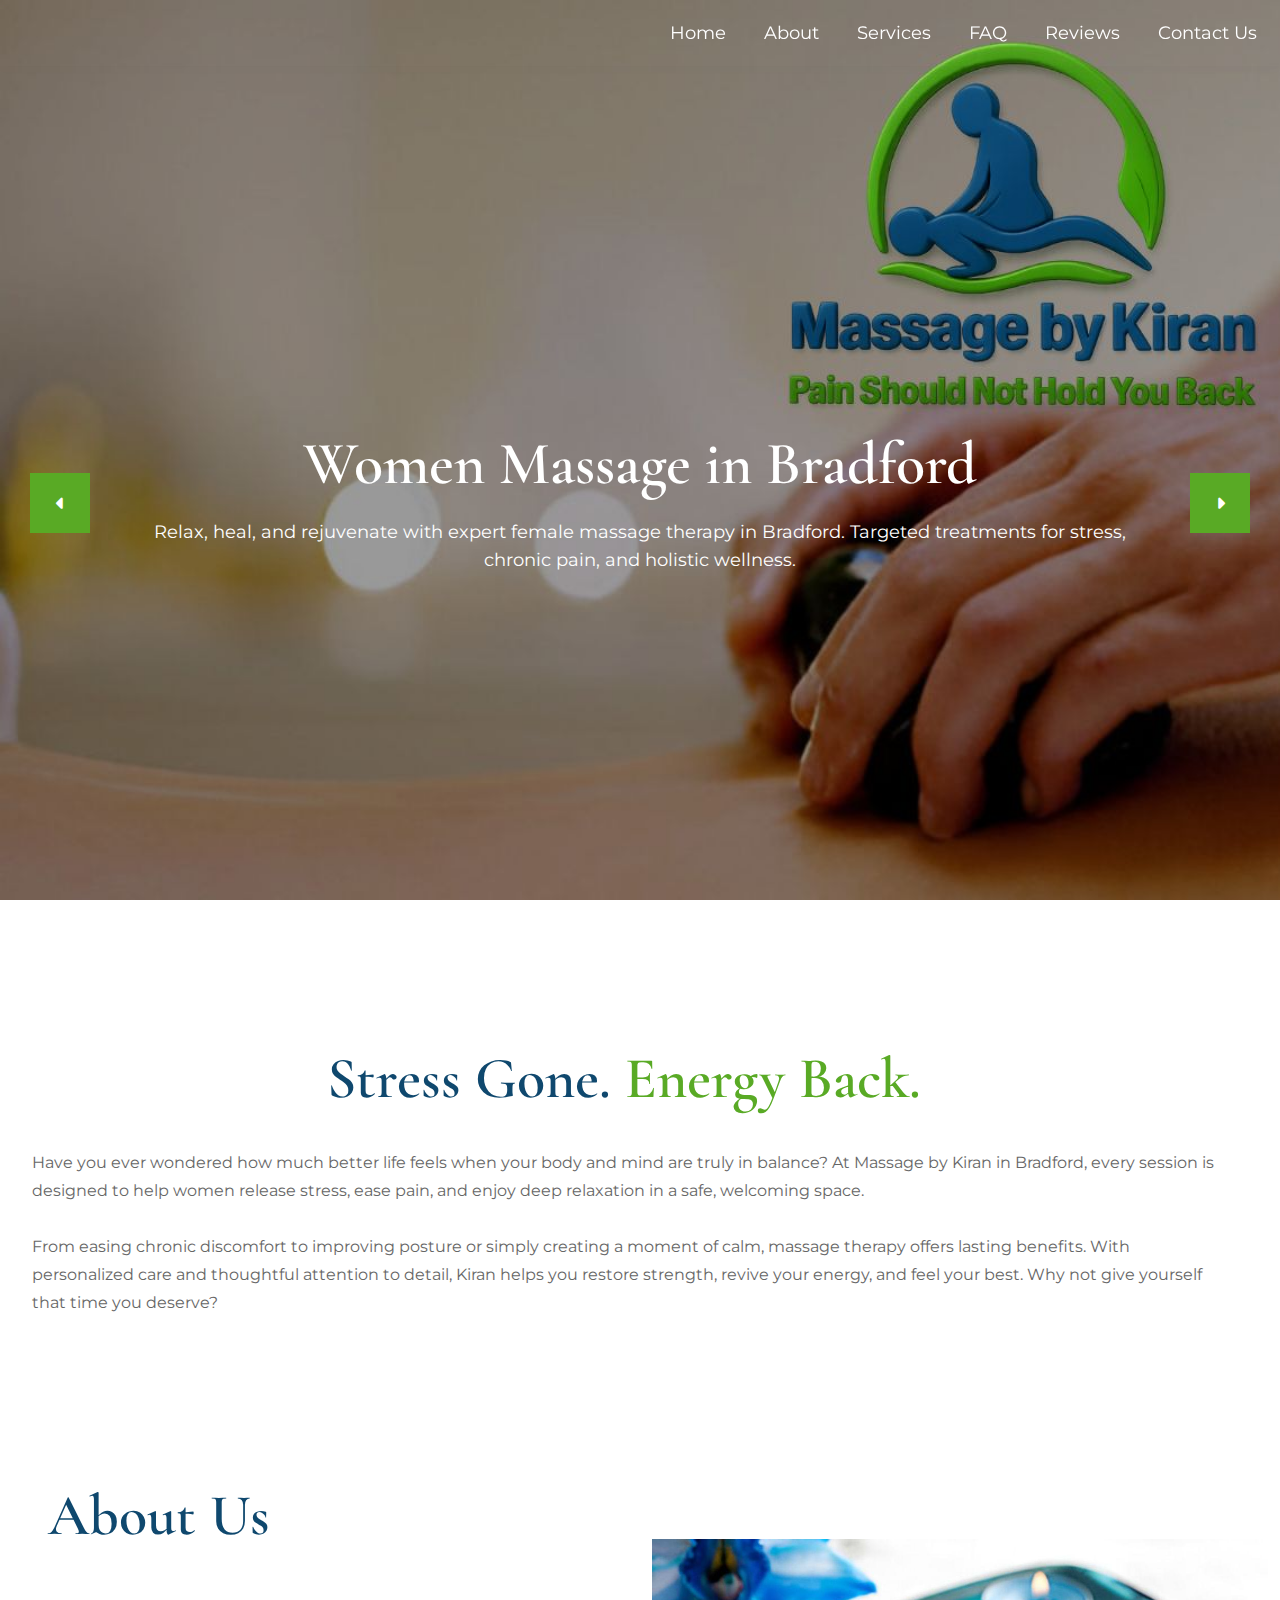
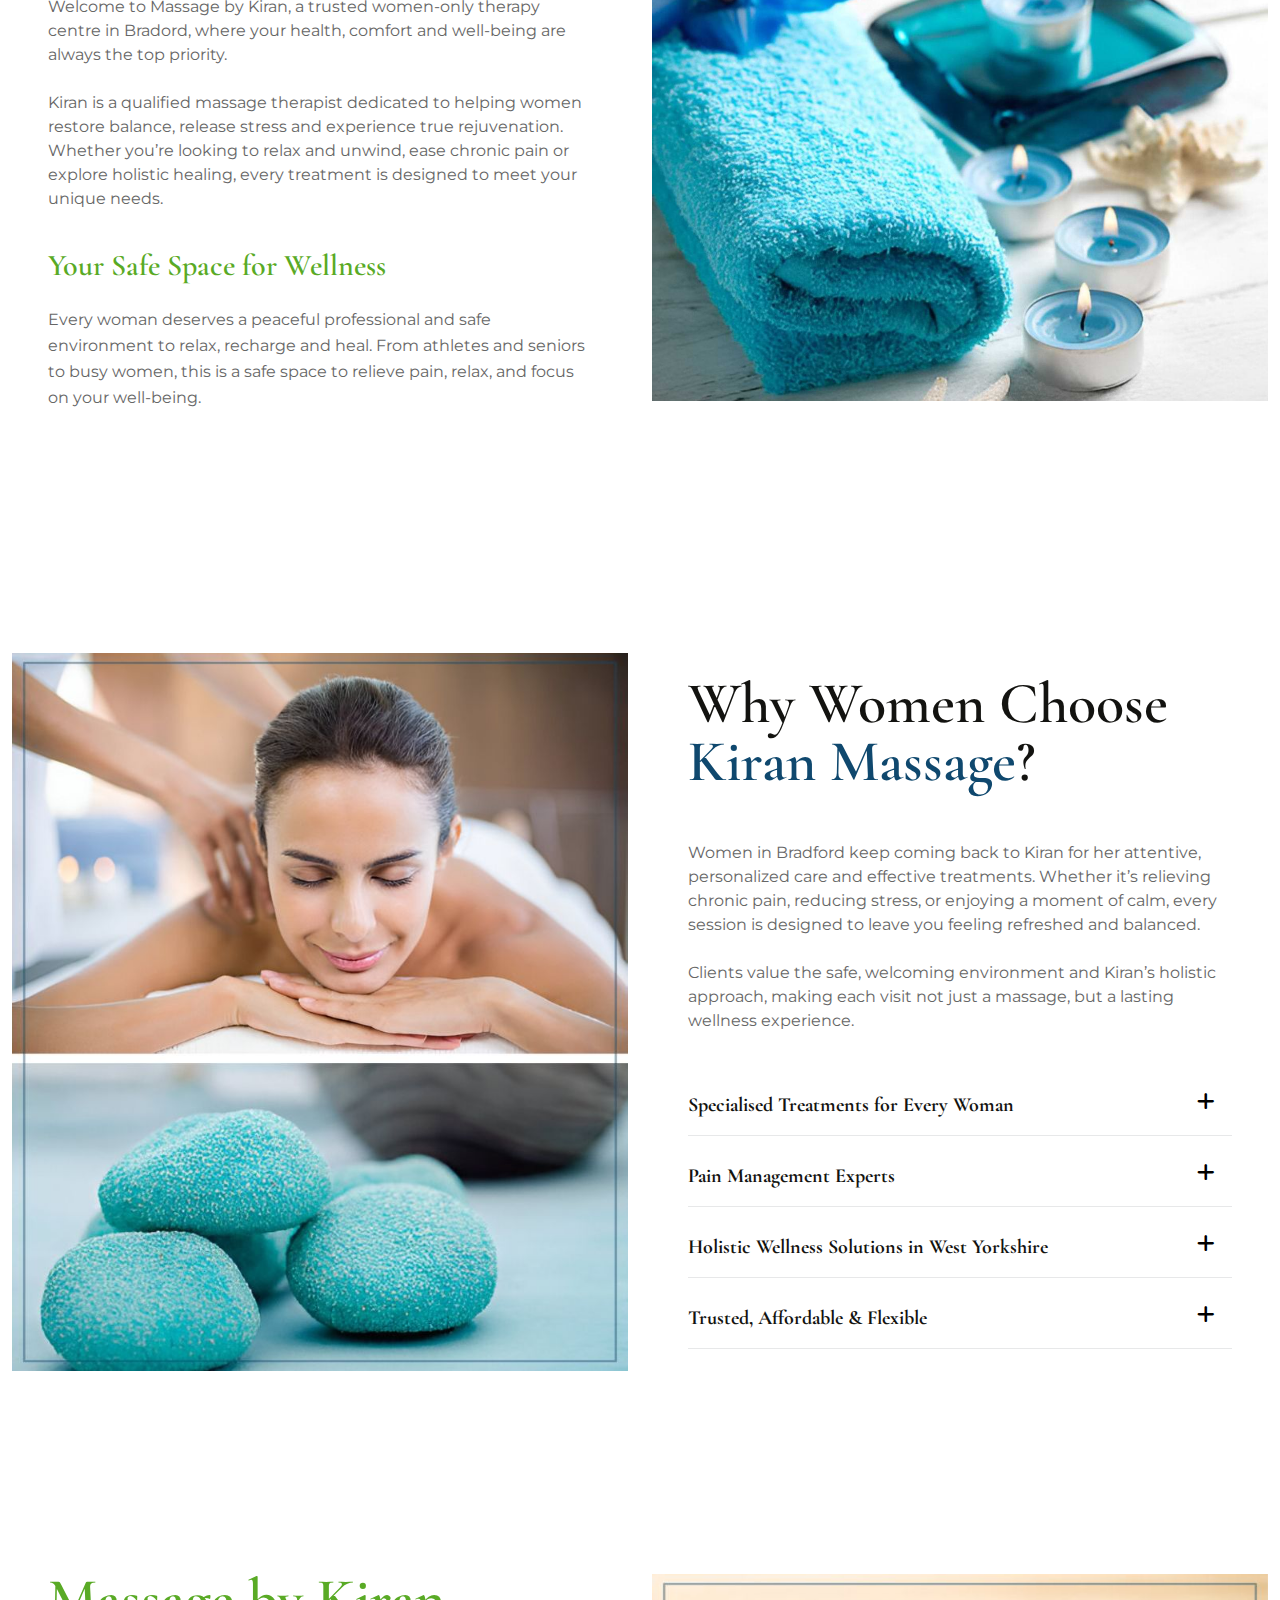
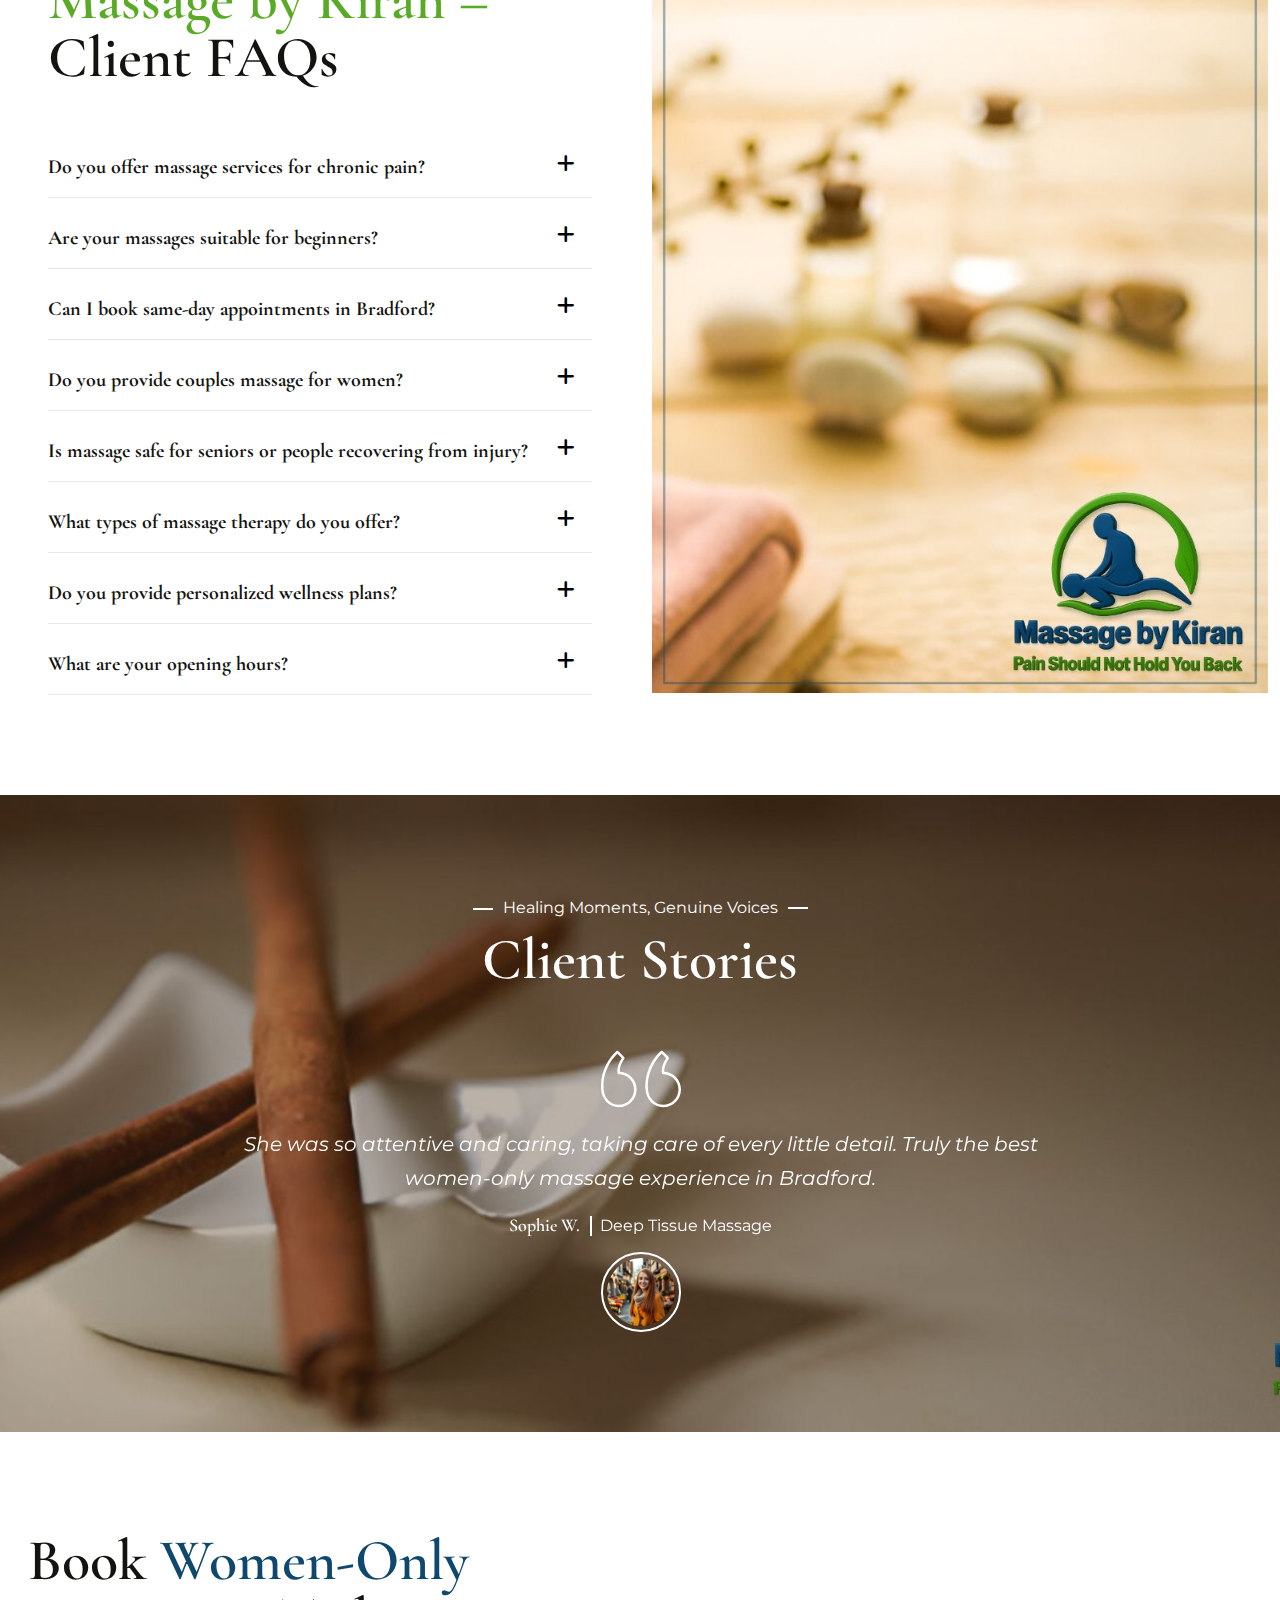
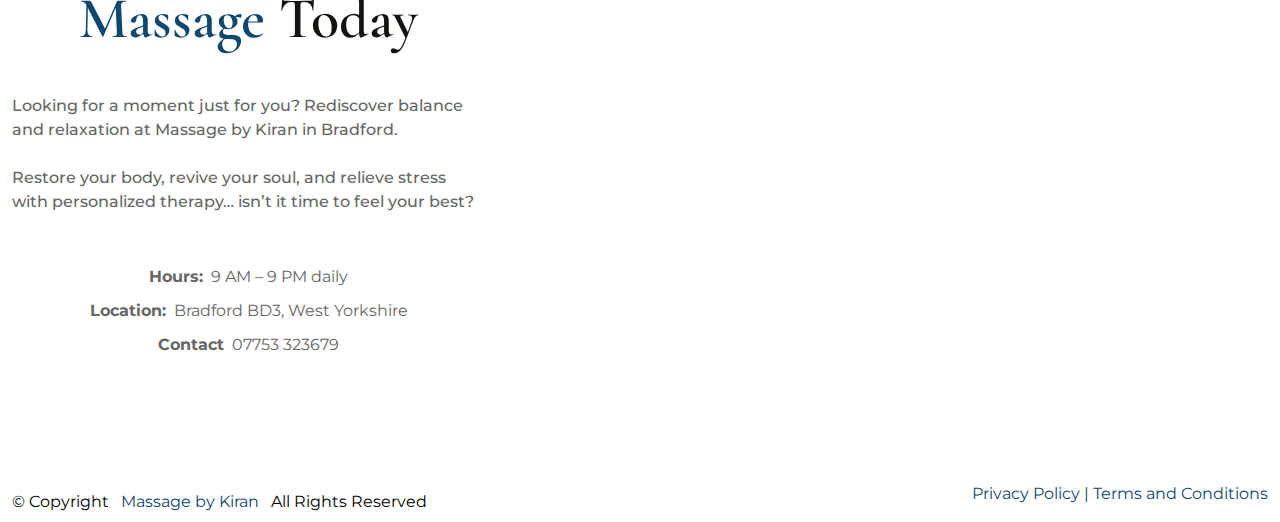
<file: index.html>
<!DOCTYPE html>
<html lang="en">
  <head>
    <meta charset="utf-8">
    <meta name="keywords" content="Women Massage Bradford, Relaxation massage UK, Specialized Treatments for Every Woman in Bradford, Pain relief massage, Holistic wellness Bradford, Holistic Wellness Solutions West Yorkshire, Stress reduction therapy, Customized massage plans, Expert massage therapists UK">
    <meta name="description" content="Best women massage in Bradford. Highly rated, trusted, and flexible daily appointments with expert, personalized therapy by Kiran.">
    <meta name="author" content="https://www.fiverr.com/exceedco">
    <meta name="viewport" content="width=device-width, initial-scale=1, shrink-to-fit=no">
    <meta name="google-site-verification" content="zPyi1N_RAmnXWVpo6crayTSS6yXJjvcdjB4MdrpIdNM" />
    <title>Massage by Kiran - Best Women Massage in Bradford </title>
    <!-- Favicon -->
    <link rel="shortcut icon" href="images/favicon.png">
    <!-- Google Font -->
    <link href="https://fonts.googleapis.com/css2?family=Cormorant+Garamond:ital,wght@0,400;0,500;0,600;0,700;1,400;1,500;1,600;1,700&family=Montserrat:ital,wght@0,400;0,500;0,600;0,700;0,800;0,900;1,400;1,500;1,600;1,700;1,800;1,900&display=swap" rel="stylesheet">
    <!-- CSS Global Compulsory (Do not remove)-->
    <link rel="stylesheet" href="css/font-awesome/all.min.css">
    <link rel="stylesheet" href="css/bootstrap/bootstrap.min.css">
    <!-- Page CSS Implementing Plugins (Remove the plugin CSS here if site does not use that feature)-->
    <link rel="stylesheet" href="css/owl-carousel/owl.carousel.min.css">
    <link rel="stylesheet" href="css/swiper/swiper.min.css">
    <link rel="stylesheet" href="css/animate/animate.min.css">
    <link rel="stylesheet" href="css/magnific-popup/magnific-popup.css">
    <!-- Template Style -->
    <link rel="stylesheet" href="css/style.css">
  </head>
  <body>
    
    <!--=================================
    preloader -->
    <div id="pre-loader">
      <img src="images/pre-loader/loader-2.gif" alt="Loading Massage by Kiran website.">
    </div>
    <!--=================================
    Header -->
    <header class="header header-sticky default">      
      <nav class="navbar navbar-static-top navbar-expand-lg">
        <div class="container-fluid main-header position-relative">
<button id="lazy-navbar-toggler" type="button" class="navbar-toggler" data-bs-toggle="collapse" data-bs-target=".navbar-collapse">
  <i class="fas fa-align-left"></i>
</button>

<script>
  document.getElementById('lazy-navbar-toggler').addEventListener('click', function () {
    if (!window.bootstrap) {
      const script = document.createElement('script');
      script.src = 'https://cdn.jsdelivr.net/npm/bootstrap@5.3.0/dist/js/bootstrap.bundle.min.js'; // Use appropriate CDN version
      script.onload = () => {
        console.log('Bootstrap JS loaded for navbar toggler.');
      };
      document.body.appendChild(script);
    }
  });
</script>
          <div class="navbar-collapse collapse justify-content-end justify-content-lg-end">
            <ul class="nav navbar-nav">

              <li class="nav-item"><a class="nav-link" href="#home"><span>Home</span></a></li>              
              <li class="nav-item"><a class="nav-link" href="#about"><span>About</span></a></li>              
              <li class="nav-item"><a class="nav-link" href="#services"><span>Services</span></a></li>
              <li class="nav-item"><a class="nav-link" href="#faq"><span>FAQ</span></a></li>
              <li class="nav-item"><a class="nav-link" href="#reviews"><span>Reviews</span></a></li>
              <li class="nav-item"><a class="nav-link" href="#contact-us"><span>Contact Us</span></a></li>
            </ul>
          </div>
        </div>
      </nav>
    </header>
    <!--=================================
    Header -->

  
    <section class="slider-01 banner-01" id="home">
      <div id="main-slider" class="swiper-container">
        <div class="swiper-wrapper">
<style>
  @media (max-width: 768px) {
    .specific-image {
      background-size: contain !important;
      background-repeat: no-repeat !important;
      background-position: center !important;
      height: auto !important;
      min-height: 100vh;
    }
  }
</style>

          <div class="swiper-slide slide-1 align-items-center d-flex" style="background-image: url(images/slider/Massage_by_Kiran_Women_Massage_in_Bradford.jpg); background-size: cover; height: 100vh;">
           <span class="sr-only">Specialized Treatments for Every Woman in Bradford.</span>
            <div class="swipeinner container">
              <div class="row justify-content-center text-center">
                <div class="col-12 col-sm-10">
                  <div class="slider-1">
                    <div class="animated" data-swiper-animation="fadeInUp" data-duration="1s" data-delay="0.25s">
                      <h1 class="animated text-white mt-4" data-swiper-animation="fadeInUp" data-duration="1.5s" data-delay="0.25s">Women Massage in Bradford</h1>
                      <p class="animated details-text text-white display-9 mt-4" data-swiper-animation="fadeInUp" data-duration="1.5s" data-delay="0.25s">Relax, heal, and rejuvenate with expert female massage therapy in Bradford. Targeted treatments for stress, chronic pain, and holistic wellness.</p>
                    </div>
                  </div>
                </div>               
              </div>
            </div>
          </div> 

          <div class="swiper-slide slide-2 align-items-center d-flex" style="background-image: url(images/slider/Massage_by_Kiran_Restore_Your_Body.jpg); background-size: cover; height: 100vh;">
           <span class="sr-only">Safe, caring space for recovery and relaxation in Bradford, West Yorkshire</span>
            <div class="swipeinner container">
              <div class="row justify-content-center text-center">
                <div class="col-12 col-sm-10">
                  <div class="slider-2">                    
                    <div class="animated" data-swiper-animation="fadeInUp" data-duration="1s" data-delay="0.25s">
                      <h1 class="animated text-white mt-4" data-swiper-animation="fadeInUp" data-duration="1.5s" data-delay="0.25s">Restore Your Body & Mind</h1>
                      <p class="animated details-text text-white display-9 mt-4" data-swiper-animation="fadeInUp" data-duration="1.5s" data-delay="0.25s">Experience personalized massage therapies designed just for you. Relieve pain, improve posture, and enjoy complete relaxation in a safe, welcoming space made for your comfort.</p>
                    </div>
                  </div>
                </div>
              </div>
            </div>
          </div>
        </div>
      </div>
      <!-- Pagination -->
<div class="swiper-button-prev" tabindex="0" role="button" aria-label="Previous slide" style="background: #59aa25;">
  <i class="fas fa-caret-left"></i>
</div>
      <div class="swiper-button-next" tabindex="0" role="button" aria-label="Next slide" style="background: #59aa25;">
  <i class="fas fa-caret-right"></i>
</div>

    </section>
</br></br>


</br> </br></br>
<div class="container">       

         <div class="">
            <div class="feature-box feature-box-style-02">
              <div class="feature-content">
<h2><span style="color:#0f486e;">Stress Gone.</span><span style="color:#59aa25;"> Energy Back.</span></h2>
</br>
                <span class="sr-only">Massage by Kiran – Relax and unwind in a women-only environment.</span>
                <p class="text-start mb-4">Have you ever wondered how much better life feels when your body and mind are truly in balance? At Massage by Kiran in Bradford, every session is designed to help women release stress, ease pain, and enjoy deep relaxation in a safe, welcoming space.
<br></br>
From easing chronic discomfort to improving posture or simply creating a moment of calm, massage therapy offers lasting benefits. With personalized care and thoughtful attention to detail, Kiran helps you restore strength, revive your energy, and feel your best. Why not give yourself that time you deserve?
</p>
</br>

            </div>
          </div>

        </div>
      </div>
    <!--=================================
</br>
               About Us section   -->

       <!--=================================
    Products Banner -->

<section class="space-ptb" id="faq">
  <div class="container">
    <div class="row align-items-center">
      <div class="col-md-6 order-md-2">
        <div class="img-01">
          <img class="img-fluid" src="images/About_Kiran_Massage.jpg" alt="Massage by Kiran - Professional massage therapy in West Yorkshire. Learn why women choose us for relaxation and pain relief." loading="lazy">
        </div>
      </div>
      <div class="col-md-6 pt-5 pt-md-0 px-3 px-xl-5 order-md-1">
        <div class="section-title">
          <h2 class="title"><span style="color:#0f486e;"> About Us </h2>
        </div>
        <div class="accordion" id="faq-accordion">
     
              <p class="section-description mb-0 mb-md-3">
Welcome to Massage by Kiran, a trusted women-only therapy centre in Bradord, where your health, comfort and well-being are always the top priority.
<br></br>
Kiran is a qualified massage therapist dedicated to helping women restore balance, release stress and experience true rejuvenation. Whether you’re looking to relax and unwind, ease chronic pain or explore holistic healing, every treatment is designed to meet your unique needs.
<br></br>
<h3 style="color:#59aa25;">Your Safe Space for Wellness</h3>
</br>
Every woman deserves a peaceful professional and safe environment to relax, recharge and heal.
From athletes and seniors to busy women, this is a safe space to relieve pain, relax, and focus on your well-being.
</p>
</br>

        </div>
      </div>
    </div>
</section>



<section class="space-ptb" id="services">
  <div class="container">
    <div class="row align-items-center">
      <div class="col-md-6">
        <div class="img-01">
          <img class="img-fluid" src="images/Why_Women_Choose_Kiran_Massage.jpg" alt="Trusted by local women in Bradford. Deep tissue, cupping, posture correction, and holistic integrative health therapies options available." loading="lazy">
        </div>
      </div>
      <div class="col-md-6 pt-5 pt-md-0 px-3 px-xl-5">
        <div class="section-title">
          <h2 class="title">Why Women Choose <span style="color:#0f486e;">Kiran Massage</span>?</h2>
        </div>
<p>Women in Bradford keep coming back to Kiran for her attentive, personalized care and effective treatments. Whether it’s relieving chronic pain, reducing stress, or enjoying a moment of calm, every session is designed to leave you feeling refreshed and balanced. 
<br></br>
Clients value the safe, welcoming environment and Kiran’s holistic approach, making each visit not just a massage, but a lasting wellness experience.</p>
</br>
        <div class="accordion" id="accordion">
          <div class="card">
            <div class="card-header" id="heading1">
              <h3 class="accordion-title mb-0">
                <button class="btn btn-link d-flex align-items-center me-auto collapsed" data-bs-toggle="collapse" data-bs-target="#collapse1" aria-expanded="false" aria-controls="collapse1">Specialised Treatments for Every Woman</button>
              </h3>
            </div>
            <div id="collapse1" class="collapse accordion-content" aria-labelledby="heading1" data-bs-parent="#accordion">
              <div class="card-body">
                <ul>
<li>Relaxation & Deep Tissue Massage</li>
<li>Couples Massage for shared wellness</li>
<li>Posture correction, injury prevention & recovery support</li>
<li>Massage for fibromyalgia, chronic fatigue syndrome & arthritis relief</li>

                </ul>
              </div>
            </div>
          </div>

          <div class="card">
            <div class="card-header" id="heading2">
              <h3 class="accordion-title mb-0">
                <button class="btn btn-link d-flex align-items-center me-auto collapsed" data-bs-toggle="collapse" data-bs-target="#collapse2" aria-expanded="false" aria-controls="collapse2">Pain Management Experts</button>
              </h3>
            </div>
            <div id="collapse2" class="collapse accordion-content" aria-labelledby="heading2" data-bs-parent="#accordion">
              <div class="card-body">
                <ul>
<li>Targeted therapy for chronic back pain, joint pain & migraines</li>
<li>Stress-relief therapies to calm your mind and restore your body</li>
                </ul>
              </div>
            </div>
          </div>

          <div class="card">
            <div class="card-header" id="heading3">
              <h3 class="accordion-title mb-0">
                <button class="btn btn-link d-flex align-items-center me-auto collapsed" data-bs-toggle="collapse" data-bs-target="#collapse3" aria-expanded="false" aria-controls="collapse3">Holistic Wellness Solutions in West Yorkshire</button>
              </h3>
            </div>
            <div id="collapse3" class="collapse accordion-content" aria-labelledby="heading3" data-bs-parent="#accordion">
              <div class="card-body">
                <ul>
<li>Traditional Cupping Therapy</li>
<li>Integrative Health Therapies for natural healing</li>
                </ul>
              </div>
            </div>
          </div>

          <div class="card">
            <div class="card-header" id="heading4">
              <h3 class="accordion-title mb-0">
                <button class="btn btn-link d-flex align-items-center me-auto collapsed" data-bs-toggle="collapse" data-bs-target="#collapse4" aria-expanded="false" aria-controls="collapse4">Trusted, Affordable & Flexible</button>
              </h3>
            </div>
            <div id="collapse4" class="collapse accordion-content" aria-labelledby="heading4" data-bs-parent="#accordion">
              <div class="card-body">
                <ul>
<li>Highly rated and trusted services</li>
<li>Same-day appointments available</li>
<li>Posture correction, injury prevention & recovery support</li>
<li>Personalized wellness plans that suit your lifestyle and budget</li>
                </ul>
              </div>
            </div>
          </div>


        </div>
      </div>
    </div>
  </div>
</section>

    <!--=================================
    FAQ -->

<section class="space-ptb" id="faq">
  <div class="container">
    <div class="row align-items-center">
      <div class="col-md-6 order-md-2">
        <div class="img-01">
          <img class="img-fluid" src="images/Massage_by_Kiran_Client_FAQs.jpg" alt="Massage by Kiran - Professional massage therapy in West Yorkshire. Learn why women choose us for relaxation and pain relief." loading="lazy">
        </div>
      </div>
      <div class="col-md-6 pt-5 pt-md-0 px-3 px-xl-5 order-md-1">
        <div class="section-title">
          <h2 class="title"><span style="color:#59aa25;"> Massage by Kiran – </span>Client FAQs</h2>
        </div>
        <div class="accordion" id="faq-accordion">
     

<div class="card">
  <div class="card-header" id="heading1">
    <h5 class="accordion-title mb-0">
      <button class="btn btn-link d-flex align-items-center me-auto collapsed" data-bs-toggle="collapse" data-bs-target="#collapse8" aria-expanded="false" aria-controls="collapse8">Do you offer massage services for chronic pain?</button>
    </h5>
  </div>
  <div id="collapse8" class="collapse accordion-content" aria-labelledby="heading8" data-bs-parent="#faq-accordion">
    <div class="card-body">
      <p class="mb-2">Yes, we specialize in back pain, joint pain, migraines, and arthritis relief for women in Bradford.</p>
    </div>
  </div>
</div>

<div class="card">
  <div class="card-header" id="heading9">
    <h5 class="accordion-title mb-0">
      <button class="btn btn-link d-flex align-items-center me-auto collapsed" data-bs-toggle="collapse" data-bs-target="#collapse9" aria-expanded="false" aria-controls="collapse2">Are your massages suitable for beginners?</button>
    </h5>
  </div>
  <div id="collapse9" class="collapse accordion-content" aria-labelledby="heading9" data-bs-parent="#faq-accordion">
    <div class="card-body">
      <p class="mb-2">Absolutely! Our therapies are personalized to suit every woman, from first-timers to regular clients.</p>
    </div>
  </div>
</div>

<div class="card">
  <div class="card-header" id="heading10">
    <h5 class="accordion-title mb-0">
      <button class="btn btn-link d-flex align-items-center me-auto collapsed" data-bs-toggle="collapse" data-bs-target="#collapse10" aria-expanded="false" aria-controls="collapse10">Can I book same-day appointments in Bradford?</button>
    </h5>
  </div>
  <div id="collapse10" class="collapse accordion-content" aria-labelledby="heading10" data-bs-parent="#faq-accordion">
    <div class="card-body">
      <p class="mb-2">Yes, we offer flexible same-day bookings to fit your schedule.</p>
    </div>
  </div>
</div>

<div class="card">
  <div class="card-header" id="heading11">
    <h5 class="accordion-title mb-0">
      <button class="btn btn-link d-flex align-items-center me-auto collapsed" data-bs-toggle="collapse" data-bs-target="#collapse11" aria-expanded="false" aria-controls="collapse11">Do you provide couples massage for women?</button>
    </h5>
  </div>
  <div id="collapse11" class="collapse accordion-content" aria-labelledby="heading11" data-bs-parent="#faq-accordion">
    <div class="card-body">
      <p class="mb-2">Yes, we offer women-only couples massage sessions designed for shared relaxation and wellness.</p>
    </div>
  </div>
</div>

<div class="card">
  <div class="card-header" id="heading12">
    <h5 class="accordion-title mb-0">
      <button class="btn btn-link d-flex align-items-center me-auto collapsed" data-bs-toggle="collapse" data-bs-target="#collapse12" aria-expanded="false" aria-controls="collapse12">Is massage safe for seniors or people recovering from injury?</button>
    </h5>
  </div>
  <div id="collapse12" class="collapse accordion-content" aria-labelledby="heading12" data-bs-parent="#faq-accordion">
    <div class="card-body">
      <p class="mb-2">Yes, we provide gentle, targeted therapy to support recovery and mobility safely.</p>
    </div>
  </div>
</div>

<div class="card">
  <div class="card-header" id="heading13">
    <h5 class="accordion-title mb-0">
      <button class="btn btn-link d-flex align-items-center me-auto collapsed" data-bs-toggle="collapse" data-bs-target="#collapse13" aria-expanded="false" aria-controls="collapse13">What types of massage therapy do you offer?</button>
    </h5>
  </div>
  <div id="collapse13" class="collapse accordion-content" aria-labelledby="heading13" data-bs-parent="#faq-accordion">
    <div class="card-body">
      <p class="mb-2">Relaxation, deep tissue, cupping, posture correction, and holistic integrative health therapies are all available.</p>
    </div>
  </div>
</div>

<div class="card">
  <div class="card-header" id="heading14">
    <h5 class="accordion-title mb-0">
      <button class="btn btn-link d-flex align-items-center me-auto collapsed" data-bs-toggle="collapse" data-bs-target="#collapse14" aria-expanded="false" aria-controls="collapse14">Do you provide personalized wellness plans?</button>
    </h5>
  </div>
  <div id="collapse14" class="collapse accordion-content" aria-labelledby="heading14" data-bs-parent="#faq-accordion">
    <div class="card-body">
      <p class="mb-2"> Yes, each plan is tailored to your lifestyle, health needs, and budget.</p>
    </div>
  </div>
</div>

<div class="card">
  <div class="card-header" id="heading15">
    <h5 class="accordion-title mb-0">
      <button class="btn btn-link d-flex align-items-center me-auto collapsed" data-bs-toggle="collapse" data-bs-target="#collapse15" aria-expanded="false" aria-controls="collapse15">What are your opening hours?</button>
    </h5>
  </div>
  <div id="collapse15" class="collapse accordion-content" aria-labelledby="heading15" data-bs-parent="#faq-accordion">
    <div class="card-body">
      <p class="mb-2">We are open daily from 9 AM to 9 PM for your convenience.</p>
    </div>
  </div>
</div>

        </div>
      </div>
    </div>
  </div>
</section>

<style>
  /* Optional: Adjust text alignment and other properties */
  @media (min-width: 768px) {
    .row {
      display: flex;
      justify-content: space-between;
    }
  }
</style>


    <section class="bg-primary" id="reviews">
      <div class="space-ptb" style="background-image: url(./images/Massage_by_Kiran_Client_Stories.jpg); background-repeat: no-repeat; background-size: cover; background-position: center;">
       <span class="sr-only">Answers to common questions about personalized massage therapy in Bradford, including deep tissue, cupping, posture correction, and holistic integrative health therapies - Massage by Kiran.</span>
        <div class="container">
          <div class="row">
            <div class="col-lg-12">
              <div class="section-title text-center">
               <span class="sub-title" style="color: #FFFFFF;">Healing Moments, Genuine Voices</span>
                <h2 class="title" style="color: #FFFFFF;">Client Stories</h2>
              </div>
            </div>
          </div>

 <div class="row justify-content-center">
  <div class="col-lg-8">
    <div class="owl-carousel owl-nav-bottom-center" data-nav-dots="false" data-nav-arrow="false" data-items="1" data-lg-items="1" data-md-items="1" data-sm-items="1" data-space="30" data-autoheight="true">
      
      <div class="item">
        <div class="testimonial text-center mt-0">
          <div class="testimonial-quote-icon">
            <img class="img-fluid" src="images/testimonial/quote.svg" alt="Quote icon - Massage by Kiran - Bradford">
          </div>
          <div class="testimonial-info">
            <div class="testimonial-content">
              <i>She was so attentive and caring, taking care of every little detail. Truly the best women-only massage experience in Bradford.</i>
            </div>
          </div>
          <div class="testimonial-details">
            <div class="testimonial-name">
              <h6 class="author-name">Sophie W.</h6>
              <span style="color: #FFFFFF;">Deep Tissue Massage</span>
            </div>
            <div class="avatar">
              <img class="img-fluid" src="images/testimonial/1.jpg" alt="Sophie W., a happy client, shares her deep tissue massage experience in Bradford at Massage by Kiran.">
            </div>
          </div>
        </div>
      </div>

      <div class="item">
        <div class="testimonial text-center mt-0">
          <div class="testimonial-quote-icon">
            <img class="img-fluid" src="images/testimonial/quote.svg" alt="Quote icon - Massage by Kiran - Bradford">
          </div>
          <div class="testimonial-info">
            <div class="testimonial-content">
              <i>She made me feel comfortable immediately, and the calm environment made my therapy session in Bradford so relaxing.</i>
            </div>
          </div>
          <div class="testimonial-details">
            <div class="testimonial-name">
              <h6 class="author-name">Amelia R.</h6>
              <span style="color: #FFFFFF;">Relaxation massage</span>
            </div>
            <div class="avatar">
              <img class="img-fluid" src="images/testimonial/2.jpg" alt="Amelia R., a happy client, shares her relaxation massage experience in Bradford, West Yorkshire at Massage by Kiran.">
            </div>
          </div>
        </div>
      </div>

      <div class="item">
        <div class="testimonial text-center mt-0">
          <div class="testimonial-quote-icon">
            <img class="img-fluid" src="images/testimonial/quote.svg" alt="Quote icon - Massage by Kiran - Bradford" >
          </div>
          <div class="testimonial-info">
            <div class="testimonial-content">
              <i>The best experience ever, I felt so relaxed after my massage session. Kiran’s care and expertise made a real difference.</i>
            </div>
          </div>
          <div class="testimonial-details">
            <div class="testimonial-name">
              <h6 class="author-name">Leah T.</h6>
              <span style="color: #FFFFFF;">Massage</span>
            </div>
            <div class="avatar">
              <img class="img-fluid" src="images/testimonial/3.jpg" alt="Leah T., a happy client, shares her massage experience in Bradford, West Yorkshire at Massage by Kiran.">
            </div>
          </div>
        </div>
      </div>

      <div class="item">
        <div class="testimonial text-center mt-0">
          <div class="testimonial-quote-icon">
            <img class="img-fluid" src="images/testimonial/quote.svg" alt="Quote icon - Massage by Kiran - Bradford">
          </div>
          <div class="testimonial-info">
            <div class="testimonial-content">
              <i>I have been coming to deep tissue massage for over 6 months now, and I keep going back because the massage is amazing.</i>
            </div>
          </div>
          <div class="testimonial-details">
            <div class="testimonial-name">
              <h6 class="author-name">Hannah M.</h6>
              <span style="color: #FFFFFF;">Deep Tissue Massage</span>
            </div>
            <div class="avatar">
              <img class="img-fluid" src="images/testimonial/4.jpg" alt="Hannah M., a happy client for 6 months, shares her deep tissue massage experience in Bradford, West Yorkshire - Massage by Kiran.">
            </div>
          </div>
        </div>
      </div>

    </div>
  </div>
</div>
              </div>
            </div>
          </div>
        </div>
      </div>
    </section>


    <section class="space-ptb" id="contact-us">
      <div class="container">
        <div class="row">
          <div class="col-lg-5 pe-5">
            <div class="section-title">
             <h2 class="title" style="text-align: center;">Book <span style="color:#0f486e;"> Women-Only Massage</span> Today</h2>
</br>
              <p class="section-description">Looking for a moment just for you? Rediscover balance and relaxation at Massage by Kiran in Bradford. 
<br></br>
Restore your body, revive your soul, and relieve stress with personalized therapy… isn’t it time to feel your best?</p>
            </div>
            <ul class="list-unstyled">
              <li class="d-flex justify-content-center">
                <b>Hours:</b> 
                <label class="form-label ms-2">
                9 AM – 9 PM daily
                </label>
              </li>
              <li class="d-flex justify-content-center">
                <b>Location:</b>
                <label class="form-label ms-2">Bradford BD3, West Yorkshire</label>
              </li>

            <ul class="list-unstyled">
              <li class="d-flex justify-content-center">
                <b>Contact</b>
<label class="form-label ms-2">
  <a href="tel:07753323679" style="text-decoration: none; color: inherit;">07753 323679</a>
</label>
              </li>
              <li class="d-flex justify-content-center">
              </li>

            </ul>
          </div>
          <div class="col-lg-7 mt-5 mt-lg-0">
            <div class="contact-form-01">
              <h3></h3>
                <div class="mt-4">
                  <div class="row">
                    <div class="col-12">
                      <img src="images/Book_Kiran_Massage_Bradford.jpg" alt="Contact highly rated and trusted services Massage by Kiran, located in Bradford. Same-day appointments available. Book now!" loading="lazy" class="img-fluid">
                    </div>
                  </div>
                </div>
            </div>
          </div>
        </div>
      </div>
    </section>


    <footer class="">
            </div>
          </div>
        </div>
      </div>
      <div class="footer-bottom">
        <div class="container">
          <div class="row align-items-center copyright text-md-start text-center">
            <div class="col-12 col-md-6 ">

<p class="mb-0" style="color: #000000;">&copy; Copyright <span id="copyright">  <a href="index.html"<span style="color: #0f486e;"> &nbsp;&nbsp;Massage by Kiran&nbsp;&nbsp;</span></a> All Rights Reserved</p>

<!--              <p class="mb-0"> &copy; Copyright <span id="copyright"> <script>document.getElementById('copyright').appendChild(document.createTextNode(new Date().getFullYear()))</script></span> <a href="index.html"> Massage by Kiran </a> All Rights Reserved</p>   -->
            </div>
            <div class="col-12 col-md-6 text-md-end text-center mt-3 mt-md-0">
              <p><a href="privacy-policy.html" <span style="color: #0f486e;">Privacy Policy</span> | <a href="terms-and-conditions.html"<span style="color: #0f486e;">Terms and Conditions</span></a>
            </div>
          </div>
        </div>
      </div>
    </footer>
    <!--=================================
    footer-->
    <!--=================================
    Back To Top-->
    <div id="back-to-top" class="back-to-top">
      <a href="#" ><i class="fas fa-angle-up"></i></a>
    </div>
    <!--=================================
    Back To Top-->
    <!--=================================
    Javascript -->
    <!-- JS Global Compulsory (Do not remove)-->
    <script src="js/jquery-3.7.1.min.js"></script>
    <script src="js/popper/popper.min.js"></script>
    <script src="js/bootstrap/bootstrap.min.js"></script>
    <!-- Page JS Implementing Plugins (Remove the plugin script here if site does not use that feature)-->
    <script src="js/owl-carousel/owl.carousel.min.js"></script>
    <script src="js/swiper/swiper.min.js"></script>
    <script src="js/swiperanimation/SwiperAnimation.min.js"></script>
    <script src="js/magnific-popup/jquery.magnific-popup.js"></script>
    <!-- Template Scripts (Do not remove)-->
    <script src="js/custom.js"></script>

    <script>
    $(document).ready(function() {
        $('a.nav-link').on('click', function(event) {
            event.preventDefault();
            var target = $(this).attr('href');
            $('html, body').animate({
                scrollTop: $(target).offset().top
            }, 1500); // 1000ms = 1 second for the sliding effect
        });
    });
    </script>
<script>
  document.addEventListener("contextmenu", function (event) {
    const target = event.target;
    const hasBgImage = window.getComputedStyle(target).backgroundImage !== "none";

    if (target.tagName === "IMG" || hasBgImage) {
      event.preventDefault();
    }
  });
</script>

  </body>
</html>
</file>
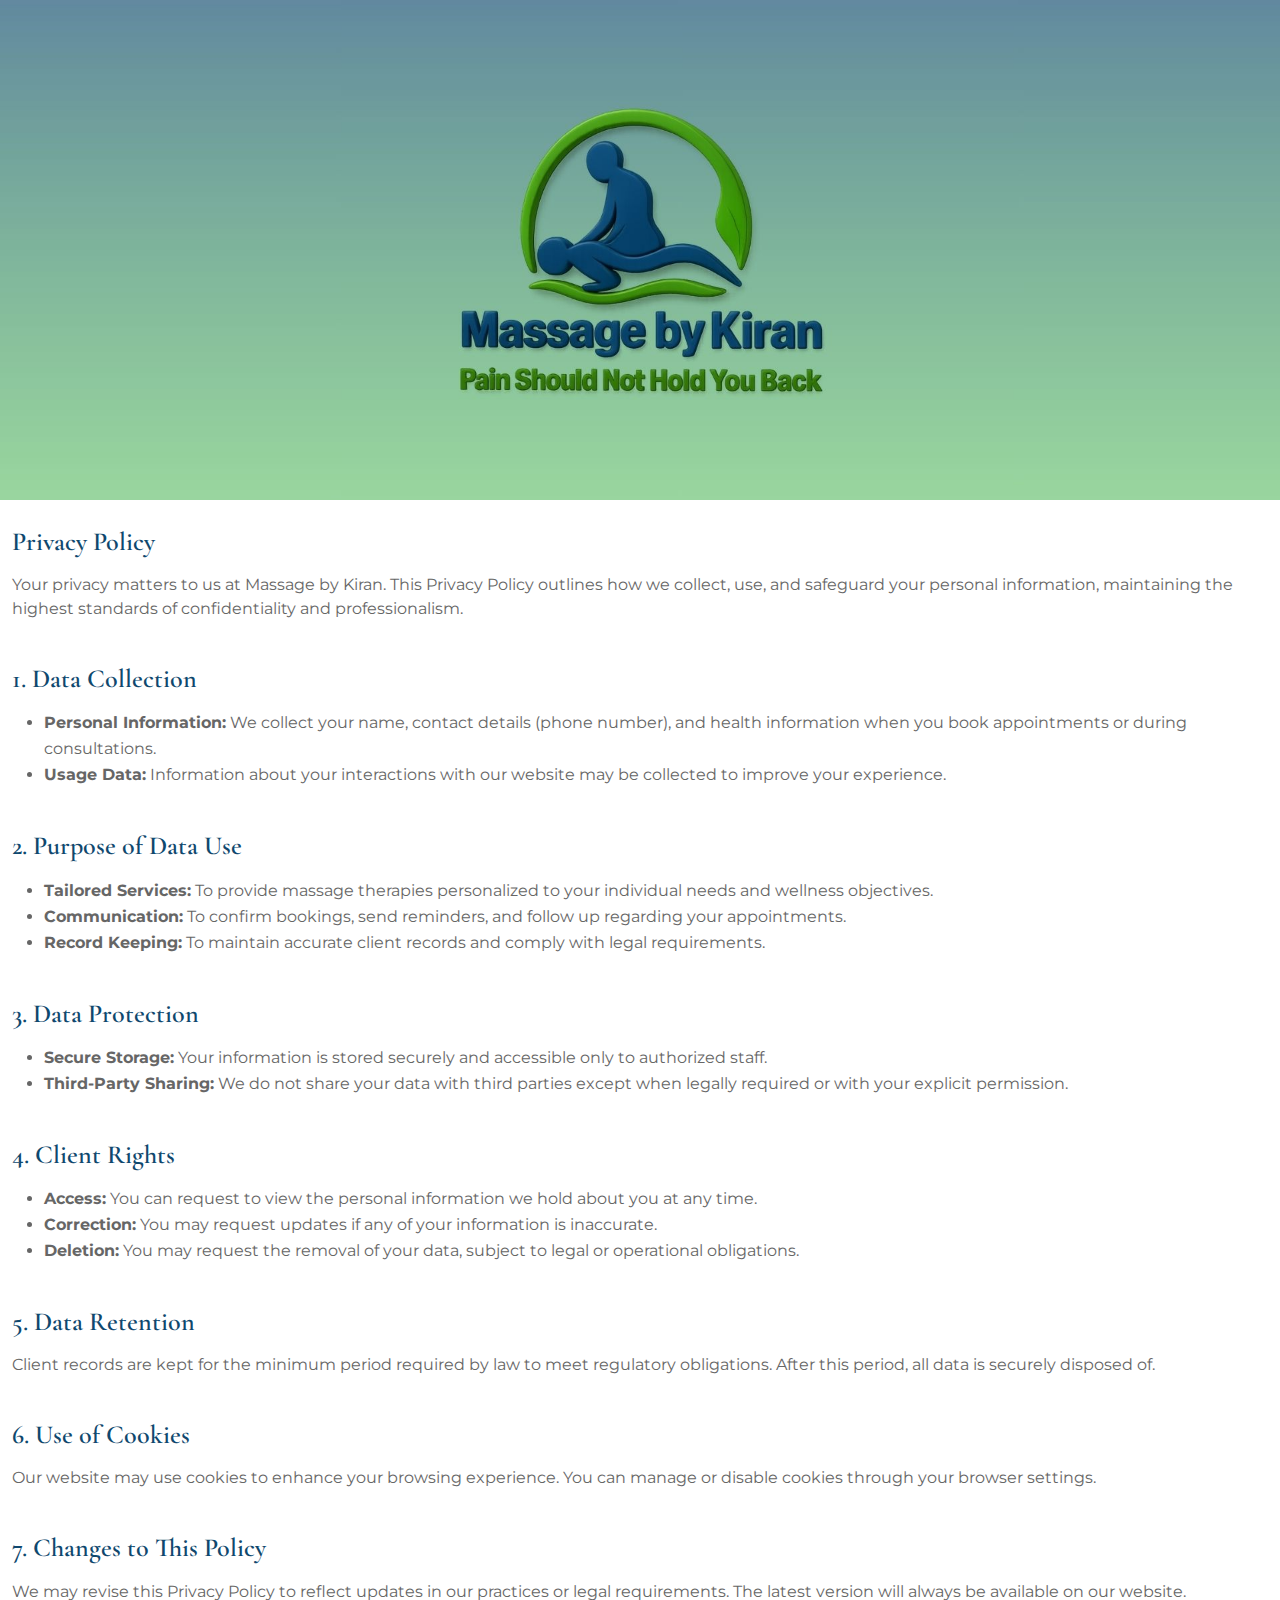
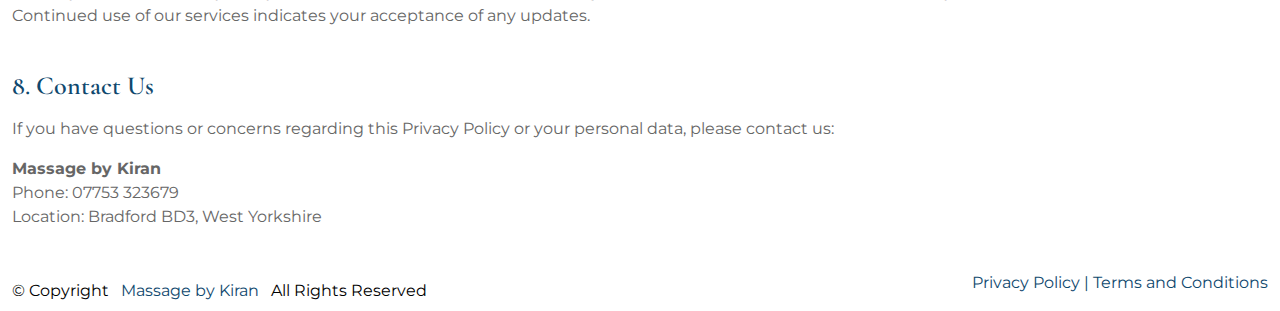
<file: privacy-policy.html>
<!DOCTYPE html>
<html lang="en">
  <head>
    <meta charset="utf-8">
    <meta name="keywords" content="Women Massage Bradford, Relaxation massage UK, Specialized Treatments for Every Woman in Bradford, Pain relief massage, Holistic wellness Bradford, Holistic Wellness Solutions West Yorkshire, Stress reduction therapy, Customized massage plans, Expert massage therapists UK">
    <meta name="description" content="Best women massage in Bradford. Highly rated, trusted, and flexible daily appointments with expert, personalized therapy by Kiran.">
    <meta name="author" content="https://www.fiverr.com/exceedco">
    <meta name="viewport" content="width=device-width, initial-scale=1, shrink-to-fit=no">
    <meta name="robots" content="noindex">
    <title>Privacy Policy - Massage by Kiran, Bradford</title>
    <!-- Favicon -->
    <link rel="shortcut icon" href="images/favicon.png">
    <!-- Google Font -->
    <link href="https://fonts.googleapis.com/css2?family=Cormorant+Garamond:ital,wght@0,400;0,500;0,600;0,700;1,400;1,500;1,600;1,700&family=Montserrat:ital,wght@0,400;0,500;0,600;0,700;0,800;0,900;1,400;1,500;1,600;1,700;1,800;1,900&display=swap" rel="stylesheet">
    <!-- CSS Global Compulsory (Do not remove)-->
    <link rel="stylesheet" href="css/font-awesome/all.min.css">
    <link rel="stylesheet" href="css/bootstrap/bootstrap.min.css">
    <!-- Page CSS Implementing Plugins (Remove the plugin CSS here if site does not use that feature)-->
    <link rel="stylesheet" href="css/owl-carousel/owl.carousel.min.css">
    <link rel="stylesheet" href="css/swiper/swiper.min.css">
    <link rel="stylesheet" href="css/animate/animate.min.css">
    <link rel="stylesheet" href="css/magnific-popup/magnific-popup.css">
    <!-- Template Style -->
    <link rel="stylesheet" href="css/style.css">
  </head>
  <body>
    
    <!--=================================
    preloader -->
    <div id="pre-loader">
      <img src="images/pre-loader/loader-2.gif" alt="Loading Massage by Kiran website.">
    </div>
    <!--=================================
    preloader -->
    <header class="header header-sticky default">      
    </header>
    <a href="https://massagebyKiran.co.uk/" target="_blank">
  <section class="inner-header space-ptb bg-holder" style="background-image: url(images/Massage_by_Kiran_Privacy_Policy.jpg);">
  </section>
</a>
     <span class="sr-only">Relax and unwind in a women-only environment - Massage by Kiran, Bradford </span>
      <div class="container">
        <div class="row  justify-content-center">
          <div class="col-md-8 text-center">
          </div>
        </div>
      </div>
    </section>
</br>
<section>
  <div class="container">
    <div class="row">
      <div class="col-lg-12">


<h4 class="text-primary mb-3">Privacy Policy</h4>
<p>Your privacy matters to us at Massage by Kiran. This Privacy Policy outlines how we collect, use, and safeguard your personal information, maintaining the highest standards of confidentiality and professionalism.</p>
</br>
<h4 class="text-primary mb-3">1. Data Collection</h4>
<ul>
  <li><strong>Personal Information:</strong> We collect your name, contact details (phone number), and health information when you book appointments or during consultations.</li>
  <li><strong>Usage Data:</strong> Information about your interactions with our website may be collected to improve your experience.</li>
</ul>
</br>
<h4 class="text-primary mb-3">2. Purpose of Data Use</h4>
<ul>
  <li><strong>Tailored Services:</strong> To provide massage therapies personalized to your individual needs and wellness objectives.</li>
  <li><strong>Communication:</strong> To confirm bookings, send reminders, and follow up regarding your appointments.</li>
  <li><strong>Record Keeping:</strong> To maintain accurate client records and comply with legal requirements.</li>
</ul>
</br>
<h4 class="text-primary mb-3">3. Data Protection</h4>
<ul>
  <li><strong>Secure Storage:</strong> Your information is stored securely and accessible only to authorized staff.</li>
  <li><strong>Third-Party Sharing:</strong> We do not share your data with third parties except when legally required or with your explicit permission.</li>
</ul>
</br>
<h4 class="text-primary mb-3">4. Client Rights</h4>
<ul>
  <li><strong>Access:</strong> You can request to view the personal information we hold about you at any time.</li>
  <li><strong>Correction:</strong> You may request updates if any of your information is inaccurate.</li>
  <li><strong>Deletion:</strong> You may request the removal of your data, subject to legal or operational obligations.</li>
</ul>
</br>
<h4 class="text-primary mb-3">5. Data Retention</h4>
<p>Client records are kept for the minimum period required by law to meet regulatory obligations. After this period, all data is securely disposed of.</p>
</br>
<h4 class="text-primary mb-3">6. Use of Cookies</h4>
<p>Our website may use cookies to enhance your browsing experience. You can manage or disable cookies through your browser settings.</p>
</br>
<h4 class="text-primary mb-3">7. Changes to This Policy</h4>
<p>We may revise this Privacy Policy to reflect updates in our practices or legal requirements. The latest version will always be available on our website. Continued use of our services indicates your acceptance of any updates.</p>
</br>
<h4 class="text-primary mb-3">8. Contact Us</h4>
<p>If you have questions or concerns regarding this Privacy Policy or your personal data, please contact us:</p>
        <p>
          <strong>Massage by Kiran</strong><br>
          Phone: 07753 323679<br>
          Location: Bradford BD3, West Yorkshire
        </p>
      </div>
    </div>
  </div>
</section>
</br>

    <footer class="">
            </div>
          </div>
        </div>
      </div>
      <div class="footer-bottom">
        <div class="container">
          <div class="row align-items-center copyright text-md-start text-center">
            <div class="col-12 col-md-6 ">

<p class="mb-0" style="color: #000000;">&copy; Copyright <span id="copyright">  <a href="index.html"<span style="color: #0f486e;"> &nbsp;&nbsp;Massage by Kiran&nbsp;&nbsp;</span></a> All Rights Reserved</p>

<!--              <p class="mb-0"> &copy; Copyright <span id="copyright"> <script>document.getElementById('copyright').appendChild(document.createTextNode(new Date().getFullYear()))</script></span> <a href="index.html"> Massage by Kiran </a> All Rights Reserved</p>   -->
            </div>
            <div class="col-12 col-md-6 text-md-end text-center mt-3 mt-md-0">
              <p><a href="privacy-policy.html" <span style="color: #0f486e;">Privacy Policy</span> | <a href="terms-and-conditions.html"<span style="color: #0f486e;">Terms and Conditions</span></a>
            </div>
          </div>
        </div>
      </div>
    </footer>
    <!--=================================
    Back To Top-->
    <div id="back-to-top" class="back-to-top">
      <a href="#"><i class="fas fa-angle-up"></i></a>
    </div>
    <!--=================================
    Back To Top-->
    <!--=================================
    Javascript -->
    <!-- JS Global Compulsory (Do not remove)-->
    <script src="js/jquery-3.7.1.min.js"></script>
    <script src="js/popper/popper.min.js"></script>
    <script src="js/bootstrap/bootstrap.min.js"></script>
    <!-- Page JS Implementing Plugins (Remove the plugin script here if site does not use that feature)-->
    <script src="js/owl-carousel/owl.carousel.min.js"></script>
    <script src="js/swiper/swiper.min.js"></script>
    <script src="js/swiperanimation/SwiperAnimation.min.js"></script>
    <script src="js/magnific-popup/jquery.magnific-popup.js"></script>
    <!-- Template Scripts (Do not remove)-->
    <script src="js/custom.js"></script>

    <script>
    $(document).ready(function() {
        $('a.nav-link').on('click', function(event) {
            event.preventDefault();
            var target = $(this).attr('href');
            $('html, body').animate({
                scrollTop: $(target).offset().top
            }, 1500); // 1000ms = 1 second for the sliding effect
        });
    });
    </script>

  </body>
</html>
</file>
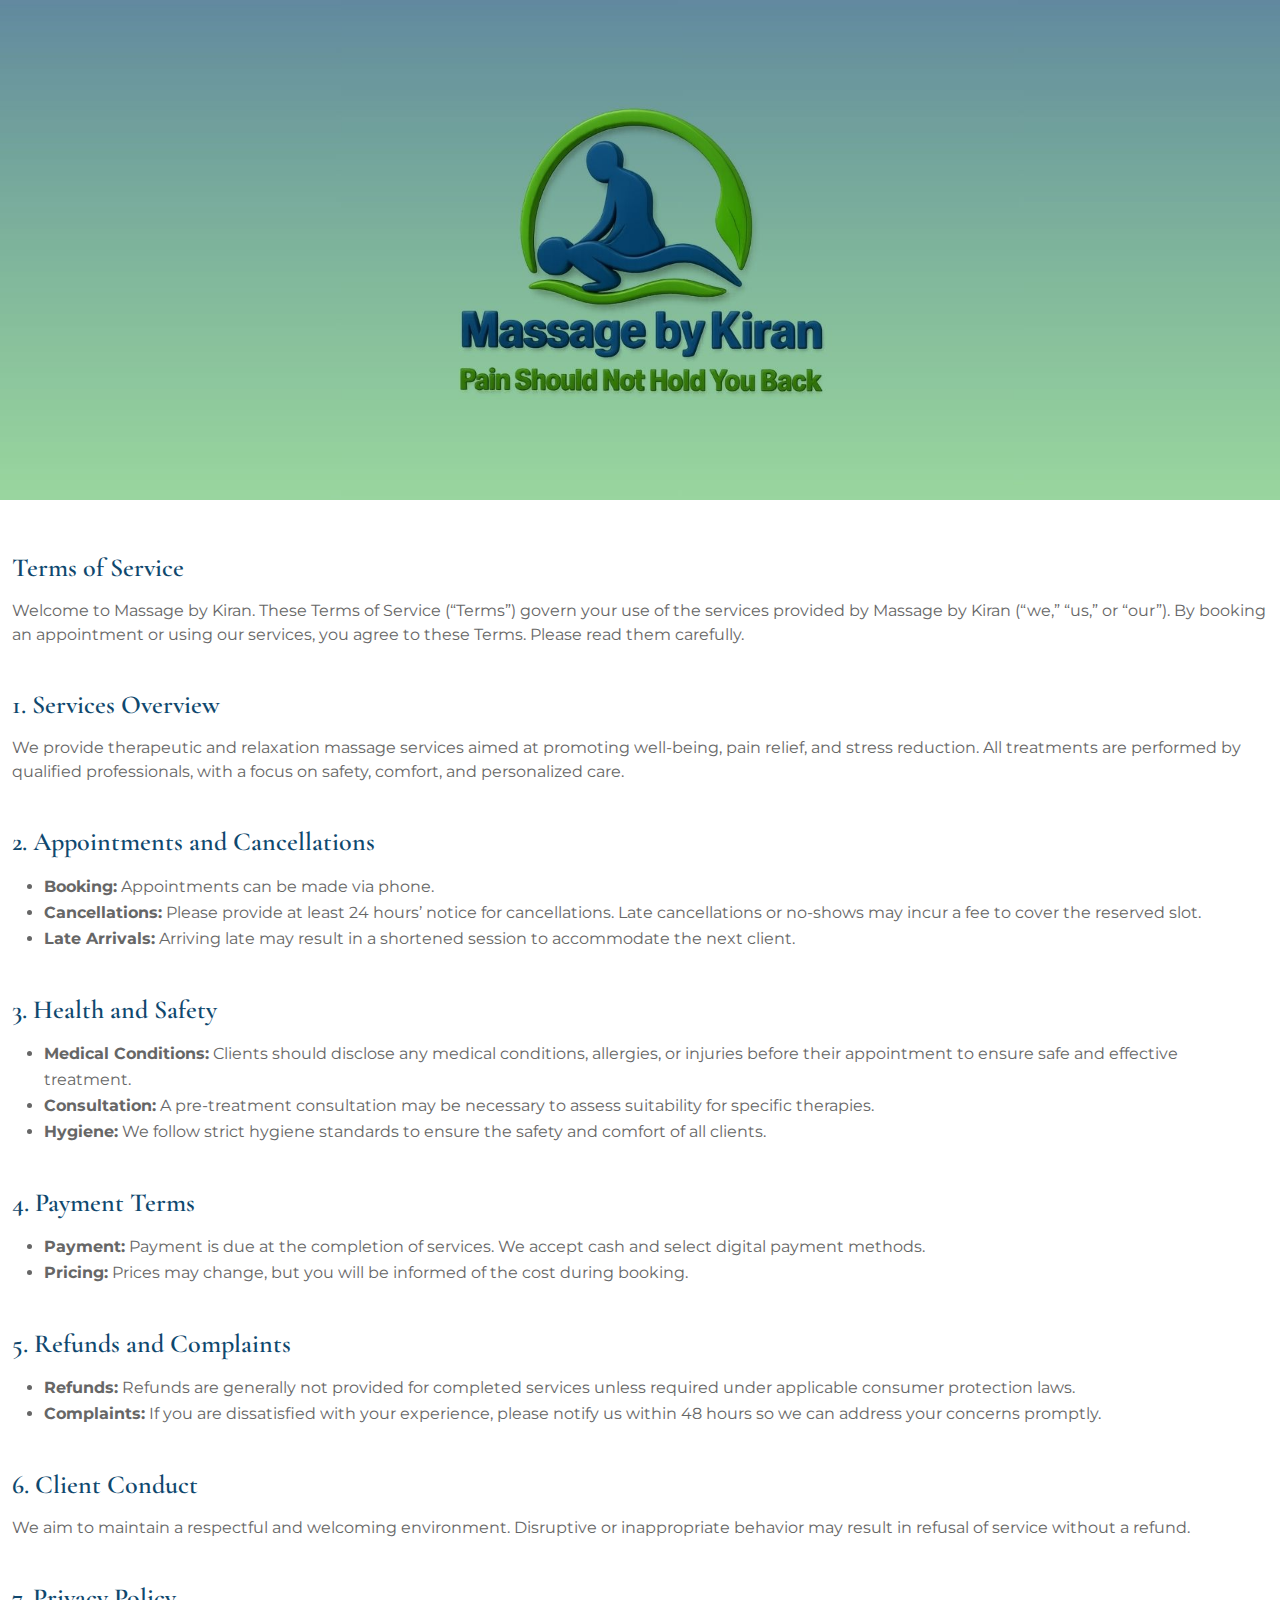
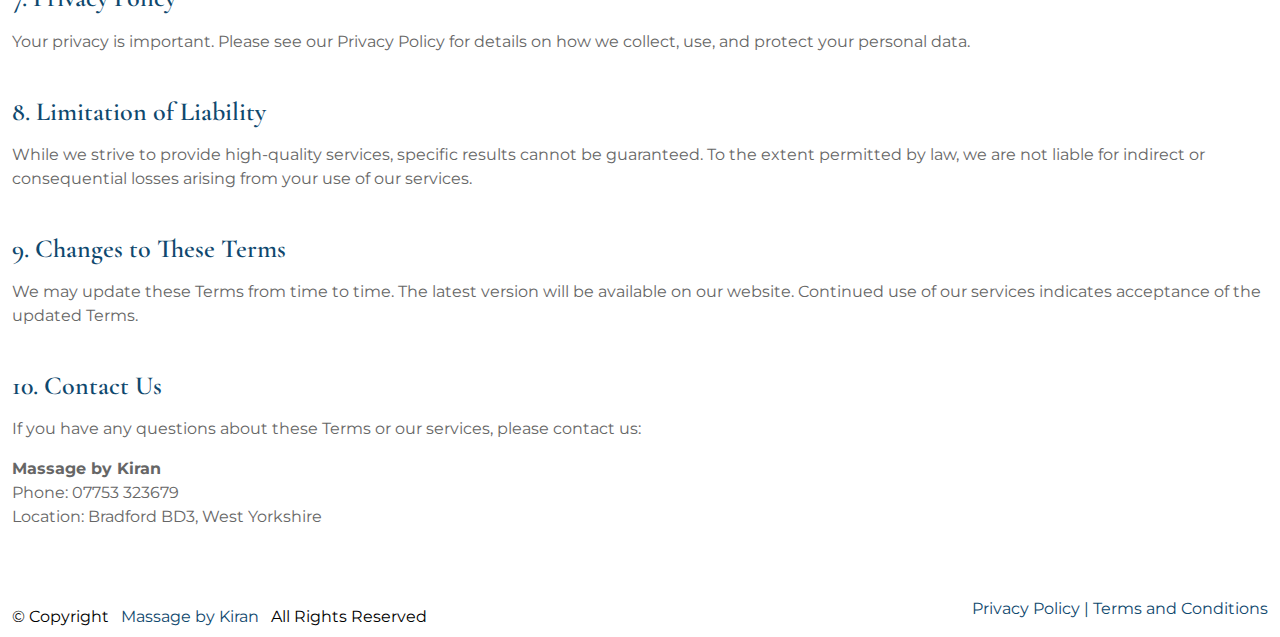
<file: terms-and-conditions.html>
<!DOCTYPE html>
<html lang="en">
  <head>
    <meta charset="utf-8">
    <meta name="keywords" content="Women Massage Bradford, Relaxation massage UK, Specialized Treatments for Every Woman in Bradford, Pain relief massage, Holistic wellness Bradford, Holistic Wellness Solutions West Yorkshire, Stress reduction therapy, Customized massage plans, Expert massage therapists UK">
    <meta name="description" content="Best women massage in Bradford. Highly rated, trusted, and flexible daily appointments with expert, personalized therapy by Kiran.">
    <meta name="author" content="https://www.fiverr.com/exceedco">
    <meta name="viewport" content="width=device-width, initial-scale=1, shrink-to-fit=no">
    <meta name="robots" content="noindex">
    <title>Terms and conditions - Massage by Kiran, Bradford</title>
    <!-- Favicon -->
    <link rel="shortcut icon" href="images/favicon.png">
    <!-- Google Font -->
    <link href="https://fonts.googleapis.com/css2?family=Cormorant+Garamond:ital,wght@0,400;0,500;0,600;0,700;1,400;1,500;1,600;1,700&family=Montserrat:ital,wght@0,400;0,500;0,600;0,700;0,800;0,900;1,400;1,500;1,600;1,700;1,800;1,900&display=swap" rel="stylesheet">
    <!-- CSS Global Compulsory (Do not remove)-->
    <link rel="stylesheet" href="css/font-awesome/all.min.css">
    <link rel="stylesheet" href="css/bootstrap/bootstrap.min.css">
    <!-- Page CSS Implementing Plugins (Remove the plugin CSS here if site does not use that feature)-->
    <link rel="stylesheet" href="css/owl-carousel/owl.carousel.min.css">
    <link rel="stylesheet" href="css/swiper/swiper.min.css">
    <link rel="stylesheet" href="css/animate/animate.min.css">
    <link rel="stylesheet" href="css/magnific-popup/magnific-popup.css">
    <!-- Template Style -->
    <link rel="stylesheet" href="css/style.css">
  </head>
  <body> 
    <div id="pre-loader">
      <img src="images/pre-loader/loader-2.gif" alt="Loading Massage by Kiran website.">
    </div>

    <a href="https://massagebykiran.co.uk/" target="_blank">
  <section class="inner-header space-ptb bg-holder" style="background-image: url(images/Massage_by_Kiran_ToS.jpg);">
  </section>
</a>
     <span class="sr-only">Personalized massage therapy tailored for every woman - Massage by Kiran, Bradford</span>
      <div class="container">
        <div class="row  justify-content-center">
          <div class="col-md-8 text-center">
          </div>
        </div>
      </div>
    </section>
</br></br>

<section>
  <div class="container">
    <div class="row">
      <div class="col-lg-12">
        <h4 class="text-primary mb-3">Terms of Service</h4>

<p>Welcome to Massage by Kiran. These Terms of Service (“Terms”) govern your use of the services provided by Massage by Kiran (“we,” “us,” or “our”). By booking an appointment or using our services, you agree to these Terms. Please read them carefully.</p>
</br>
<h4 class="text-primary mb-3">1. Services Overview</h4>
<p>We provide therapeutic and relaxation massage services aimed at promoting well-being, pain relief, and stress reduction. All treatments are performed by qualified professionals, with a focus on safety, comfort, and personalized care.</p>
</br>
<h4 class="text-primary mb-3">2. Appointments and Cancellations</h4>
<ul>
  <li><strong>Booking:</strong> Appointments can be made via phone. </li>
  <li><strong>Cancellations:</strong> Please provide at least 24 hours’ notice for cancellations. Late cancellations or no-shows may incur a fee to cover the reserved slot.</li>
  <li><strong>Late Arrivals:</strong> Arriving late may result in a shortened session to accommodate the next client.</li>
</ul>
</br>
<h4 class="text-primary mb-3">3. Health and Safety</h4>
<ul>
  <li><strong>Medical Conditions:</strong> Clients should disclose any medical conditions, allergies, or injuries before their appointment to ensure safe and effective treatment.</li>
  <li><strong>Consultation:</strong> A pre-treatment consultation may be necessary to assess suitability for specific therapies.</li>
  <li><strong>Hygiene:</strong> We follow strict hygiene standards to ensure the safety and comfort of all clients.</li>
</ul>
</br>
<h4 class="text-primary mb-3">4. Payment Terms</h4>
<ul>
  <li><strong>Payment:</strong> Payment is due at the completion of services. We accept cash and select digital payment methods.</li>
  <li><strong>Pricing:</strong> Prices may change, but you will be informed of the cost during booking.</li>
</ul>
</br>
<h4 class="text-primary mb-3">5. Refunds and Complaints</h4>
<ul>
  <li><strong>Refunds:</strong> Refunds are generally not provided for completed services unless required under applicable consumer protection laws.</li>
  <li><strong>Complaints:</strong> If you are dissatisfied with your experience, please notify us within 48 hours so we can address your concerns promptly.</li>
</ul>
</br>
<h4 class="text-primary mb-3">6. Client Conduct</h4>
<p>We aim to maintain a respectful and welcoming environment. Disruptive or inappropriate behavior may result in refusal of service without a refund.</p>
</br>
<h4 class="text-primary mb-3">7. Privacy Policy</h4>
<p>Your privacy is important. Please see our Privacy Policy for details on how we collect, use, and protect your personal data.</p>
</br>
<h4 class="text-primary mb-3">8. Limitation of Liability</h4>
<p>While we strive to provide high-quality services, specific results cannot be guaranteed. To the extent permitted by law, we are not liable for indirect or consequential losses arising from your use of our services.</p>
</br>
<h4 class="text-primary mb-3">9. Changes to These Terms</h4>
<p>We may update these Terms from time to time. The latest version will be available on our website. Continued use of our services indicates acceptance of the updated Terms.</p>

</br>
        <h4 class="text-primary mb-3">10. Contact Us</h4>
        <p>If you have any questions about these Terms or our services, please contact us:</p>
        <p>
          <strong>Massage by Kiran</strong><br>
          Phone: 07753 323679<br>
          Location: Bradford BD3, West Yorkshire
        </p>
      </div>
    </div>
  </div>
</section>

</br></br>
    <footer class="">
            </div>
          </div>
        </div>
      </div>
      <div class="footer-bottom">
        <div class="container">
          <div class="row align-items-center copyright text-md-start text-center">
            <div class="col-12 col-md-6 ">

<p class="mb-0" style="color: #000000;">&copy; Copyright <span id="copyright">  <a href="index.html"<span style="color: #0f486e;"> &nbsp;&nbsp;Massage by Kiran&nbsp;&nbsp;</span></a> All Rights Reserved</p>

<!--              <p class="mb-0"> &copy; Copyright <span id="copyright"> <script>document.getElementById('copyright').appendChild(document.createTextNode(new Date().getFullYear()))</script></span> <a href="index.html"> Massage by Kiran </a> All Rights Reserved</p>   -->
            </div>
            <div class="col-12 col-md-6 text-md-end text-center mt-3 mt-md-0">
              <p><a href="privacy-policy.html" <span style="color: #0f486e;">Privacy Policy</span> | <a href="terms-and-conditions.html"<span style="color: #0f486e;">Terms and Conditions</span></a>
            </div>
          </div>
        </div>
      </div>
    </footer>
    <!--=================================
    footer-->
    <!--=================================
    Back To Top-->
    <div id="back-to-top" class="back-to-top">
      <a href="#"><i class="fas fa-angle-up"></i></a>
    </div>
    <!--=================================
    Back To Top-->
    <!--=================================
    Javascript -->
    <!-- JS Global Compulsory (Do not remove)-->
    <script src="js/jquery-3.7.1.min.js"></script>
    <script src="js/popper/popper.min.js"></script>
    <script src="js/bootstrap/bootstrap.min.js"></script>
    <!-- Page JS Implementing Plugins (Remove the plugin script here if site does not use that feature)-->
    <script src="js/owl-carousel/owl.carousel.min.js"></script>
    <script src="js/swiper/swiper.min.js"></script>
    <script src="js/swiperanimation/SwiperAnimation.min.js"></script>
    <script src="js/magnific-popup/jquery.magnific-popup.js"></script>
    <!-- Template Scripts (Do not remove)-->
    <script src="js/custom.js"></script>

    <script>
    $(document).ready(function() {
        $('a.nav-link').on('click', function(event) {
            event.preventDefault();
            var target = $(this).attr('href');
            $('html, body').animate({
                scrollTop: $(target).offset().top
            }, 1500); // 1000ms = 1 second for the sliding effect
        });
    });
    </script>

  </body>
</html>
</file>
<file: css/style.css>
.back-to-top a,a{-webkit-transition:.3s ease-in-out}a,button,input{outline:0!important;color:#0f486e}a,a:focus,a:hover,button,input{color:#0f486e}h1,h2,h3{line-height:1em}.overflw-x-hidden,body{overflow-x:hidden}.btn-link,a,a:focus,a:hover{text-decoration:none!important}.avatar,.blog-post .blog-post-image,.item,.portfolio-item.portfolio-item-02,.team .team-img{overflow:hidden}.megamenu>div>li>ul>li,ul.list li{list-style:none}.coming-soon,.counter,.counter .counter-content,.feature-box.feature-box-style-02,.menu-list.menu-list-default .menu-details .menu-title{-webkit-box-direction:normal;-webkit-box-orient:vertical}.cart-table .table tr td,.cart-table .table tr th{vertical-align:middle;border:none;padding:15px 10px}body{font-family:Montserrat,sans-serif;font-style:normal;font-size:16px;line-height:26px;color:#666;font-weight:400}.breadcrumb,.counter .counter-content .timer,.portfolio-item .portfolio-info .portfolio-title,h1,h2,h3,h4,h5,h6{font-family:"Cormorant Garamond",serif}a{transition:.3s ease-in-out}h1,h2,h3,h4,h5,h6{color:#131310;margin-top:0;margin-bottom:0;font-weight:600}h1 a,h2 a,h3 a,h4 a,h5 a,h6 a{color:inherit}label{font-weight:400}h1{font-size:80px;font-style:normal}h2{font-size:58px}h3{font-size:30px}h4{font-size:26px}.header .navbar .navbar-nav h6.nav-title,h5{font-size:22px}.back-to-top a,.banner-01 .swiper-button-next i,.banner-01 .swiper-button-prev i,.banner-02 .swiper-button-next i,.banner-02 .swiper-button-prev i,.blog-detail .blog-post-navigation .post-navigation .nav-link a .nav-title,.checkout-review .table tr td.amount,.menu-list.menu-list-default .menu-details .menu-price span,.social-icon ul li a i,h6{font-size:18px}p{line-height:24px}::-moz-selection{background:#0f486e;color:#fff;text-shadow:none}::selection{background:#0f486e;color:#fff;text-shadow:none}.container-fluid.container-space{padding:0 100px}.form-control{border:1px solid #ebebeb;border-radius:0;height:55px;padding:10px 20px;-webkit-box-shadow:none;box-shadow:none;font-size:14px;font-weight:500;color:#666;background-clip:inherit!important}.custom-file .custom-file-input:focus,.custom-file-input:focus~.custom-file-label,.form-control:focus{-webkit-box-shadow:none;box-shadow:none;border-color:#0f486e}.form-control::-moz-placeholder{color:#3a4957}.form-control::-ms-input-placeholder{color:#3a4957}.form-control::-webkit-input-placeholder{color:#3a4957}.checkout.checkout-form form textarea.form-control,textarea.form-control{height:auto}.checkout.checkout-form form .form-control,.custom-file{height:50px}.custom-file .custom-file-input{height:50px;color:#131310;border-color:#ebebeb}.custom-file .custom-file-label{height:50px;font-size:14px;font-weight:600;color:#131310;border-color:#ebebeb;padding:15px 90px 15px 20px}.custom-file .custom-file-label:after{height:48px;padding:14px 25px}.input-group-append .input-group-text,.input-group-prepend .input-group-text{width:50px;background:#fff;border-color:#ebebeb;-webkit-box-shadow:none;box-shadow:none;-webkit-box-pack:center;-ms-flex-pack:center;justify-content:center}.custom-control-input:checked~.custom-control-label:before,.show>.btn-primary.dropdown-toggle{background:#0f486e;border-color:#0f486e}.custom-control-input:not(:disabled):active~.custom-control-label:before{background:0 0;border-color:transparent}.btn-close:focus,.btn:focus,.cart-side-menu .offcanvas-header .btn-close:focus,.custom-control-input:focus~.custom-control-label:before,.form-check-input:focus,.pagination .page-item .page-link:focus{-webkit-box-shadow:none;box-shadow:none}.custom-control-input:focus:not(:checked)~.custom-control-label:before,.owl-nav-top-left .owl-nav i:hover,.table-bordered td,.table-bordered th{border-color:#ebebeb}.custom-control-label:after,.custom-control-label:before{top:2px}.custom-checkbox .custom-control-label:before{border:2px solid #fbfbfb}.border{border-color:#ebebeb!important}.border-top{border-top-color:#ebebeb!important}.border-left{border-left-color:#ebebeb!important}.border-right{border-right-color:#ebebeb!important}.border-bottom{border-bottom-color:#ebebeb!important}.badge+.badge{margin-left:6px}.badge-md{padding:5px 8px;font-size:13px;font-weight:400}.badge-primary,.banner-01 .swiper-button-next:hover,.banner-01 .swiper-button-prev:hover,.bg-primary.btn-animation:before,.bootstrap-datetimepicker-widget table td span.active,.irs--flat .irs-handle.state_hover>i:first-child,.irs--flat .irs-handle:hover>i:first-child,.nav-tabs .nav-item .nav-link.active,.owl-carousel .owl-dots .owl-dot.active span,.owl-carousel .owl-dots .owl-dot:hover span{background:#0f486e}.back-to-top a{display:-webkit-box;display:-ms-flexbox;display:flex;-webkit-box-pack:center;-ms-flex-pack:center;justify-content:center;-webkit-box-align:center;-ms-flex-align:center;align-items:center;position:fixed;bottom:50px;right:40px;width:50px;height:50px;margin:0;color:#fff;background:#0f486e;transition:.3s ease-in-out;z-index:999}.about-02 .about-img .img-01,.banner-01,.banner-02,.bg-overlay-left,.bg-overlay-left-100,.bg-overlay-right-100,.blockquote-quote,.blockquote-quote p,.blog-sidebar .widget .input-with-btn,.blog-sidebar .widget .search,.coming-soon-section .form-inline,.faq-search,.half-overlay-left,.half-overlay-right,.item .category-box,.newsletter,.popup-video,.shop-banner,.video-bg-section .video-img{position:relative}.back-to-top a:hover{color:#fff;background:#131310}.back-to-top a:focus,.bg-dark .portfolio-item .portfolio-info .portfolio-title,.blog-author .author .author-detail .author-label,.blog-author .author .author-detail .author-title a,.blog-detail .blog-post-navigation .post-navigation .nav-link .nav-next a:hover i,.blog-detail .blog-post-navigation .post-navigation .nav-link .nav-previous a:hover i,.blog-style-01 .blog-img .blog-info p,.breadcrumb .breadcrumb-item a,.breadcrumb .breadcrumb-item:before,.cart-side-menu .cart-footer a.btn,.feature-box .feature-content a:hover,.footer-dark .footer-bottom .copyright p,.footer-dark .footer-contact-info ul li span,.footer-dark .footer-link ul li a,.footer-dark .footer-subscribe p,.footer-dark h5,.footer.bg-dark .footer-link ul li a,.footer.bg-primary .footer-link ul li a,.gallery .gallery-services:hover,.header .navbar .add-listing .btn,.header.header-style-02 .navbar .navbar-nav>li .nav-link,.header.header-style-02 .search ul li a,.header.header-style-02 .woo-action ul li i,.pricing-plan.active .pricing-price .pricing-title,.pricing-plan.active .pricing-price strong,.pricing-plan.active .pricing-price sub,.team-single .contact-form-01 .btn:hover,.team-single h4,.text-white{color:#fff}.breadcrumb{margin-top:20px;background:0 0;font-weight:500;border-radius:0;display:-webkit-inline-box;display:-ms-inline-flexbox;display:inline-flex;padding:14px 40px}.blockquote,.blockquote-quote{padding-left:30px;display:block;font-style:italic}.breadcrumb .breadcrumb-item{padding-right:5px;display:inline-block}.add-listing .search .search-btn:hover,.bg-dark .portfolio-item .portfolio-info .portfolio-title:hover,.blog-detail .blog-post-navigation .post-navigation .nav-link .nav-next a:hover span,.blog-detail .blog-post-navigation .post-navigation .nav-link .nav-previous a:hover span,.blog-detail .blog-post-social ul li a:hover,.blog-post .blog-post-content .blog-post-time a:hover,.blog-post .blog-post-content .blog-post-title a:hover,.blog-post .blog-post-content a.btn-link,.blog-sidebar .widget .widget-categories .list-style li:hover,.breadcrumb .breadcrumb-item a:hover,.breadcrumb .breadcrumb-item.active,.cart-side-menu .offcanvas-body .dropdown-menu-right .cart-list li .cart-info a:hover,.cart-table .table tbody tr td.product-name a:hover,.cart-table .table tr td a:hover,.commentlist .comment-content .reviews .rating i,.footer .footer-link ul li a:hover,.footer-dark .footer-bottom .copyright p a:hover,.footer.bg-dark .footer-link ul li a:hover,.gallery .gallery-title:hover,.header .navbar .navbar-nav .nav-item.active .nav-link,.header .navbar .navbar-nav .nav-link:hover,.header .navbar .navbar-nav li.active .nav-link,.header .navbar .navbar-nav>li .nav-link:hover,.header .navbar-nav li>a:hover,.header.header-style-02 .navbar .navbar-nav>li .nav-link:hover,.header.header-style-02.is-sticky .navbar .navbar-nav .nav-item.active .nav-link,.header.header-style-02.is-sticky .navbar .navbar-nav>li .nav-link:hover,.header.is-sticky .navbar .navbar-nav>li .nav-link:hover,.menu-list.menu-list-default .menu-details .menu-title a:hover,.navbar .dropdown>.dropdown-menu li>a:hover,.navbar .navbar-nav .dropdown-menu li.active>a span,.portfolio-item .portfolio-info .portfolio-title:hover,.product .product-item .product-content .category:hover,.product .product-item .product-content .product-info .product-title a:hover,.product .product-item .product-description .product-title a:hover,.search ul li a:hover,.shop-sidebar .widget .widget-categories ul li a:hover,.shop-single .product-detail .product-detail-meta span a,.shop-single .product-detail .product-price-rating .product-rating i,.team .team-content .team-name a:hover,.testimonial .testimonial-rating ul li i{color:#0f486e}.pagination .page-item .page-link{padding:10px 18px;color:#666;border-color:#ebebeb;margin:0 4px;border-radius:0}.pagination .page-item .page-link:hover,.pagination .page-item.active .page-link{background:#0f486e;border-color:#0f486e;color:#fff}.appointment-form .input-group .input-group-append .input-group-text,.pagination .page-item:first-child .page-link{border-radius:0}.blockquote{font-size:16px;border-left:10px solid #0f486e}.blockquote-quote{font-size:18px;border-left:0 solid #0f486e;z-index:1}.blockquote-quote i{position:absolute;z-index:0;top:20px;left:0;font-size:60px;line-height:60px;color:#fbfbfb}.blog-detail .comments-01 .comment-author img,.blog-detail .comments-02 .comment-author img,.footer .footer-contact-info ul,.navbar .dropdown>.dropdown-menu li>a:hover span:before,.navbar .navbar-nav .dropdown-menu li.active>a span:before,.section-field.textarea,.team-single .team-single-detail .team-single-img img,iframe{width:100%}.table{border-collapse:separate;border-spacing:0 0px;font-size:16px;font-weight:600}.table td,.table th{padding:14px 20px;vertical-align:middle}.product .product-item .product-image .custom-icon ul li a.icon-bg,.table-striped tbody tr:nth-of-type(odd){background:#f3dcd4}.table-skew{padding:0 30px}.skew,.table-skew thead,.table-skew tr{-webkit-transform:skew(-20deg);transform:skew(-20deg)}.table-skew thead tr{-webkit-transform:skew(0);transform:skew(0)}.table-skew td,.table-skew th{-webkit-transform:skew(20deg);transform:skew(20deg)}.text-primary{color:#0f486e!important}.text-dark,.text-secondary{color:#131310!important}.text-light{color:#666!important}.text-success{color:#0abb0a!important}.text-danger{color:#f52626!important}.text-primary-soft{color:rgba(170,67,80,.5)!important}.text-stroke-dark,.text-stroke-primary,.text-stroke-white{color:transparent!important;-webkit-text-stroke-width:1px;display:block}.text-stroke-white{-webkit-text-stroke-color:#ffffff}.text-stroke-primary{-webkit-text-stroke-color:#0f486e}.text-stroke-dark{-webkit-text-stroke-color:#fff6f7}.skew-reverse{-webkit-transform:skew(20deg);transform:skew(20deg);display:inline-block}.bg-primary{background:#0f486e!important}.bg-dark{background:#000!important}.bg-secondary{background:#131310!important}.bg-light{background:rgba(242,166,141,.1)!important}.bg-facebook{background:#5d82d1!important}.bg-pinterest{background:#e13138!important}.bg-linkedin{background:#238cc8!important}.bg-white-soft{background:rgba(255,255,255,.1)}.bg-dark-soft{background:rgba(0,0,0,.1)}.bg-holder,.bg-holder-bottom{background-repeat:no-repeat;width:100%}.space-ptb{padding:100px 0}.space-pt{padding:100px 0 0}.space-pb{padding:0 0 100px}.h-100vh{height:100vh!important}.make-appointment{padding-top:130px;padding-bottom:360px}.is-sticky{position:sticky;top:100px}hr{border-top-color:rgba(255,255,255,.1)}hr.hr-dark{border-top-color:rgba(0,0,0,.1)}.bg-holder{background-size:cover;background-position:center center}.bg-holder-bottom{background-size:contain;background-position:center bottom}#pre-loader{background-color:#fff;height:100%;width:100%;position:fixed;margin-top:0;top:0;left:0;bottom:0;overflow:hidden!important;right:0;z-index:999999}#pre-loader img{text-align:center;left:0;position:absolute;right:0;top:50%;transform:translateY(-50%);-webkit-transform:translateY(-50%);-o-transform:translateY(-50%);-ms-transform:translateY(-50%);-moz-transform:translateY(-50%);z-index:99;margin:0 auto}.blog-sidebar .widget .search .form-control,.faq-search .form-control,.footer .footer-link .footer-link-unstyled ul,.search.search-open .search-box form .form-control{padding-right:50px}.faq-search i{position:absolute;right:13px;top:0;background:inherit;padding:18px;cursor:pointer;border-radius:0 5px 5px 0;color:#0f486e}.bg-overlay-black-10,.bg-overlay-black-20,.bg-overlay-black-30,.bg-overlay-black-40,.bg-overlay-black-50,.bg-overlay-black-60,.bg-overlay-black-70,.bg-overlay-black-80,.bg-overlay-black-90,.bg-overlay-primary-light,.bg-overlay-secondary,.bg-overlay-secondary-20,.bg-overlay-secondary-50,.bg-overlay-secondary-70,.bg-overlay-secondary-90,.bg-overlay-theme-10,.bg-overlay-theme-20,.bg-overlay-theme-50,.bg-overlay-theme-70,.bg-overlay-theme-90,.bg-overlay-white-10,.bg-overlay-white-20,.bg-overlay-white-30,.bg-overlay-white-40,.bg-overlay-white-50,.bg-overlay-white-60,.bg-overlay-white-70,.bg-overlay-white-80,.bg-overlay-white-90{position:relative;z-index:1}.bg-overlay-black-10:before{background:rgba(0,0,0,.1);content:"";height:100%;left:0;position:absolute;top:0;width:100%;z-index:-1}.bg-overlay-black-20:before{background:rgba(0,0,0,.2);content:"";height:100%;left:0;position:absolute;top:0;width:100%;z-index:-1}.bg-overlay-black-30:before{background:rgba(0,0,0,.3);content:"";height:100%;left:0;position:absolute;top:0;width:100%;z-index:-1}.bg-overlay-black-40:before{background:rgba(0,0,0,.4);content:"";height:100%;left:0;position:absolute;top:0;width:100%;z-index:-1}.bg-overlay-black-50:before{background:rgba(0,0,0,.5);content:"";height:100%;left:0;position:absolute;top:0;width:100%;z-index:-1}.bg-overlay-black-60:before{background:rgba(0,0,0,.6);content:"";height:100%;left:0;position:absolute;top:0;width:100%;z-index:-1}.bg-overlay-black-70:before{background:rgba(0,0,0,.7);content:"";height:100%;left:0;position:absolute;top:0;width:100%;z-index:-1}.bg-overlay-black-80:before{background:rgba(0,0,0,.8);content:"";height:100%;left:0;position:absolute;top:0;width:100%;z-index:-1}.bg-overlay-black-90:before{background:rgba(0,0,0,.9);content:"";height:100%;left:0;position:absolute;top:0;width:100%;z-index:-1}.bg-overlay-white-10:before{background:rgba(255,255,255,.1);content:"";height:100%;left:0;position:absolute;top:0;width:100%;z-index:-1}.bg-overlay-white-20:before{background:rgba(255,255,255,.2);content:"";height:100%;left:0;position:absolute;top:0;width:100%;z-index:-1}.bg-overlay-white-30:before{background:rgba(255,255,255,.3);content:"";height:100%;left:0;position:absolute;top:0;width:100%;z-index:-1}.bg-overlay-white-40:before{background:rgba(255,255,255,.4);content:"";height:100%;left:0;position:absolute;top:0;width:100%;z-index:-1}.bg-overlay-white-50:before{background:rgba(255,255,255,.5);content:"";height:100%;left:0;position:absolute;top:0;width:100%;z-index:-1}.bg-overlay-white-60:before{background:rgba(255,255,255,.6);content:"";height:100%;left:0;position:absolute;top:0;width:100%;z-index:-1}.bg-overlay-white-70:before{background:rgba(255,255,255,.7);content:"";height:100%;left:0;position:absolute;top:0;width:100%;z-index:-1}.bg-overlay-white-80:before{background:rgba(255,255,255,.8);content:"";height:100%;left:0;position:absolute;top:0;width:100%;z-index:-1}.bg-overlay-white-90:before{background:rgba(255,255,255,.9);content:"";height:100%;left:0;position:absolute;top:0;width:100%;z-index:-1}.bg-overlay-theme-10:before,.bg-overlay-theme-20:before,.bg-overlay-theme-50:before,.bg-overlay-theme-70:before,.bg-overlay-theme-90:before{background:#fff;content:"";height:100%;left:0;position:absolute;top:0;width:100%;z-index:-1}.bg-overlay-secondary:before{content:"";height:100%;left:0;position:absolute;top:0;width:100%;z-index:-1}.bg-overlay-secondary-20:before{background:rgba(19,19,16,.2);content:"";height:100%;left:0;position:absolute;top:0;width:100%;z-index:-1}.bg-overlay-secondary-50:before{background:rgba(19,19,16,.5);content:"";height:100%;left:0;position:absolute;top:0;width:100%;z-index:-1}.bg-overlay-secondary-70:before{background:rgba(19,19,16,.7);content:"";height:100%;left:0;position:absolute;top:0;width:100%;z-index:-1}.bg-overlay-secondary-90:before{background:rgba(19,19,16,.9);content:"";height:100%;left:0;position:absolute;top:0;width:100%;z-index:-1}.bg-overlay-primary-light:before{background:#fff6f7;content:"";height:100%;left:0;position:absolute;top:0;width:100%;z-index:-1}.bg-overlay-left-100:before{position:absolute;content:"";top:0;left:-100%;background-color:#0f486e;width:100%;height:100%}.bg-overlay-left:before,.bg-overlay-right-100:before{position:absolute;content:"";background-color:#131310}.bg-overlay-right-100:before{top:0;right:-100%;width:100%;height:100%}.bg-overlay-left:before{top:-20px;left:0;width:46%;height:calc(100% - -20px);-webkit-transform:skew(-20deg);transform:skew(-20deg);-webkit-transform-origin:0 0;transform-origin:0 0}.half-overlay-left:after,.half-overlay-left:before{position:absolute;content:"";top:-40px;background-color:#0f486e}.half-overlay-left:before{width:106%;height:100%;right:-5%;-webkit-transform:skew(-20deg);transform:skew(-20deg)}.half-overlay-left:after{width:100%;height:100%;right:100%;z-index:-1;-webkit-transform:skew(-20deg);transform:skew(-20deg)}.half-overlay-right:after,.half-overlay-right:before{content:"";background-color:#131310;height:100%;top:0;position:absolute;z-index:-1}.half-overlay-right:before{width:106%;left:-5%;-webkit-transform:skew(-20deg);transform:skew(-20deg)}.half-overlay-right:after{width:100%;left:100%;-webkit-transform:skew(-20deg);transform:skew(-20deg)}.avatar{width:50px;height:50px;display:-webkit-inline-box;display:-ms-inline-flexbox;display:inline-flex;-o-object-fit:cover;object-fit:cover;border:2px solid #fff;border-radius:50%;padding:4px}.avatar.avatar-sm{width:30px;height:30px}.avatar.avatar-md{width:40px;height:40px}.avatar.avatar-lg{width:60px;height:60px}.avatar.avatar-xl{width:80px;height:80px}.avatar.avatar-xll,.play-video-lg{width:100px;height:100px}.avatar.avatar-xlll{width:120px;height:120px}.avatar.avatar-xllll{width:180px;height:180px}.font-sm,.testimonial-style-2 .testimonial-item .testimonial-author span{font-size:13px}.font-md{font-size:16px}.font-lg{font-size:17px}.font-xl{font-size:21px}.font-xxl{font-size:30px}.btn-app i,.font-xxxl{font-size:40px}.font-xxxl{line-height:40px}.line-h-sm{line-height:13px}.line-h-md{line-height:16px}.line-h-lg{line-height:17px}.line-h-xl{line-height:21px}.line-h-xxl{line-height:30px}.line-h-xxxl{line-height:40px}.b-radius-none{border-radius:0!important}.b-radius-left-none{border-radius:0 3px 3px 0!important}.b-radius-right-none{border-radius:3px 0 0 3px!important}.sticky-top{z-index:8}.z-index-1{z-index:1}.bootstrap-datetimepicker-widget.dropdown-menu,.z-index-9{z-index:9}.z-index-99{z-index:99}.z-index-999{z-index:999}.left-0{left:0}.right-0{right:0}.bottom-0{bottom:0}.top-0{top:0}.overflw-y-hidden{overflow-y:hidden}.position-center{position:absolute;left:0;right:0;top:50%;-webkit-transform:translateY(-50%);transform:translateY(-50%);display:inline-block;text-align:center}.fill-primary{fill:#0f486e;fill-rule:evenodd;opacity:.3}.fill-light{fill:#F3DCD4;fill-rule:evenodd}.fill-secondary{fill:#131310;fill-rule:evenodd;opacity:.6}.m-n1{margin:-.25rem!important}.mt-n1,.my-n1{margin-top:-.25rem!important}.me-n1,.mx-n1{margin-right:-.25rem!important}.mb-n1,.my-n1{margin-bottom:-.25rem!important}.ms-n1,.mx-n1{margin-left:-.25rem!important}.m-n2{margin:-.5rem!important}.mt-n2,.my-n2{margin-top:-.5rem!important}.me-n2,.mx-n2{margin-right:-.5rem!important}.mb-n2,.my-n2{margin-bottom:-.5rem!important}.ms-n2,.mx-n2{margin-left:-.5rem!important}.m-n3{margin:-1rem!important}.mt-n3,.my-n3{margin-top:-1rem!important}.me-n3,.mx-n3{margin-right:-1rem!important}.mb-n3,.my-n3{margin-bottom:-1rem!important}.ms-n3,.mx-n3{margin-left:-1rem!important}.m-n4{margin:-1.5rem!important}.mt-n4,.my-n4{margin-top:-1.5rem!important}.me-n4,.mx-n4{margin-right:-1.5rem!important}.mb-n4,.my-n4{margin-bottom:-1.5rem!important}.ms-n4,.mx-n4{margin-left:-1.5rem!important}.m-n5{margin:-3rem!important}.mt-n5,.my-n5{margin-top:-3rem!important}.me-n5,.mx-n5{margin-right:-3rem!important}.mb-n5,.my-n5{margin-bottom:-3rem!important}.ms-n5,.mx-n5{margin-left:-3rem!important}.m-n6{margin:-5rem!important}.mt-n6,.my-n6{margin-top:-5rem!important}.me-n6,.mx-n6{margin-right:-5rem!important}.mb-n6,.my-n6{margin-bottom:-5rem!important}.ms-n6,.mx-n6{margin-left:-5rem!important}.m-n7{margin:-7rem!important}.mt-n7,.my-n7{margin-top:-7rem!important}.me-n7,.mx-n7{margin-right:-7rem!important}.mb-n7,.my-n7{margin-bottom:-7rem!important}.ms-n7,.mx-n7{margin-left:-7rem!important}.m-n8{margin:-10rem!important}.mt-n8,.my-n8{margin-top:-10rem!important}.me-n8,.mx-n8{margin-right:-10rem!important}.mb-n8,.my-n8{margin-bottom:-10rem!important}.ms-n8,.mx-n8{margin-left:-10rem!important}.m-n10,.m-n9{margin:-12rem!important}.mt-n10,.mt-n9,.my-n10,.my-n9{margin-top:-12rem!important}.me-n10,.me-n9,.mx-n10,.mx-n9{margin-right:-12rem!important}.mb-n10,.mb-n9,.my-n10,.my-n9{margin-bottom:-12rem!important}.ms-n10,.ms-n9,.mx-n10,.mx-n9{margin-left:-12rem!important}@media (min-width:576px){.m-sm-n1{margin:-.25rem!important}.mt-sm-n1,.my-sm-n1{margin-top:-.25rem!important}.me-sm-n1,.mx-sm-n1{margin-right:-.25rem!important}.mb-sm-n1,.my-sm-n1{margin-bottom:-.25rem!important}.ms-sm-n1,.mx-sm-n1{margin-left:-.25rem!important}.m-sm-n2{margin:-.5rem!important}.mt-sm-n2,.my-sm-n2{margin-top:-.5rem!important}.me-sm-n2,.mx-sm-n2{margin-right:-.5rem!important}.mb-sm-n2,.my-sm-n2{margin-bottom:-.5rem!important}.ms-sm-n2,.mx-sm-n2{margin-left:-.5rem!important}.m-sm-n3{margin:-1rem!important}.mt-sm-n3,.my-sm-n3{margin-top:-1rem!important}.me-sm-n3,.mx-sm-n3{margin-right:-1rem!important}.mb-sm-n3,.my-sm-n3{margin-bottom:-1rem!important}.ms-sm-n3,.mx-sm-n3{margin-left:-1rem!important}.m-sm-n4{margin:-1.5rem!important}.mt-sm-n4,.my-sm-n4{margin-top:-1.5rem!important}.me-sm-n4,.mx-sm-n4{margin-right:-1.5rem!important}.mb-sm-n4,.my-sm-n4{margin-bottom:-1.5rem!important}.ms-sm-n4,.mx-sm-n4{margin-left:-1.5rem!important}.m-sm-n5{margin:-3rem!important}.mt-sm-n5,.my-sm-n5{margin-top:-3rem!important}.me-sm-n5,.mx-sm-n5{margin-right:-3rem!important}.mb-sm-n5,.my-sm-n5{margin-bottom:-3rem!important}.ms-sm-n5,.mx-sm-n5{margin-left:-3rem!important}.m-sm-n6{margin:-5rem!important}.mt-sm-n6,.my-sm-n6{margin-top:-5rem!important}.me-sm-n6,.mx-sm-n6{margin-right:-5rem!important}.mb-sm-n6,.my-sm-n6{margin-bottom:-5rem!important}.ms-sm-n6,.mx-sm-n6{margin-left:-5rem!important}.m-sm-n7{margin:-7rem!important}.mt-sm-n7,.my-sm-n7{margin-top:-7rem!important}.me-sm-n7,.mx-sm-n7{margin-right:-7rem!important}.mb-sm-n7,.my-sm-n7{margin-bottom:-7rem!important}.ms-sm-n7,.mx-sm-n7{margin-left:-7rem!important}.m-sm-n8{margin:-10rem!important}.mt-sm-n8,.my-sm-n8{margin-top:-10rem!important}.me-sm-n8,.mx-sm-n8{margin-right:-10rem!important}.mb-sm-n8,.my-sm-n8{margin-bottom:-10rem!important}.ms-sm-n8,.mx-sm-n8{margin-left:-10rem!important}.m-sm-n10,.m-sm-n9{margin:-12rem!important}.mt-sm-n10,.mt-sm-n9,.my-sm-n10,.my-sm-n9{margin-top:-12rem!important}.me-sm-n10,.me-sm-n9,.mx-sm-n10,.mx-sm-n9{margin-right:-12rem!important}.mb-sm-n10,.mb-sm-n9,.my-sm-n10,.my-sm-n9{margin-bottom:-12rem!important}.ms-sm-n10,.ms-sm-n9,.mx-sm-n10,.mx-sm-n9{margin-left:-12rem!important}}@media (min-width:768px){.m-md-n1{margin:-.25rem!important}.mt-md-n1,.my-md-n1{margin-top:-.25rem!important}.me-md-n1,.mx-md-n1{margin-right:-.25rem!important}.mb-md-n1,.my-md-n1{margin-bottom:-.25rem!important}.ms-md-n1,.mx-md-n1{margin-left:-.25rem!important}.m-md-n2{margin:-.5rem!important}.mt-md-n2,.my-md-n2{margin-top:-.5rem!important}.me-md-n2,.mx-md-n2{margin-right:-.5rem!important}.mb-md-n2,.my-md-n2{margin-bottom:-.5rem!important}.ms-md-n2,.mx-md-n2{margin-left:-.5rem!important}.m-md-n3{margin:-1rem!important}.mt-md-n3,.my-md-n3{margin-top:-1rem!important}.me-md-n3,.mx-md-n3{margin-right:-1rem!important}.mb-md-n3,.my-md-n3{margin-bottom:-1rem!important}.ms-md-n3,.mx-md-n3{margin-left:-1rem!important}.m-md-n4{margin:-1.5rem!important}.mt-md-n4,.my-md-n4{margin-top:-1.5rem!important}.me-md-n4,.mx-md-n4{margin-right:-1.5rem!important}.mb-md-n4,.my-md-n4{margin-bottom:-1.5rem!important}.ms-md-n4,.mx-md-n4{margin-left:-1.5rem!important}.m-md-n5{margin:-3rem!important}.mt-md-n5,.my-md-n5{margin-top:-3rem!important}.me-md-n5,.mx-md-n5{margin-right:-3rem!important}.mb-md-n5,.my-md-n5{margin-bottom:-3rem!important}.ms-md-n5,.mx-md-n5{margin-left:-3rem!important}.m-md-n6{margin:-5rem!important}.mt-md-n6,.my-md-n6{margin-top:-5rem!important}.me-md-n6,.mx-md-n6{margin-right:-5rem!important}.mb-md-n6,.my-md-n6{margin-bottom:-5rem!important}.ms-md-n6,.mx-md-n6{margin-left:-5rem!important}.m-md-n7{margin:-7rem!important}.mt-md-n7,.my-md-n7{margin-top:-7rem!important}.me-md-n7,.mx-md-n7{margin-right:-7rem!important}.mb-md-n7,.my-md-n7{margin-bottom:-7rem!important}.ms-md-n7,.mx-md-n7{margin-left:-7rem!important}.m-md-n8{margin:-10rem!important}.mt-md-n8,.my-md-n8{margin-top:-10rem!important}.me-md-n8,.mx-md-n8{margin-right:-10rem!important}.mb-md-n8,.my-md-n8{margin-bottom:-10rem!important}.ms-md-n8,.mx-md-n8{margin-left:-10rem!important}.m-md-n10,.m-md-n9{margin:-12rem!important}.mt-md-n10,.mt-md-n9,.my-md-n10,.my-md-n9{margin-top:-12rem!important}.me-md-n10,.me-md-n9,.mx-md-n10,.mx-md-n9{margin-right:-12rem!important}.mb-md-n10,.mb-md-n9,.my-md-n10,.my-md-n9{margin-bottom:-12rem!important}.ms-md-n10,.ms-md-n9,.mx-md-n10,.mx-md-n9{margin-left:-12rem!important}}@media (min-width:1200px){.container{max-width:1300px}.m-xl-n1{margin:-.25rem!important}.mt-xl-n1,.my-xl-n1{margin-top:-.25rem!important}.me-xl-n1,.mx-xl-n1{margin-right:-.25rem!important}.mb-xl-n1,.my-xl-n1{margin-bottom:-.25rem!important}.ms-xl-n1,.mx-xl-n1{margin-left:-.25rem!important}.m-xl-n2{margin:-.5rem!important}.mt-xl-n2,.my-xl-n2{margin-top:-.5rem!important}.me-xl-n2,.mx-xl-n2{margin-right:-.5rem!important}.mb-xl-n2,.my-xl-n2{margin-bottom:-.5rem!important}.ms-xl-n2,.mx-xl-n2{margin-left:-.5rem!important}.m-xl-n3{margin:-1rem!important}.mt-xl-n3,.my-xl-n3{margin-top:-1rem!important}.me-xl-n3,.mx-xl-n3{margin-right:-1rem!important}.mb-xl-n3,.my-xl-n3{margin-bottom:-1rem!important}.ms-xl-n3,.mx-xl-n3{margin-left:-1rem!important}.m-xl-n4{margin:-1.5rem!important}.mt-xl-n4,.my-xl-n4{margin-top:-1.5rem!important}.me-xl-n4,.mx-xl-n4{margin-right:-1.5rem!important}.mb-xl-n4,.my-xl-n4{margin-bottom:-1.5rem!important}.ms-xl-n4,.mx-xl-n4{margin-left:-1.5rem!important}.m-xl-n5{margin:-3rem!important}.mt-xl-n5,.my-xl-n5{margin-top:-3rem!important}.me-xl-n5,.mx-xl-n5{margin-right:-3rem!important}.mb-xl-n5,.my-xl-n5{margin-bottom:-3rem!important}.ms-xl-n5,.mx-xl-n5{margin-left:-3rem!important}.m-xl-n6{margin:-5rem!important}.mt-xl-n6,.my-xl-n6{margin-top:-5rem!important}.me-xl-n6,.mx-xl-n6{margin-right:-5rem!important}.mb-xl-n6,.my-xl-n6{margin-bottom:-5rem!important}.ms-xl-n6,.mx-xl-n6{margin-left:-5rem!important}.m-xl-n7{margin:-7rem!important}.mt-xl-n7,.my-xl-n7{margin-top:-7rem!important}.me-xl-n7,.mx-xl-n7{margin-right:-7rem!important}.mb-xl-n7,.my-xl-n7{margin-bottom:-7rem!important}.ms-xl-n7,.mx-xl-n7{margin-left:-7rem!important}.m-xl-n8{margin:-10rem!important}.mt-xl-n8,.my-xl-n8{margin-top:-10rem!important}.me-xl-n8,.mx-xl-n8{margin-right:-10rem!important}.mb-xl-n8,.my-xl-n8{margin-bottom:-10rem!important}.ms-xl-n8,.mx-xl-n8{margin-left:-10rem!important}.m-xl-n10,.m-xl-n9{margin:-12rem!important}.mt-xl-n10,.mt-xl-n9,.my-xl-n10,.my-xl-n9{margin-top:-12rem!important}.me-xl-n10,.me-xl-n9,.mx-xl-n10,.mx-xl-n9{margin-right:-12rem!important}.mb-xl-n10,.mb-xl-n9,.my-xl-n10,.my-xl-n9{margin-bottom:-12rem!important}.ms-xl-n10,.ms-xl-n9,.mx-xl-n10,.mx-xl-n9{margin-left:-12rem!important}}.card{border:none;margin-bottom:10px}.accordion>.card .card-header,.blog-detail .blog-post-social ul,.blog-detail .comments-01 .comment-content .reviews p,.blog-detail .comments-02 .comment-content .reviews p,.blog-sidebar .widget .widget-categories .list-style li:last-child,.blog-sidebar .widget:last-child,.card:last-child,.cart-totals .table tr.shipping p,.footer .footer-link ul li:last-child,.header .navbar .add-listing .woo-action .list-unstyled,.menu-list.menu-list-default .menu-details .menu-title p,.my-shuffle-container .portfolio-item .portfolio-info,.owl-carousel .owl-item .property-item,.pricing-plan .pricing-list li:last-child,.shop-category ul,ul.list li:last-child{margin-bottom:0}.card-header{background:0 0;padding:0;border-bottom:none}.accordion>.card .card-header .btn{background:inherit;color:#000;text-align:left;font-size:20px;line-height:30px;padding:15px 45px 15px 0;font-weight:700;display:inline-block;width:100%;border-bottom:1px solid rgba(24,26,37,.1)}.accordion>.card .card-header .btn:hover,.blog-post .blog-post-content a.btn-link:hover,.footer .footer-bottom .copyright p a:hover,.gallery:hover .gallery-info a.icon-btn:hover,.search ul li a,.team-single .team-single-detail .list-unstyled label.social a:hover{color:#000}.accordion>.card .card-header .btn.collapsed{color:#131310;background:inherit}.card-body{padding:15px 20px 20px;background:inherit}.accordion>.card .card-header .btn.collapsed:after{content:"\f067";background:0 0;color:#000;border-color:#000}.accordion>.card .card-header .btn:after{font-family:"Font Awesome 6 free";position:absolute;top:6px;-webkit-transition:.3s ease-in-out;transition:.3s ease-in-out;content:"\f068";color:#0f486e;width:40px;height:40px;display:-webkit-box;display:-ms-flexbox;display:flex;-webkit-box-pack:center;-ms-flex-pack:center;justify-content:center;-webkit-box-align:center;-ms-flex-align:center;align-items:center;border-radius:5px;right:6px;left:inherit;background:0 0}.btn{border:none;z-index:1;position:relative;font-weight:500;font-size:16px;padding:15px 35px;border-radius:0}.btn.btn-primary{background:#a94b98;color:#fff}.btn.btn-primary:focus{-webkit-box-shadow:none;box-shadow:none;outline:0;color:#fff;background:#cdb135}.btn.btn-primary.btn-primary-white:active,.btn.btn-primary.btn-primary-white:focus,.btn.btn-primary:active{-webkit-box-shadow:none;box-shadow:none;outline:0;color:#fff;background:#0f486e}.btn.btn-primary:after,.btn.btn-white:after,.header .navbar .add-listing .btn:after{position:absolute;content:"";width:0;height:100%;top:0;right:0;z-index:-1;background-color:#131310;-webkit-transition:.4s;transition:.4s}.btn.btn-primary:hover,.btn.btn-white.btn-white-primary:hover,.btn.btn-white:hover,.header .navbar .add-listing .btn:hover{color:#fff;-webkit-box-shadow:none;box-shadow:none;outline:0}.btn.btn-primary.btn-primary-white:hover:after,.btn.btn-primary:hover:after,.btn.btn-secondary.btn-secondary-white:hover:after,.btn.btn-secondary:hover:after,.btn.btn-white.btn-white-primary:hover:after,.btn.btn-white:hover:after,.header .navbar .add-listing .btn:hover:after{left:0;width:100%}.btn.btn-secondary:after,.btn.btn-white.btn-white-primary:after{width:0;height:100%;position:absolute;content:"";z-index:-1;right:0;top:0}.btn.btn-primary.btn-primary-white,.btn.btn-secondary,.filters-group button:hover{background:#0f486e;color:#fff}.btn.btn-primary.btn-primary-white:after,.btn.btn-secondary.btn-secondary-white:after{position:absolute;content:"";width:0;height:100%;top:0;right:0;z-index:-1;background-color:#fff;-webkit-transition:.4s;transition:.4s}.btn.btn-primary.btn-primary-white:hover,.btn.btn-secondary.btn-secondary-white:hover{color:#131310;-webkit-box-shadow:none;box-shadow:none;outline:0}.btn.btn-secondary:focus{-webkit-box-shadow:none;box-shadow:none;outline:#ffffff;color:#fff;background:#131310}.btn.btn-secondary.btn-secondary-white:active,.btn.btn-secondary.btn-secondary-white:focus,.btn.btn-secondary:active{-webkit-box-shadow:none;box-shadow:none;outline:0;color:#fff;background:#0f486e}.btn.btn-secondary:after{border:2px solid #0f486e;background-color:#fff;-webkit-transition:.4s;transition:.4s}.btn.btn-secondary:hover{color:#000;-webkit-box-shadow:none;box-shadow:none;outline:0}.btn.btn-secondary.btn-secondary-white{background:#131310;color:#fff}.btn.btn-white,.owl-carousel .owl-nav i:hover{background:#fff;color:#131310}.btn.btn-white:active,.btn.btn-white:focus{-webkit-box-shadow:none;box-shadow:none;outline:0;color:#131310;background:#fff}.btn.btn-white.btn-white-primary{background:#fff;color:#0f486e}.btn.btn-white.btn-white-primary:active,.btn.btn-white.btn-white-primary:focus{-webkit-box-shadow:none;box-shadow:none;outline:0;color:#0f486e;background:#fff}.btn.btn-white.btn-white-primary:after{background-color:#0f486e;-webkit-transition:.4s;transition:.4s}.show>.btn.dropdown-toggle:focus{-webkit-box-shadow:none;box-shadow:none;outline:0;color:#fff}.btn.btn-sm{padding:8px 15px;font-size:14px}.btn.btn-md{padding:10px 20px;font-size:14px}.btn.btn-lg{padding:20px 30px}.btn.btn-xl{padding:25px 40px}.blog-detail .comments-01,.btn-app,.cart-table .actions .coupon form,.commentlist,.footer .footer-link .footer-link-unstyled,.footer .footer-subscribe form .form-group,.header.is-sticky .navbar .navbar-brand img.sticky,.product .product-item .product-content .product-info .product-star ul,.shop-sidebar .widget .price-filter,.testimonial-style-2 .testimonial-item .testimonial-info{display:-webkit-box;display:-ms-flexbox;display:flex}.btn-outline-secondary{border:2px solid #ebebeb;color:#131310}.play-video-lg,.play-video-md{font-size:16px;color:#131310;display:block;border-radius:50%;text-align:center}.btn-outline-secondary:hover{background:#131310;color:#fff;border-color:#fff6f7}.btn-outline-secondary:focus,.btn-outline-secondary:not(:disabled):not(.disabled):active{background:#fff6f7;color:#fff;border-color:#fff6f7}.play-video-lg{line-height:100px;background:#fff}.play-video-md{width:70px;height:70px;line-height:70px;background:#fff}.clients .owl-stage .item,.item .category-box .category-img{display:-webkit-box;display:-ms-flexbox;display:flex;-webkit-box-pack:center;-ms-flex-pack:center;justify-content:center}.blog-style-01:hover .blog-img .blog-info,.item .category-box:hover .category-title{bottom:20px}.item .category-box .category-title{left:0;right:0;position:absolute;bottom:-60px;background:#fff;padding:10px;width:90%;margin:auto;display:-webkit-box;display:-ms-flexbox;display:flex;-webkit-box-pack:center;-ms-flex-pack:center;justify-content:center;-webkit-transition:.3s ease-in-out;transition:.3s ease-in-out}.countdown{display:inline-block;text-align:center;margin:0 20px}.counter,.counter .counter-content{display:-webkit-box;display:-ms-flexbox}.countdown span{font-size:80px;line-height:80px;font-weight:600;color:#a94b98}.countdown p{font-size:20px;text-transform:capitalize;margin-bottom:0;color:#131310}.countdown-small span{font-size:24px;line-height:24px}.cart-totals .table,.checkout-review .table tr th.shipping,.countdown-small p,.counter .counter-content label{font-size:14px}.coming-soon.newsletter .form-control,.newsletter-subscribe form .form-group .form-control{padding-right:185px}.counter{display:flex;-ms-flex-direction:column;flex-direction:column;-webkit-box-align:center;-ms-flex-align:center;align-items:center}.counter .counter-icon img{height:55px}.counter .counter-content{display:flex;-ms-flex-direction:column;flex-direction:column;text-align:center;margin-top:20px}.counter .counter-content .timer{font-size:80px;line-height:100px;font-weight:900;margin-bottom:10px;margin-top:0;color:#fff}.experiense-counter{position:absolute;left:0;top:50px}.experiense-counter .counter{background:#fff;padding:20px 35px;border-left:5px solid #0f486e;-webkit-box-shadow:0 7px 16px 0 rgba(19,19,16,.07);box-shadow:0 7px 16px 0 rgba(19,19,16,.07);border-right:none}.blog-detail .blog-post-navigation .post-navigation .nav-link .nav-next a:hover:before,.blog-detail .blog-post-navigation .post-navigation .nav-link .nav-previous a:hover:before,.bootstrap-datetimepicker-widget table td.active,.bootstrap-datetimepicker-widget table td.active:hover,.gridlist-toggle-wrap .gridlist-toggle a.active,.gridlist-toggle-wrap .gridlist-toggle a:hover,.progress .progress-bar,ul.list li i{background-color:#0f486e}.experiense-counter .counter .counter-content{-webkit-box-align:start;-ms-flex-align:start;align-items:flex-start;margin:0}.experiense-counter .counter .counter-content .timer{line-height:57px;font-size:57px}.experiense-counter .counter .counter-content label{font-size:18px;font-weight:500}.bootstrap-datetimepicker-widget table td.day{height:20px;line-height:20px;width:40px;font-size:14px;border-radius:inherit}.bootstrap-datetimepicker-widget table th{font-size:14px;border-radius:inherit}.add-listing,.call-box,.checkout-info-coupon .checkout-info,.feature-box .feature-title-icon,.main-contact,.our-clients .owl-carousel .owl-stage{display:-webkit-box;display:-ms-flexbox;display:flex;-webkit-box-align:center;-ms-flex-align:center;align-items:center}.feature-box .feature-title-icon h4{color:#131310;margin-bottom:0;font-weight:700;font-size:28px}.feature-box .feature-title-icon .feature-icon{font-size:36px;min-width:42px;background:#0f486e;width:70px;height:70px;padding:15px;display:-webkit-box;display:-ms-flexbox;display:flex;-webkit-box-align:center;-ms-flex-align:center;align-items:center;text-align:center;line-height:70px;color:#fff}.feature-box .feature-content p{padding-top:15px;font-size:16px;line-height:28px;margin-bottom:0}.feature-box.feature-box-style-02{-webkit-box-align:center;-ms-flex-align:center;align-items:center;display:-webkit-box;display:-ms-flexbox;display:flex;-ms-flex-direction:column;flex-direction:column;border-right:2px solid rgba(255,255,255,.03);padding:20px 50px 20px 20px}.blog-post,.feature-box.feature-box-style-02 .feature-img,.section-title,.shop-sidebar .widget{margin-bottom:50px}.blog-sidebar .widget-title,.feature-item.feature-box-style-03 .feature-content h4,.form-group,.pricing-plan .pricing-list li,ul.list li{margin-bottom:15px}.feature-box.feature-box-style-02 .feature-img img{height:200px;width:200px;display:-webkit-box;display:-ms-flexbox;display:flex;-webkit-transition:.4s;transition:.4s}.feature-box.feature-box-style-02 .feature-content{text-align:center}.blog-post:hover .blog-post-image img,.feature-box.feature-box-style-02:hover .feature-img img{-webkit-transform:scale(1.1);transform:scale(1.1)}.feature-text .feature-icon{font-size:40px;display:-webkit-box;display:-ms-flexbox;display:flex;-webkit-box-pack:center;-ms-flex-pack:center;justify-content:center;width:40px}.feature-box-style-02.feature-box-light{border-right:2px solid rgba(0,0,0,.03)}.blog-detail .blog-post-social ul li a,.cart-table .table tbody tr td.product-name a,.feature-box-style-02.feature-box-light .feature-content a:hover,.header.header-style-02.is-sticky .navbar .navbar-nav>li .nav-link,.header.header-style-02.is-sticky .search ul li a,.header.header-style-02.is-sticky .woo-action ul li i,.header.is-sticky .navbar .navbar-nav>li .nav-link,.shop-single .product-detail .product-detail-meta span a:hover,.shop-single .product-detail .product-summary a:hover,.sidebar-menu{color:#131310}.feature-item.feature-box-style-03{padding:30px 40px;text-align:center;border:1px solid rgba(24,26,37,.1)}.blog-sidebar .widget .widget-categories .list-style li,.feature-item.feature-box-style-03 .feature-icon,.owl-carousel.product .product-item,.product .product-item .product-description .product-rating{margin-bottom:10px}.feature-item.feature-box-style-03 .feature-icon object{width:70px;-webkit-filter:invert(75%) sepia(41%) saturate(636%) hue-rotate(315deg) brightness(99%) contrast(91%);filter:invert(75%) sepia(41%) saturate(636%) hue-rotate(315deg) brightness(99%) contrast(91%);-webkit-transition:.3s ease-in-out;transition:.3s ease-in-out}.feature-box-style-05,.feature-box.feature-box-style-04{margin-bottom:30px;display:-webkit-box;display:-ms-flexbox;display:flex}.feature-box.feature-box-style-04 .feature-icon{padding-bottom:0;height:70px;min-width:70px;-webkit-box-align:center;-ms-flex-align:center;align-items:center;display:-webkit-box;display:-ms-flexbox;display:flex;-webkit-box-pack:center;-ms-flex-pack:center;justify-content:center;margin-right:25px;background-color:#0f486e}.feature-box.feature-box-style-04 .feature-icon i{font-size:26px;color:#fff;-webkit-transition:.3s ease-in-out;transition:.3s ease-in-out}.feature-box.feature-box-style-04 .feature-content h6.feature-title{color:#0f486e;padding-bottom:7px}.feature-box.feature-box-style-04 .feature-content span,.nav-tabs .nav-item .nav-link span{display:block}.feature-box-style-05 .feature-icon{-webkit-box-flex:0;-ms-flex:0 0 50px;flex:0 0 50px;padding-bottom:0;height:50px;min-width:50px;margin-right:25px}.feature-box-style-05 .feature-content .title{color:#131310;font-size:22px}.feature-box-style-05 .feature-content p{padding-top:10px}.my-shuffle-container{margin-left:-12px;margin-right:-12px}.my-shuffle-container .grid-item{width:33.33%;padding:15px}.portfolio-item img{width:100%;-webkit-transform:scale(1);transform:scale(1);-webkit-transition:.3s;transition:.3s}.cart-table .actions .update-cart,.commentlist .comment-content .reviews .rating,.header .navbar .dropdown-menu li a i,.portfolio-item .portfolio-img,.shop-sidebar .widget .price-filter a{margin-left:auto}.portfolio-item .portfolio-img i{font-size:20px}.portfolio-item .portfolio-category{margin-bottom:5px;padding:6px 20px;position:absolute;bottom:-6px;left:20px;background:#fff}.portfolio-item .portfolio-category a{font-size:14px;font-weight:600;color:#131310;margin-right:8px}.header .navbar .navbar-nav>li:last-child,.nav-tabs .nav-item:last-child,.portfolio-item .portfolio-category a:last-child,.social-icon ul li:last-child a{margin-right:0}.portfolio-item .portfolio-info{margin-top:25px;margin-bottom:35px;position:relative;display:-webkit-box;display:-ms-flexbox;display:flex;-webkit-box-align:center;-ms-flex-align:center;align-items:center}.portfolio-item .portfolio-info .portfolio-title{color:#fff6f7;font-size:18px;font-weight:600;display:block}.portfolio-item:hover .portfolio-overlay{opacity:1;background:rgba(0,0,0,.3)}.portfolio-item.portfolio-item-02 .portfolio-info{padding:20px;width:90%;position:absolute;left:50%;bottom:0;z-index:2;opacity:0;border-radius:5px;-webkit-transition:.5s ease-in-out;transition:.5s ease-in-out;-webkit-transform:translate(-50%,0);transform:translate(-50%,0);background:#fff;margin-top:0;margin-bottom:0}.portfolio-item.portfolio-item-02:hover .portfolio-info{opacity:1;bottom:30px}.filters-group{display:table;margin:0 auto 50px;text-align:center}.filters-group button{margin:0 1px 4px;padding:12px 20px;cursor:pointer;font-size:18px;line-height:22px;font-weight:600;color:#fff;background:#131310;border:none;-webkit-transition:.3s;transition:.3s;-webkit-transform:skew(-20deg);transform:skew(-20deg)}.filters-group button span{-webkit-transform:skew(20deg);transform:skew(20deg);display:block}.menu-list.menu-list-default,.menu-list.menu-list-default .menu-details,ul.list li,ul.list li i{display:-webkit-box;display:-ms-flexbox}.filters-group button.active{background:#0f486e;color:#131310}.my-shuffle-container.grid-style .grid-item{padding:0!important}.my-shuffle-container.columns-1 .grid-item{width:100%;padding:15px}.my-shuffle-container.columns-2 .grid-item{width:50%;padding:15px;float:left}.my-shuffle-container.columns-3 .grid-item{width:33.33333333%;padding:15px}.my-shuffle-container.columns-4 .grid-item{width:25%;padding:10px}.my-shuffle-container.columns-5 .grid-item{width:20%;padding:15px}.my-shuffle-container.columns-6 .grid-item{width:16.666666%;padding:15px}.masonry.my-shuffle-container .grid-item{padding:15px;float:left}.masonry.my-shuffle-container .m-col-3{width:25%}.masonry.my-shuffle-container .m-col-4{width:40%}.masonry.my-shuffle-container .m-col-5,.masonry.my-shuffle-container .m-col-6{width:50%}.masonry.my-shuffle-container .m-col-7{width:65%}.megamenu>div>li>ul,ul.list{padding:0;margin:0}ul.list li{font-size:16px;display:flex;-webkit-box-align:baseline;-ms-flex-align:baseline;align-items:baseline}ul.list li i{margin-right:10px;color:#fff;border-radius:50%;height:15px;width:15px;padding:10px;display:flex;-webkit-box-align:center;-ms-flex-align:center;align-items:center;-webkit-box-pack:center;-ms-flex-pack:center;justify-content:center;font-size:11px}ul.list.list-circle li i{font-size:6px}.menu-list.menu-list-default{text-align:left;padding:0 0 30px;border-bottom:1px dashed rgba(24,26,37,.1);margin-bottom:50px;display:flex}.menu-list.menu-list-default:last-child{margin-bottom:0;padding-bottom:0;border:#ffdead}.menu-list.menu-list-default .menu-icon{margin-right:25px;margin-bottom:0}.owl-carousel .owl-nav .owl-next,.owl-carousel .owl-nav .owl-prev{-webkit-transition:.2s ease-in-out;top:50%;margin:0!important;text-indent:inherit;cursor:pointer}.menu-list.menu-list-default .menu-icon img{height:auto;width:80px}.menu-list.menu-list-default .menu-details{padding-bottom:0;display:flex;width:100%;position:relative;z-index:2;border-bottom:none}.menu-list.menu-list-default .menu-details .menu-border{content:"";position:relative;top:15px;right:0;width:20%;height:2px;border-bottom:1px dashed #131310;z-index:-1}.menu-list.menu-list-default .menu-details .menu-title{display:-webkit-box;display:-ms-flexbox;display:flex;-ms-flex-direction:column;flex-direction:column;padding-right:20px;width:55%}.menu-list.menu-list-default .menu-details .menu-title a{font-size:24px;font-weight:600;color:#181a25;width:250px;display:inline-block;max-width:100%;white-space:nowrap;overflow:hidden;text-overflow:ellipsis;font-family:"Cormorant Garamond",serif;margin-bottom:10px}.menu-list.menu-list-default .menu-details .menu-title ul{list-style-type:none;margin:0;padding:0;display:-webkit-box;display:-ms-flexbox;display:flex}.menu-list.menu-list-default .menu-details .menu-title ul li{position:relative;padding-right:10px;margin-right:10px;font-size:16px}.menu-list.menu-list-default .menu-details .menu-title ul li:before{content:"/";position:absolute;top:0;right:-4px}.header .navbar-brand img.sticky,.header.header-transparent .main-header .logo-left,.irs--flat .irs-from:before,.irs--flat .irs-single:before,.irs--flat .irs-to:before,.menu-list.menu-list-default .menu-details .menu-title ul li:last-child:before,.more-row{display:none}.menu-list.menu-list-default .menu-details .menu-price{margin-left:auto;text-align:right;padding-left:20px}.menu-list.menu-list-default .menu-details .menu-price span.price-min{background-color:#131310;display:-webkit-box;display:-ms-flexbox;display:flex;font-size:18px;line-height:18px;font-weight:600;color:#fff;padding:10px 20px;text-align:center;margin-bottom:10px}.menu-bg-pattern{position:absolute;bottom:0;right:0}.newsletter .form-control{margin-right:150px;height:50px}.newsletter .btn{position:absolute;right:0;line-height:20px;top:0;padding:15px 30px}.owl-carousel .owl-item img{width:auto;display:inherit}.owl-carousel .owl-nav{cursor:pointer;z-index:999;width:100%}.owl-carousel .owl-nav .owl-prev{width:auto;transition:.2s ease-in-out;left:10px;position:absolute;display:inline-block}.owl-carousel .owl-nav .owl-next{width:auto;transition:.2s ease-in-out;right:10px;position:absolute;display:inline-block}.owl-carousel .owl-nav i{font-size:16px;width:50px;height:50px;line-height:50px;display:inline-block;color:#0f486e;background:#fff;border:0 solid #ebebeb;text-align:center;-webkit-transition:.2s ease-in-out;transition:.2s ease-in-out}.owl-carousel .owl-controls .owl-dot{margin:0;display:inline-block}.owl-carousel .owl-dots{display:inline-block;margin-top:20px;text-indent:inherit;width:100%;cursor:pointer;text-align:center}.owl-carousel .owl-dots .owl-dot span{background:#ddd;display:inline-block;width:12px;min-height:12px;margin-top:5px;border-radius:100%;-webkit-transition:.5s ease-in-out;transition:.5s ease-in-out;cursor:pointer}.owl-carousel .owl-dot{display:inline-block;margin:14px 2px 0}.owl-nav-bottom .owl-nav,.owl-nav-top-left .owl-nav{bottom:0;top:inherit}.owl-nav-bottom .owl-nav .owl-next{right:45%;bottom:-70px;top:inherit}.owl-nav-bottom .owl-nav .owl-prev{left:45%;bottom:-70px;top:inherit}.owl-nav-top-left .owl-nav .owl-next{right:0;top:-80px;-webkit-transform:inherit;transform:inherit}.owl-nav-top-left .owl-nav .owl-prev{left:inherit;right:50px;top:-80px;-webkit-transform:inherit;transform:inherit}.owl-nav-top-left .owl-nav i{border:1px solid transparent}.owl-nav-top-right .owl-nav{top:0;bottom:inherit}.owl-dots-bottom-center .owl-dots,.owl-dots-bottom-right .owl-dots{bottom:30px!important;position:absolute}.owl-nav-top-right .owl-nav .owl-next{right:20px;top:20px;bottom:inherit;-webkit-transform:inherit;transform:inherit}.owl-nav-top-right .owl-nav .owl-prev{left:inherit;right:80px;top:20px;bottom:inherit;-webkit-transform:inherit;transform:inherit}.bg-primary .section-title .sub-title:before,.bg-primary .section-title.text-center .sub-title:after,.bg-white.btn-animation:before,.owl-dots-bottom-center .owl-dots .owl-dot span,.owl-dots-bottom-left .owl-dots .owl-dot span,.owl-dots-bottom-right .owl-dots .owl-dot span{background:#fff}.owl-dots-bottom-right .owl-dots{right:30px;width:auto}.owl-dots-bottom-left .owl-dots{position:absolute;left:0;width:auto;margin-top:0}.carousel-control-next,.carousel-control-prev{opacity:.6}.pricing-plan{position:relative;border:1px solid rgba(24,26,37,.1);padding:50px}.pricing-plan .pricing-price .pricing-title{font-weight:600;letter-spacing:1px;color:#838383}.blog-author .author .author-detail .author-social,.pricing-plan .pricing-price .price,.testimonial .testimonial-details{margin-top:20px}.pricing-plan .pricing-price .price strong{font-size:46px;line-height:1}.pricing-plan .pricing-price .price sub{font-size:14px;line-height:1;color:#666}.pricing-plan .pricing-icon{margin-top:50px;display:-webkit-box;display:-ms-flexbox;display:flex;-webkit-box-pack:center;-ms-flex-pack:center;justify-content:center}.btn-animation,.testimonial .testimonial-quote-icon{display:-webkit-inline-box;display:-ms-inline-flexbox}.pricing-plan .pricing-icon i,.pricing-plan .pricing-icon img{background:rgba(170,67,80,.5);height:200px;width:200px;display:-webkit-box;display:-ms-flexbox;display:flex;-webkit-box-align:center;-ms-flex-align:center;align-items:center;-webkit-box-pack:center;-ms-flex-pack:center;justify-content:center;color:#fff;font-size:80px}.pricing-plan .pricing-list{margin-top:50px}.pricing-plan .pricing-list li i{font-size:12px;width:22px;height:22px;line-height:22px;text-align:center;background:#f3dcd4;border-radius:50%;margin-right:10px}.pricing-plan .pricing-bottom{background:#fbfbfb;padding:15px}.pricing-plan.active .pricing-price{background:#0f486e;border-radius:3px 3px 0 0}#search,.select2-container--default .select2-results__option[aria-selected=true]{background-color:#f3dcd4}.progress{position:relative;overflow:visible;height:6px;border-radius:inherit;margin-top:65px}.progress .progress-bar .progress-bar-title{position:absolute;left:0;top:-40px;color:#000;font-size:18px}.progress .progress-bar .progress-bar-number{position:absolute;right:0;top:-40px;color:#000;font-size:18px}.irs--flat .irs-handle>i:first-child{border-radius:50%}.select2-container .select2-selection--single{height:auto;outline:0}.blockquote-02 .blockquote-info .blockquote-quote,.cart-totals .table tr.shipping .form-check-label,.form-check-label,.select2-container .select2-selection--single .select2-selection__rendered{padding-left:0}.select2-container--default .select2-selection--single{border-radius:0;border:none}.bigdrop{min-width:196px!important}.select2-results__options{padding:8px 2px}.select2-container--default .select2-results__option--highlighted{border-radius:0;-webkit-transition:.2s ease-in-out;transition:.2s ease-in-out}.select2-container--default .select2-selection--single .select2-selection__arrow{top:14px;right:10px;height:21px;width:14px}.cart-table .table thead tr,.nav-tabs,.select2-container--default .select2-results>.select2-results__options,.select2-container--default .select2-selection--single .select2-selection__arrow b{border:none}.select2-container--default .select2-selection--single .select2-selection__arrow:before{content:"\f078";font-family:"Font Awesome 6 free";font-style:normal;font-weight:900;color:#0f486e}.cart-side-menu .offcanvas-body,.header .megamenu .dropdown-item,.select2-container--default .select2-search--dropdown,.testimonial{padding:0}.cart-table,.select2-container--default .select2-search--dropdown .select2-search__field,.shop-single form .form-control{border:1px solid #ebebeb}.select2-container--default .select2-results__option--highlighted[aria-selected]{padding-left:10px;font-weight:600;background:rgba(242,166,141,.1);color:#0f486e}.select2-dropdown{border:none;border-radius:0;z-index:8}.select-border .select2-container--default .select2-selection--single{border:1px solid #ebebeb;height:53px;padding:15px 20px;border-radius:0;font-size:14px;font-weight:500;color:#898989}.select-border .select2-container--default .select2-selection--single .select2-selection__arrow{top:16px;right:20px}.select2-results__option[aria-selected],.shop-single .product-detail .add-to-cart-input .btn{text-transform:capitalize}.select2-container--default .select2-selection--single .select2-selection__rendered{line-height:inherit;text-transform:capitalize;color:#3a4957}.select2-container--open .select2-dropdown{padding:7px;border:1px solid #ebebeb}.select2-search--dropdown .select2-search__field{border:1px solid #ebebeb;-webkit-box-shadow:0 2px 5px rgba(0,0,0,.04);box-shadow:0 2px 5px rgba(0,0,0,.04)}.select2-container--default .select2-selection--single{height:50px;padding:15px 20px}.nav-tabs .nav-item{margin-bottom:3px;margin-right:3px}.nav-tabs .nav-item .nav-link{border:none;font-size:16px;padding:12px 30px;border-radius:0;font-weight:600;background:#131310;color:#fff}.team .team-img img{-webkit-transition:-webkit-transform .3s;transition:transform .3s;transition:transform .3s,-webkit-transform .3s}.team .team-img img:hover{-webkit-transform:scale(1.2);transform:scale(1.2)}.team .team-content .team-name a{font-size:22px;line-height:26px;margin-top:14px;font-weight:400}.team .team-content .team-description{text-transform:uppercase;font-size:12px;padding-top:0;letter-spacing:1px;display:inline-block;position:relative;padding-left:50px;margin-top:20px;margin-bottom:5px}.team .team-content .team-description:before{content:"";position:absolute;height:2px;width:40px;top:50%;-webkit-transform:translateY(-50%);transform:translateY(-50%);left:0;background-color:#0f486e;z-index:1}.testimonial .testimonial-details .testimonial-name,.testimonial .testimonial-rating ul{display:-webkit-box;display:-ms-flexbox;display:flex;-webkit-box-pack:center;-ms-flex-pack:center;justify-content:center;-webkit-box-align:center;-ms-flex-align:center;align-items:center}.testimonial .testimonial-rating ul li{margin-right:3px}.testimonial .testimonial-quote-icon{width:80px;display:inline-flex;-webkit-box-pack:center;-ms-flex-pack:center;justify-content:center}.testimonial .testimonial-content{font-size:24px;line-height:34px;font-style:italic}.testimonial .testimonial-details .avatar{width:80px;height:80px;display:-webkit-box;display:-ms-flexbox;display:flex;-webkit-box-pack:center;-ms-flex-pack:center;justify-content:center;margin:15px auto 0}.testimonial .testimonial-details .avatar img{width:80px;border-radius:100%}.testimonial .testimonial-details .testimonial-name span{position:relative;padding-left:10px;margin-left:10px;line-height:20px}.testimonial .testimonial-details .testimonial-name span:before{content:"";height:20px;width:2px;background:#fff;position:absolute;left:0}.bg-primary .testimonial .testimonial-content,.bg-primary .testimonial .testimonial-details .testimonial-name .author-name,.blog-style-01 .blog-img .blog-info h3{color:#fff;margin-bottom:0}.testimonial-style-2 .testimonial-item .testimonial-content{margin-bottom:20px;color:#666;font-size:14px;font-style:normal;position:relative}.testimonial-style-2 .testimonial-item .testimonial-info .testimonial-avatar-img img{height:45px;width:45px;margin:0 15px 0 0;border-radius:10px}.testimonial-style-2 .testimonial-item .testimonial-author .author-name{font-weight:500;margin-bottom:0}.btn-animation{display:inline-flex;-webkit-box-pack:center;-ms-flex-pack:center;justify-content:center;-webkit-box-align:center;-ms-flex-align:center;align-items:center;width:90px;height:90px;position:relative}.btn-animation:before{content:"";position:absolute;z-index:0;left:50%;top:50%;display:-webkit-box;display:-ms-flexbox;display:flex;width:90px;height:90px;background:#0f486e;border-radius:50%;-webkit-animation:1.5s ease-out infinite pulse-border;animation:1.5s ease-out infinite pulse-border}.header,.header.header-transparent{background:0 0;position:absolute;width:100%}.btn-animation i{z-index:0}.bg-dark.btn-animation:before{background:#fff6f7}@-webkit-keyframes pulse-border{0%{-webkit-transform:translateX(-50%) translateY(-50%) translateZ(0) scale(1);transform:translateX(-50%) translateY(-50%) translateZ(0) scale(1);opacity:1}100%{-webkit-transform:translateX(-50%) translateY(-50%) translateZ(0) scale(1.5);transform:translateX(-50%) translateY(-50%) translateZ(0) scale(1.5);opacity:0}}@keyframes pulse-border{0%{-webkit-transform:translateX(-50%) translateY(-50%) translateZ(0) scale(1);transform:translateX(-50%) translateY(-50%) translateZ(0) scale(1);opacity:1}100%{-webkit-transform:translateX(-50%) translateY(-50%) translateZ(0) scale(1.5);transform:translateX(-50%) translateY(-50%) translateZ(0) scale(1.5);opacity:0}}.popup-video .play-video{position:absolute;top:40%;left:40%}.header{z-index:999;-webkit-box-shadow:0 3px 12px rgba(0,0,0,.02);box-shadow:0 3px 12px rgba(0,0,0,.02)}.header.header-transparent{-webkit-box-shadow:none;box-shadow:none}.header .main-header,.header.header-transparent .main-header{padding:0 50px}.navbar-brand img,.navbar-brand img.sticky{width:100px;height:auto}.header .navbar .navbar-nav .nav-link{font-family:Montserrat,sans-serif;font-size:18px;padding:12px 8px 12px 0;color:#fff;text-transform:capitalize}.header .navbar .navbar-nav .nav-link i{font-weight:700}.header .main-header .menu-btn{background:0;padding-left:0;padding-right:10px}.header .main-header .menu-btn img{height:40px}.footer .footer-link .footer-link-unstyled ul:last-child,.header .main-header .add-listing .menu-btn{padding-right:0}.header .navbar .navbar-nav{-webkit-box-align:center;-ms-flex-align:center;align-items:center}.header .navbar .navbar-nav>li{margin-right:30px}.header .navbar .navbar-nav>li.logo-center{margin:0 50px 0 20px}.header .navbar .navbar-nav>li .nav-link{position:relative;-webkit-transition:.3s ease-in-out;transition:.3s ease-in-out;left:0}.header .navbar .add-listing .woo-action,.header.header-style-02 .navbar .add-listing .menu-btn{margin-left:20px}.header .navbar .add-listing .woo-action .list-unstyled li a{color:#131310;font-size:12px;position:relative}.header .navbar .add-listing .woo-action .list-unstyled li a .cart-icon{font-size:20px;color:#131310}.header .navbar .add-listing .woo-action .list-unstyled li a .cart-count{display:-webkit-box;display:-ms-flexbox;display:flex;-webkit-box-pack:center;-ms-flex-pack:center;justify-content:center;-webkit-box-align:center;-ms-flex-align:center;align-items:center;position:absolute;top:-15px;right:-8px;width:16px;height:16px;font-size:10px;color:#fff;background:#0f486e;border-radius:50%}.header .navbar .add-listing .menu-btn{margin-left:50px;margin-right:20px}.header .navbar-brand{padding:17px 0;margin-right:0;color:#fff;-webkit-box-flex:0;-ms-flex:0 0 180px;flex:0 0 180px;display:inline-block;-webkit-transition:none;transition:none}.header .navbar-brand img,.offcanvas .logo img{height:70px}.header.is-sticky{position:fixed;top:0;z-index:99;width:100%;background-color:#fff;-webkit-box-shadow:0 7px 16px 0 rgba(19,19,16,.07);box-shadow:0 7px 16px 0 rgba(19,19,16,.07);padding:0;-webkit-transition:.5s ease-in-out;transition:.5s ease-in-out;-webkit-animation:.65s cubic-bezier(.23,1,.32,1) both stickySlideDown;animation:.65s cubic-bezier(.23,1,.32,1) both stickySlideDown}.header.is-sticky .navbar .navbar-brand{padding:12px 0}.header.is-sticky .navbar .navbar-brand img{height:50px;display:none}.add-listing .search .search-btn,.cart-side-menu .offcanvas-body .dropdown-menu-right,.header .navbar-nav li>a,.main-contact i,.megamenu>div>li>ul>li>a{display:-webkit-box;display:-ms-flexbox}.header.is-sticky .main-header .menu-btn svg{fill:#131310}.header.is-sticky .main-header .menu-btn svg path{stroke:#131310}@-webkit-keyframes stickySlideDown{0%{opacity:.7;-webkit-transform:translateY(-100%);transform:translateY(-100%)}100%{opacity:1;-webkit-transform:translateY(0);transform:translateY(0)}}@keyframes stickySlideDown{0%{opacity:.7;-webkit-transform:translateY(-100%);transform:translateY(-100%)}100%{opacity:1;-webkit-transform:translateY(0);transform:translateY(0)}}.header .navbar-nav li>a{-webkit-box-align:center;-ms-flex-align:center;align-items:center;display:flex;color:#131310;text-transform:capitalize;font-size:14px}.header .navbar-nav li>a i{margin-left:8px;font-size:10px;margin-top:2px}.megamenu{padding:20px;width:100%}.megamenu>div>li>ul>li>a{display:flex;padding:3px 20px;clear:both;font-weight:400;line-height:1.428571429;color:#fff6f7;white-space:normal}.megamenu>div>li>ul>li>a:focus,.megamenu>div>li>ul>li>a:hover{text-decoration:none;color:#fff6f7;background-color:#f3dcd4}.megamenu.disabled>a:focus,.megamenu.disabled>a:hover{color:#f3dcd4;text-decoration:none;background-color:transparent;background-image:none;cursor:not-allowed}.header li>.dropdown-item:focus,.header li>.dropdown-item:hover{color:#0f486e;background:0 0}.header .dropdown-item.active,.header .dropdown-item:active,.header .dropdown-item:focus,.header .dropdown-item:hover{background:0 0}.header .dropdown-toggle::after{content:none}.header .navbar-collapse{-webkit-box-align:inherit;-ms-flex-align:inherit;align-items:inherit;position:relative}.header .navbar .dropdown-menu{padding:14px 26px;z-index:9999}.header .navbar .dropdown-menu a.dropdown-item{min-width:180px}.navbar .dropdown>.dropdown-menu li>a{font-size:16px;font-weight:500;padding:5px 20px 5px 0;border-radius:3px;position:relative;color:#666}.header.header-style-02{-webkit-box-shadow:inherit;box-shadow:inherit}.header.header-style-02 .main-header{padding-right:var(--bs-gutter-x,.75rem);padding-left:var(--bs-gutter-x,.75rem);-webkit-box-flex:0;-ms-flex:0 auto;flex:0 auto}.header.header-style-02 .navbar-collapse{-webkit-box-align:inherit;-ms-flex-align:inherit;align-items:inherit;-webkit-box-flex:inherit;-ms-flex-positive:inherit;flex-grow:inherit}.header.header-style-02 .header-bottom{background-color:#fff;position:relative;-webkit-box-shadow:0 3px 12px rgba(0,0,0,.02);box-shadow:0 3px 12px rgba(0,0,0,.02);z-index:2;border-radius:5px;padding:0 10px}.header.header-style-02 .header-bottom .navbar-expand-lg{min-width:600px;left:0}.header.header-style-02 .header-bottom .btn{margin:8px}.header.header-style-02.is-sticky{position:fixed;background-color:#fff;-webkit-box-shadow:0 7px 16px 0 rgba(19,19,16,.07);box-shadow:0 7px 16px 0 rgba(19,19,16,.07)}.cart-side-menu .offcanvas-header{border-bottom:1px solid #ebebeb;padding:20px 15px}.cart-side-menu .offcanvas-body .dropdown-menu-right{height:100%;display:flex;-ms-flex-line-pack:justify;align-content:space-between;-ms-flex-wrap:wrap;flex-wrap:wrap}.cart-side-menu .offcanvas-body .dropdown-menu-right .cart-list{padding:15px;width:100%}.cart-side-menu .offcanvas-body .dropdown-menu-right .cart-list li{margin-right:0;padding:15px 40px 15px 15px;margin-bottom:15px;position:relative;display:-webkit-box;display:-ms-flexbox;display:flex;-webkit-box-align:center;-ms-flex-align:center;align-items:center;border:1px solid #ebebeb}.cart-side-menu .offcanvas-body .dropdown-menu-right .cart-list li .cart-info a{font-size:16px;font-weight:500;color:#131310}.cart-side-menu .offcanvas-body .dropdown-menu-right .cart-list li .remove-item{position:absolute;right:15px;border-radius:100%;height:25px;width:25px;display:-webkit-box;display:-ms-flexbox;display:flex;-webkit-box-align:center;-ms-flex-align:center;align-items:center;-webkit-box-pack:center;-ms-flex-pack:center;justify-content:center;font-size:14px;color:#131310}.cart-side-menu .offcanvas-body .dropdown-menu-right .cart-list li .remove-item:hover{border-color:#0f486e;color:#0f486e}.cart-side-menu .offcanvas-body .dropdown-menu-right .cart-list li img{width:80px;-webkit-box-flex:0;-ms-flex:0 0 80px;flex:0 0 80px;height:auto;background:#cdb135}.cart-side-menu .cart-footer{padding:15px;position:sticky;bottom:0;background:#fff;border-top:1px solid #ebebeb;width:100%}.cart-side-menu .cart-footer a{display:inline-block;text-align:center}.cart-side-menu .cart-footer span{font-size:18px;font-weight:600}.main-contact i{display:flex;-webkit-box-pack:center;-ms-flex-pack:center;justify-content:center;-webkit-box-align:center;-ms-flex-align:center;align-items:center;background-color:rgba(242,166,141,.1);color:#0f486e;font-size:17px;height:50px;width:50px;margin-right:20px;border-radius:5px;-webkit-transition:.3s ease-in-out;transition:.3s ease-in-out}.add-listing .menu-btn,.add-listing .search .search-btn{padding:15px;height:50px;width:50px;-webkit-box-pack:center}.main-contact .main-contact-info h6{font-size:14px;margin-bottom:0}.main-contact:hover i{color:#fff;background-color:#0f486e}.add-listing .search .search-btn{color:#131310;-webkit-transition:.5s ease-in-out;transition:.5s ease-in-out;display:flex;-ms-flex-pack:center;justify-content:center;-webkit-box-align:center;-ms-flex-align:center;align-items:center;position:absolute;top:-20px;right:0;z-index:999}.add-listing .search .search-btn:before{content:"\f002";font-family:"Font Awesome 6 free";font-size:18px;font-weight:900;text-indent:0}.add-listing .search .search-box button{background:0 0;border:none;cursor:pointer;font-size:14px;position:absolute;right:20px;top:50%;-webkit-transform:translateY(-50%);transform:translateY(-50%);-webkit-transition:.5s ease-in-out;transition:.5s ease-in-out}.add-listing .menu-btn{background:#0f486e;color:#fff;display:-webkit-box;display:-ms-flexbox;display:flex;-ms-flex-pack:center;justify-content:center;-webkit-box-align:center;-ms-flex-align:center;align-items:center;font-size:18px}.search.search-open .search-btn{top:-50px;right:-200px}.search.search-open .search-btn:before{content:"\f00d"}.search.search-open .search-box{opacity:1!important;visibility:visible!important;-webkit-transform:rotateX(0);transform:rotateX(0);position:fixed;width:100%;height:100vh;top:0;left:0;bottom:0;right:0;background:#fff;display:-webkit-box;display:-ms-flexbox;display:flex;-webkit-box-pack:center;-ms-flex-pack:center;justify-content:center;-webkit-box-align:center;-ms-flex-align:center;align-items:center}.search.search-open .search-box form{position:relative;width:40%}.search-box{margin:0;opacity:0!important;position:absolute;right:0;top:50px;-webkit-transition:.4s,_ .4s;transition:.4s,_ .4s;visibility:hidden;width:327px;z-index:888;border-radius:3px;-webkit-transform:rotateX(90deg);transform:rotateX(90deg);-webkit-transform-origin:0 0;transform-origin:0 0}.search-box.open{visibility:visible;opacity:1;-webkit-transform:translateY(10px);transform:translateY(10px)}@media (min-width:992px){.m-lg-n1{margin:-.25rem!important}.mt-lg-n1,.my-lg-n1{margin-top:-.25rem!important}.me-lg-n1,.mx-lg-n1{margin-right:-.25rem!important}.mb-lg-n1,.my-lg-n1{margin-bottom:-.25rem!important}.ms-lg-n1,.mx-lg-n1{margin-left:-.25rem!important}.m-lg-n2{margin:-.5rem!important}.mt-lg-n2,.my-lg-n2{margin-top:-.5rem!important}.me-lg-n2,.mx-lg-n2{margin-right:-.5rem!important}.mb-lg-n2,.my-lg-n2{margin-bottom:-.5rem!important}.ms-lg-n2,.mx-lg-n2{margin-left:-.5rem!important}.m-lg-n3{margin:-1rem!important}.mt-lg-n3,.my-lg-n3{margin-top:-1rem!important}.me-lg-n3,.mx-lg-n3{margin-right:-1rem!important}.mb-lg-n3,.my-lg-n3{margin-bottom:-1rem!important}.ms-lg-n3,.mx-lg-n3{margin-left:-1rem!important}.m-lg-n4{margin:-1.5rem!important}.mt-lg-n4,.my-lg-n4{margin-top:-1.5rem!important}.me-lg-n4,.mx-lg-n4{margin-right:-1.5rem!important}.mb-lg-n4,.my-lg-n4{margin-bottom:-1.5rem!important}.ms-lg-n4,.mx-lg-n4{margin-left:-1.5rem!important}.m-lg-n5{margin:-3rem!important}.mt-lg-n5,.my-lg-n5{margin-top:-3rem!important}.me-lg-n5,.mx-lg-n5{margin-right:-3rem!important}.mb-lg-n5,.my-lg-n5{margin-bottom:-3rem!important}.ms-lg-n5,.mx-lg-n5{margin-left:-3rem!important}.m-lg-n6{margin:-5rem!important}.mt-lg-n6,.my-lg-n6{margin-top:-5rem!important}.me-lg-n6,.mx-lg-n6{margin-right:-5rem!important}.mb-lg-n6,.my-lg-n6{margin-bottom:-5rem!important}.ms-lg-n6,.mx-lg-n6{margin-left:-5rem!important}.m-lg-n7{margin:-7rem!important}.mt-lg-n7,.my-lg-n7{margin-top:-7rem!important}.me-lg-n7,.mx-lg-n7{margin-right:-7rem!important}.mb-lg-n7,.my-lg-n7{margin-bottom:-7rem!important}.ms-lg-n7,.mx-lg-n7{margin-left:-7rem!important}.m-lg-n8{margin:-10rem!important}.mt-lg-n8,.my-lg-n8{margin-top:-10rem!important}.me-lg-n8,.mx-lg-n8{margin-right:-10rem!important}.mb-lg-n8,.my-lg-n8{margin-bottom:-10rem!important}.ms-lg-n8,.mx-lg-n8{margin-left:-10rem!important}.m-lg-n10,.m-lg-n9{margin:-12rem!important}.mt-lg-n10,.mt-lg-n9,.my-lg-n10,.my-lg-n9{margin-top:-12rem!important}.me-lg-n10,.me-lg-n9,.mx-lg-n10,.mx-lg-n9{margin-right:-12rem!important}.mb-lg-n10,.mb-lg-n9,.my-lg-n10,.my-lg-n9{margin-bottom:-12rem!important}.ms-lg-n10,.ms-lg-n9,.mx-lg-n10,.mx-lg-n9{margin-left:-12rem!important}.navbar-nav .mega-menu{position:static}.header .navbar .dropdown-menu{margin:0;font-size:14px;border-radius:inherit;border:none;left:100%;-webkit-transform:translate3d(-50%,10px,0);transform:translate3d(-50%,10px,0);-webkit-transition:.3s ease-in-out;transition:.3s ease-in-out;-webkit-transition-property:opacity,visibility,-webkit-transform;transition-property:opacity,visibility,transform,-webkit-transform;-webkit-transform-origin:top center;transform-origin:top center;-webkit-box-shadow:0 5px 10px rgba(0,0,0,.1);box-shadow:0 5px 10px rgba(0,0,0,.1);visibility:hidden;opacity:0;display:block!important}.header .navbar .dropdown-menu .dropdown-submenu .dropdown-menu{left:100%;right:auto;-webkit-transform:translate3d(15px,10px,0);transform:translate3d(15px,10px,0)}.header .navbar .dropdown-menu .dropdown-submenu .dropdown-menu.left-side{right:100%;left:auto;-webkit-transform:translate3d(-15px,10px,0);transform:translate3d(-15px,10px,0)}.header .navbar .dropdown-menu.megamenu{left:0}.header .navbar .dropdown-menu.dropdown-menu-lg,.header.header-style-02 .navbar .dropdown-menu.dropdown-menu-lg{min-width:790px}.header .navbar .dropdown:hover>.dropdown-menu{-webkit-transform:translate3d(-50%,0,0);transform:translate3d(-50%,0,0);visibility:visible;opacity:1}.header .navbar li:hover>ul.dropdown-menu{visibility:visible;opacity:1}.dropdown-submenu{position:relative}.dropdown-submenu>.dropdown-menu{top:0;left:100%;margin-top:-6px}.header.header-style-02 .container{max-width:100%;padding:0 30px}.header.header-style-02 .navbar .dropdown-menu.megamenu{left:100%}}.banner-01 .container-fluid{padding:0 200px;position:absolute;top:40%}.banner-01 .swiper-button-next,.banner-01 .swiper-button-prev{background-color:rgba(242,166,141,.4);color:#fff;height:60px;width:60px;background-repeat:no-repeat;padding:15px;-webkit-box-pack:center;background-image:none;top:55%}.banner-01 h1,.error-404 h3,.shop-category h5,.shop-single .product-detail .product-detail-meta,.shop-single .product-detail .product-price-rating .product-prize{margin-bottom:20px}.banner-01 p{font-size:18px;line-height:28px}.banner-01 .swiper-button-prev{left:30px;display:-webkit-box;display:-ms-flexbox;display:flex;-ms-flex-pack:center;justify-content:center;-webkit-box-align:center;-ms-flex-align:center;align-items:center;-webkit-transition:.3s ease-in-out;transition:.3s ease-in-out}.banner-01 .swiper-button-next{right:30px;display:-webkit-box;display:-ms-flexbox;display:flex;-ms-flex-pack:center;justify-content:center;-webkit-box-align:center;-ms-flex-align:center;align-items:center;-webkit-transition:.3s ease-in-out;transition:.3s ease-in-out}.banner-01 .swiper-slide{padding:390px 0 300px}.banner-01 .swiper-slide .slider-1 .sub-title-text{display:-webkit-box;display:-ms-flexbox;display:flex;text-transform:uppercase;-webkit-box-pack:center;-ms-flex-pack:center;justify-content:center}.banner-01 .swiper-slide .slider-1 h1 span{padding-left:100px}.banner-01 .swiper-slide .slider-1 .plant-leaf-01{position:absolute;left:480px;bottom:100px;width:130px}.banner-01 .swiper-slide .slider-1 .plant-leaf{position:absolute;right:300px;bottom:300px;width:100px}.banner-01 .swiper-slide .slider-2 .plant-leaf{position:absolute;right:200px;bottom:90px;width:200px}.banner-02 .swiper-wrapper{height:100vh}.banner-02 .swiper-button-next,.banner-02 .swiper-button-prev{background-color:rgba(242,166,141,.4);color:#fff;height:60px;background-repeat:no-repeat;-webkit-box-pack:center;background-image:none;-webkit-transition:.3s ease-in-out;top:55%;width:60px}.banner-02 .swiper-slide{position:relative;padding:360px 0 270px}.banner-02 .swiper-slide .plant-leaf-01{position:absolute;left:100px;top:440px}.banner-02 .swiper-slide .plant-leaf{position:absolute;right:105px;bottom:65px}.banner-02 .swiper-button-prev{padding:15px;display:-webkit-box;display:-ms-flexbox;display:flex;-ms-flex-pack:center;justify-content:center;-webkit-box-align:center;-ms-flex-align:center;align-items:center;transition:.3s ease-in-out;left:30px}.banner-02 .swiper-button-next{padding:15px;display:-webkit-box;display:-ms-flexbox;display:flex;-ms-flex-pack:center;justify-content:center;-webkit-box-align:center;-ms-flex-align:center;align-items:center;transition:.3s ease-in-out;right:30px}.shop-banner .shop-slider .slider-img{width:800px}.shop-banner video#myVideo{position:relative;max-width:100%}.section-title .sub-title,.social-icon ul,.social-icon ul li{display:-webkit-inline-box;display:-ms-inline-flexbox}.section-title .sub-title{font-size:16px;font-weight:400;position:relative;padding-left:30px;display:inline-flex;margin-bottom:10px}.section-title .sub-title:before{content:"";position:absolute;background:#a94b98;height:2px;width:20px;left:0;top:50%}.section-title .section-description{margin-top:20px;font-weight:500}.section-title.text-center .sub-title{padding-right:30px}.section-title.text-center .sub-title:after{content:"";position:absolute;height:2px;width:20px;top:50%;-webkit-transform:translateY(-50%);transform:translateY(-50%);right:0;background-color:#0f486e;z-index:1}.page-title{padding:140px 0}.gallery{position:relative;overflow:hidden;margin-bottom:30px}.gallery .gallery-title{display:block;color:#131310;font-size:18px;font-weight:600}.gallery .gallery-services{display:block;margin-bottom:10px}.gallery .gallery-img{background-size:cover;min-height:300px;background-position:center center}.gallery .gallery-img.gallery-lg{min-height:630px}.gallery .gallery-info{padding:20px;width:90%;position:absolute;left:50%;bottom:-90px;z-index:2;opacity:0;-webkit-transition:.3s ease-in-out;transition:.3s ease-in-out;-webkit-transform:translate(-50%,0);transform:translate(-50%,0);background:#fff}.gallery .gallery-info p{max-height:66px;overflow:auto}.gallery:hover .gallery-info{opacity:1;bottom:20px}.gallery .gallery-lg+.gallery-info p{max-height:340px;overflow:auto}.about-img{position:relative;display:-webkit-box;display:-ms-flexbox;display:flex;-webkit-box-pack:center;-ms-flex-pack:center;justify-content:center}.clients .owl-stage,.coming-soon,.social-icon ul li a{display:-webkit-box;display:-ms-flexbox}.about-img .img-03{position:absolute;bottom:-50px;right:0;z-index:9}.about .section-title{margin-right:200px;margin-bottom:30px}.about .circle{position:absolute;left:-20px;top:20px;z-index:9}.about .about-right{padding-left:60px}.about-02 .about-img .img-01 img{height:650px}.about-img .img-01{position:relative;overflow:hidden}@-webkit-keyframes shine{100%{left:125%}}@keyframes shine{100%{left:125%}}.call-box i{background:#0f486e;padding:15px;color:#fff}.call-box .call-box-content{margin-left:10px}.call-box .call-box-content p{margin-bottom:5px}.call-box .call-box-content span{font-weight:600}.social-icon ul{display:inline-flex;margin-bottom:0;padding-left:0}.social-icon ul li{display:inline-flex;list-style-type:none;float:left}.social-icon ul li a{display:flex;background-color:#0f486e;color:#fff;height:40px;width:40px;line-height:45px;-webkit-box-align:center;-ms-flex-align:center;align-items:center;-webkit-box-pack:center;-ms-flex-pack:center;justify-content:center;margin-right:10px;-webkit-transition:.5s;transition:.5s}.social-icon ul li a:hover{background-color:#000;color:#fff}.shop-banner-title{margin:60px 0}.shop-banner-title p{margin-top:15px;color:#363636}.counter-bg{position:absolute;right:0;bottom:0;z-index:-9}.circle,.google-bg,.section-field,.video-bg-section{position:relative}.coming-soon{display:flex;-webkit-box-pack:center;-ms-flex-pack:center;justify-content:center;-ms-flex-direction:column;flex-direction:column}.coming-soon .coming-soon-top .navbar-brand img{height:100px}.coming-soon-section .form-inline .btn{position:absolute;top:0;right:0;padding:14px 40px;height:55px}.coming-soon-section .form-inline .form-group .form-control{padding-right:110px}.newsletter-subscribe form .form-group button{position:absolute;top:0;right:0}.message-info{padding:40px 30px;border:1px solid rgba(24,26,37,.1)}.message-info .section-title h2{font-size:34px}.contact-us-form{padding-left:50px}.clients .owl-stage{display:flex;-webkit-box-align:center;-ms-flex-align:center;align-items:center;-webkit-box-pack:center;-ms-flex-pack:center;justify-content:center}.clients .owl-stage .item img{height:130px}.facebook-bg{background-color:#445c8e;color:#fff}.facebook-bg:active,.facebook-bg:focus,.facebook-bg:hover{background-color:#344c7e;color:#fff}.twitter-bg{background-color:#43afe9;color:#fff}.twitter-bg:active,.twitter-bg:focus,.twitter-bg:hover{background-color:#3198cf;color:#fff}.instagram-bg{background-color:#dd2a7b;color:#fff}.instagram-bg:active,.instagram-bg:focus,.instagram-bg:hover{background-color:#c11462;color:#fff}.linkedin-bg{background-color:#007eb3;color:#fff}.linkedin-bg:active,.linkedin-bg:focus,.linkedin-bg:hover{background-color:#02628b;color:#fff}.video-section{padding:200px 0}.team-single .contact-form-01{padding:40px}.team-single .contact-form-01 .btn{background:#fff;color:#000}.team-single .team-single-detail .list-unstyled{padding:40px 40px 0}.team-single .team-single-detail .list-unstyled span{padding-right:20px;color:#fff;-webkit-box-flex:0;-ms-flex:0 40%;flex:0 40%}.team-single .team-single-detail .list-unstyled label{color:#fff;-webkit-box-flex:0;-ms-flex:0 63%;flex:0 63%}.team-single .team-single-detail .list-unstyled label.social a{color:#fff;margin-right:15px}.sign-in{padding:171px 0}.sign-in .sign-in-bg{height:100%;width:100%;background:url(../images/sign-in-bg.jpg) left center/cover no-repeat}.sign-in .sign-in-box,.sign-up .sign-in-box{padding:50px;background:#fff}.sign-in .sign-in-box .login-social-media .btn,.sign-up .sign-in-box .login-social-media .btn{padding:13px 20px;color:#fff;border-radius:inherit}.sign-in .form-check,.sign-up .form-check{text-align:left;display:-webkit-box;display:-ms-flexbox;display:flex}.sign-in .form-check .form-check-input,.sign-up .form-check .form-check-input{float:inherit}.sign-in .navbar-brand img,.sign-up .navbar-brand img{height:80px}.sign-up{padding:109px 0}.sign-up .sign-in-bg{height:100%;width:100%;background:url(../images/sign-up-bg.jpg) left center/cover no-repeat}.inner-header{height:500px;display:-webkit-box;display:-ms-flexbox;display:flex;-webkit-box-align:center;-ms-flex-align:center;align-items:center;padding:250px 0 150px}.section-field{width:32%;margin-right:2%;float:left}#search{position:fixed;top:0;left:0;width:100%;height:100%;-webkit-transition:opacity .5s ease-in-out;transition:opacity .5s ease-in-out;opacity:0;visibility:hidden;z-index:9999}#search input[type=search]{position:absolute;top:50%;left:0;right:0;width:100%;color:#131310;background:#f3dcd4;font-size:60px;font-weight:300;text-align:center;border:#ebebeb;margin:-51px auto 0;padding-left:30px;padding-right:30px;outline:0}#search .btn{position:absolute;top:50%;left:50%;margin-top:61px;margin-left:-45px}#search .close{position:fixed;top:15px;right:15px;background-color:#000;color:#fff;opacity:1;padding:3px 17px;font-size:27px}#search.open{opacity:1;visibility:visible;-webkit-transition:opacity .5s ease-in-out;transition:opacity .5s ease-in-out}.google-bg{background:#fff;color:#000;border:1px solid #ebebeb;z-index:1;font-weight:500;font-size:16px;padding:15px 35px;border-radius:0}.circle,.circle .logo{border-radius:100vmax;display:-webkit-box;display:-ms-flexbox}.features-section{padding:80px}.counter-space{padding-bottom:250px}.video-bg-section{margin-top:-200px;z-index:9}.video-bg-section .btn-icon{position:absolute;top:45%;left:45%}.shopsell-banner{padding:80px 50px}.products-banner .features-section{padding:130px 200px}.products-banner .features-section.amazing-features{padding:130px 160px}.circle{width:200px;height:200px;display:flex;-webkit-box-align:center;-ms-flex-align:center;align-items:center;-webkit-box-pack:center;-ms-flex-pack:center;justify-content:center}.circle .logo{position:absolute;width:140px;height:140px;display:flex;-webkit-box-pack:center;-ms-flex-pack:center;justify-content:center;-webkit-box-align:center;-ms-flex-align:center;align-items:center;background-color:#fff;font-size:52px;color:#131310;font-weight:700}.circle .text{position:absolute;width:100%;height:100%;font-family:"Cormorant Garamond",serif;font-size:14px;-webkit-animation:8s linear infinite textRotation;animation:8s linear infinite textRotation;text-transform:uppercase;color:#131310}.circle .text span{position:absolute;left:50%;font-size:1.2em;-webkit-transform-origin:0 100px;transform-origin:0 100px}@-webkit-keyframes textRotation{to{-webkit-transform:rotate(360deg);transform:rotate(360deg)}}@keyframes textRotation{to{-webkit-transform:rotate(360deg);transform:rotate(360deg)}}.form-check-input:checked{background-color:#0f486e;border-color:#0f486e}@media (max-width:1599px){.bmi-form{overflow-x:hidden;padding-top:40px;margin-top:-40px}.products-banner .features-section,.products-banner .features-section.amazing-features{padding:100px}}.blog-post .blog-post-content{padding-top:25px;background:#fff;position:relative}.blog-post .blog-post-content a.btn-link i{margin-left:5px}.blog-post .blog-post-content .blog-post-time{margin-top:20px;border-top:1px solid #eee;display:-webkit-box;display:-ms-flexbox;display:flex;-ms-flex-wrap:wrap;flex-wrap:wrap;-webkit-box-align:center;-ms-flex-align:center;align-items:center;padding-top:15px}.blog-post .blog-post-content .blog-post-time a{font-size:16px;color:#666}.blog-post .blog-post-content .blog-post-time i{color:#0f486e;margin-right:10px}.blog-post .blog-post-image img{-webkit-transition:.4s;transition:.4s}.blog-detail hr{margin-top:40px;margin-bottom:40px}.blog-detail .blog-post-description ul{padding-left:15px}.blog-detail .blog-post-social{display:-webkit-box;display:-ms-flexbox;display:flex;-webkit-box-pack:center;-ms-flex-pack:center;justify-content:center;margin-bottom:30px}.blog-detail .blog-post-social span{padding-right:15px}.blog-detail .blog-post-social ul li{display:inline-block;float:left;padding:0 6px}.blog-detail .blog-post-navigation .post-navigation .nav-link{position:relative;display:-webkit-box;display:-ms-flexbox;display:flex;-webkit-box-pack:justify;-ms-flex-pack:justify;justify-content:space-between;padding:0}.blog-detail .blog-post-navigation .post-navigation .nav-link a i{position:absolute;font-size:24px;color:#131310;top:50%;-webkit-transform:translateY(-50%);transform:translateY(-50%)}.blog-detail .blog-post-navigation .post-navigation .nav-link a span{display:block;color:#131310;-webkit-transition:.5s ease-in-out;transition:.5s ease-in-out}.blog-detail .blog-post-navigation .post-navigation .nav-link .nav-previous a{position:relative;display:block;padding-left:90px;padding-top:11px;padding-bottom:11px}.blog-detail .blog-post-navigation .post-navigation .nav-link .nav-previous a i{left:25px}.blog-detail .blog-post-navigation .post-navigation .nav-link .nav-previous a:before{position:absolute;content:"";top:50%;-webkit-transform:translateY(-50%);transform:translateY(-50%);left:0;border:1px solid rgba(24,26,37,.1);width:60px;height:100%;background-color:#fff;-webkit-transition:.5s ease-in-out;transition:.5s ease-in-out}.blog-detail .blog-post-navigation .post-navigation .nav-link .nav-next{text-align:right}.blog-detail .blog-post-navigation .post-navigation .nav-link .nav-next a{position:relative;display:block;padding-right:90px;padding-top:11px;padding-bottom:11px}.blog-detail .blog-post-navigation .post-navigation .nav-link .nav-next a i{right:25px}.blog-detail .blog-post-navigation .post-navigation .nav-link .nav-next a:before{position:absolute;content:"";top:50%;-webkit-transform:translateY(-50%);transform:translateY(-50%);right:0;width:60px;height:100%;border:1px solid rgba(24,26,37,.1);-webkit-transition:.5s ease-in-out;transition:.5s ease-in-out}.blog-detail .comments-01 .comment-author,.blog-detail .comments-02 .comment-author{width:90px}.blog-detail .comments-01 .comment-content{border:1px solid #ebebeb;padding:25px;margin-left:20px;margin-bottom:20px;width:100%}.blog-detail .comments-01 .comment-content .reviews,.blog-detail .comments-02 .comment-content .reviews{display:-webkit-box;display:-ms-flexbox;display:flex;margin-bottom:10px;-webkit-box-align:center;-ms-flex-align:center;align-items:center}.blog-detail .comments-01 .comment-content .reviews .port-social,.blog-detail .comments-02 .comment-content .reviews .port-social{margin-left:auto;color:#fff;background:#0f486e;padding:5px 15px;display:block}.blog-detail .comments-01 .comment-content .reviews .port-social:hover,.blog-detail .comments-02 .comment-content .reviews .port-social:hover,.footer-dark{background:#000}.blog-detail .comments-02{display:-webkit-box;display:-ms-flexbox;display:flex;padding-left:100px}.blog-detail .comments-02 .comment-content{border:1px solid #ebebeb;padding:15px;margin-left:20px;margin-bottom:20px;width:100%}.blog-style-01{position:relative;overflow:hidden;-webkit-transition:.3s ease-in-out;transition:.3s ease-in-out}.blog-style-01 .blog-img{-webkit-transition:-webkit-transform 9s cubic-bezier(.1, .2, .7, 1);transition:transform 9s cubic-bezier(.1, .2, .7, 1);transition:transform 9s cubic-bezier(.1, .2, .7, 1),-webkit-transform 9s cubic-bezier(.1, .2, .7, 1)}.blog-style-01 .blog-img img{-webkit-transition:.3s ease-in-out;transition:.3s ease-in-out}.blog-style-01 .blog-img .blog-badge{display:inline-block;padding:5px 18px;position:absolute;left:30px;z-index:9;top:30px;background-color:#0f486e;color:#fff;font-size:13px;text-transform:uppercase;font-weight:500;letter-spacing:.5px}.blog-style-01 .blog-img .blog-info{position:absolute;bottom:-50px;padding:30px 30px 0;z-index:9;-webkit-transition:.3s ease-in-out;transition:.3s ease-in-out}.blog-style-01 .blog-img:after,.blog-style-01 .blog-img:before{z-index:1;width:100%;bottom:0;content:"";background:rgba(0,0,0,.4);top:auto;height:100%;position:absolute;right:0;left:0}.blog-style-01 .blog-img .blog-info p.blog-content{opacity:0;-webkit-transition:.5s ease-in-out;transition:.5s ease-in-out;overflow:hidden;display:-webkit-box;-webkit-box-orient:vertical;-webkit-line-clamp:2;margin-bottom:10px}.blog-style-01 .blog-img:after{opacity:0;-webkit-transition:.3s ease-in-out;transition:.3s ease-in-out}.blog-style-01 .blog-img:before{-webkit-transition:.3s ease-in-out;transition:.3s ease-in-out}.blog-style-01:hover{-webkit-transform:translateY(-10px);transform:translateY(-10px)}.blog-style-01:hover .blog-img img{-webkit-transform:scale(1.2);transform:scale(1.2);-webkit-transition:-webkit-transform 9s cubic-bezier(.1, .2, .7, 1);transition:transform 9s cubic-bezier(.1, .2, .7, 1);transition:transform 9s cubic-bezier(.1, .2, .7, 1),-webkit-transform 9s cubic-bezier(.1, .2, .7, 1)}.blog-style-01:hover .blog-img .blog-info p.blog-content{opacity:1;-webkit-transform:translateY(0);transform:translateY(0)}.blog-sidebar .widget{background-color:#fff;border:1px solid rgba(24,26,37,.1);padding:40px;margin-bottom:30px}.blog-sidebar .widget .search i{position:absolute;right:-1px;top:0;background:inherit;padding:17px 16px;cursor:pointer;color:#0f486e}.blog-sidebar .widget .recent-post-img{-webkit-box-flex:0;-ms-flex:0 0 90px;flex:0 0 90px}.blog-sidebar .widget .recent-post-info small{margin-top:-7px}.blog-sidebar .widget .recent-post-info .title{color:#131310;font-family:"Cormorant Garamond",serif;margin-top:0;margin-bottom:0;font-weight:500}.blog-sidebar .widget .recent-post-info .title:hover,.footer .recent-post-info .title:hover{-webkit-transition:.3s ease-in-out;transition:.3s ease-in-out;color:#0f486e}.blog-sidebar .widget .input-with-btn .btn{position:absolute;top:0;right:0;padding:14px 20px 13px;height:53px}.blog-sidebar .widget .widget-categories .list-style{margin-top:10px}.blog-sidebar .widget .widget-categories .list-style li a{color:#131310;padding:5px 0 15px;border-bottom:1px solid rgba(24,26,37,.1);line-height:20px;display:block}.blog-sidebar .widget .widget-categories .list-style li:last-child a{border-bottom:inherit;padding-bottom:0}.blog-sidebar .tagcloud li{display:inline-block}.blog-sidebar .tagcloud li a{border:1px solid #ebebeb;color:#131310;padding:8px 16px;line-height:40px;font-size:14px;margin-right:2px}.blog-sidebar .tagcloud li a:hover,.shop-sidebar .widget .tagcloud ul li a:hover{background:#0f486e;border:1px solid #0f486e;color:#fff}.blog-author .author{display:-webkit-box;display:-ms-flexbox;display:flex;text-align:left;-webkit-box-align:center;-ms-flex-align:center;align-items:center;color:#fff;padding:30px;margin-left:0}.blog-author .author .author-image{-webkit-box-flex:0;-ms-flex:0 150px;flex:0 150px;margin-left:0}.blog-author .author .author-detail{position:relative;padding:0 0 0 30px;-webkit-box-flex:0;-ms-flex:0 70%;flex:0 70%;-ms-flex-item-align:center;align-self:center}.blog-author .author .author-detail .author-social ul{display:inline-block;margin-bottom:0;padding-left:0}.blog-author .author .author-detail .author-social ul li{display:inline-block;list-style-type:none;float:left}.blog-author .author .author-detail .author-social ul li a{color:#fff;margin-right:20px}.blog-author .author .author-detail .author-content{margin-top:15px}.blockquote-02{padding:30px 0;text-align:left;position:relative;margin:0 30px}.blockquote-02 .blockquote-info{padding:40px;border-left:7px solid rgba(242,166,141,.7)!important;position:relative;background-color:#fff;border:1px solid rgba(24,26,37,.1)}.blockquote-02 .blockquote-info .blockquote-quote i{position:inherit;top:0;font-size:60px;line-height:60px;color:rgba(170,67,80,.5)}.blockquote-02 .blockquote-info .blockquote-content{font-size:18px;font-style:italic;position:relative;margin-bottom:0}.blockquote-02 .blockquote-info .blockquote-author{margin-bottom:0;margin-top:20px}.blockquote-02 .blockquote-info .blockquote-author .blockquote-name h6{font-weight:500;margin-right:10px;display:inline-block;color:#0f486e}.blockquote-02 .blockquote-info .blockquote-author .blockquote-name span{font-size:16px;font-weight:400;color:#fbfbfb}.blog-sidebar .widget .form-inline input.form-control{padding:10px 125px 10px 20px;height:53px}.blog-sidebar .widget .input-with-btn .btn i{margin-right:7px}.blog-bg-pattern{position:absolute;top:0}.product{display:grid;gap:24px;grid-template-columns:repeat(5,1fr)}.product .product-item{position:relative;border:1px solid #ebebeb}.product .product-item .thumbnail-bg{background-color:#fbfbfb}.product .product-item .thumbnail-light,.qty input:disabled{background-color:#fff}.product .product-item .product-image{position:relative;text-align:center;overflow:hidden}.product .product-item .product-image img{-webkit-transition:.5s ease-in-out;transition:.5s ease-in-out}.product .product-item .product-image img:hover{-webkit-transform:scale(1.05) rotate(.01deg);transform:scale(1.05) rotate(.01deg)}.product .product-item .product-image .custom-icon{position:absolute;bottom:20px;opacity:0;right:10px;-webkit-transition:.3s ease-in-out;transition:.3s ease-in-out}.product .product-item .product-image .custom-icon ul li a{font-size:18px;color:#131310;display:block;line-height:42px;background:#fff;width:40px;height:40px;text-align:center;margin-bottom:10px;-webkit-transition:.3s ease-in-out;transition:.3s ease-in-out}.product .product-item .product-image .custom-icon ul li:hover a{color:#fff;background:#0f486e}.product .product-item .product-content,.shop-sidebar{padding:30px 20px}.product .product-item .product-content .product-info{display:-webkit-box;display:-ms-flexbox;display:flex;-webkit-box-pack:justify;-ms-flex-pack:justify;justify-content:space-between}.product .product-item .product-content .product-info .product-title a{font-weight:600;margin-bottom:5px;font-size:24px;color:#131310;font-family:"Cormorant Garamond",serif}.product .product-item .product-content .product-info .product-star ul li i{color:#ee9914;font-size:15px}.product .product-item .product-content .category{font-size:18px;color:#131310}.product .product-item .product-content .product-prize{padding-top:5px}.product .product-item .product-content .product-prize p{color:#131310;font-weight:500;margin-bottom:0}.product .product-item .product-content .product-prize p span,.shop-single .product-detail .product-price-rating .product-prize p span{color:rgba(19,19,16,.6)}.product .product-item:hover .custom-icon{opacity:1;right:20px}.product.shop-product{grid-template-columns:repeat(4,1fr)}.product .product-item .add-to-cart{padding-top:20px}.product .product-item .add-to-cart a{background:#0f486e;color:#fff;text-transform:capitalize;padding:10px 20px;display:inline-block}.product .product-item .add-to-cart a:hover{background:#131310}.product .product-item .product-description .product-title{margin:20px 0 10px}.product .product-item .product-description .product-title a{font-size:16px;font-weight:600;color:#131310}.product .product-item .product-description .product-price{font-size:14px;font-weight:700}.product .product-item .product-description .product-price ins{color:#0f486e;text-decoration:none}.shop-single .nav-tabs-02{border:inherit}.shop-single .nav-tabs-02 .nav-tabs{border-top:1px solid #ddd!important;border-bottom:1px solid #ddd!important;padding:20px 0 10px}.shop-single .nav-tabs-02 .nav-item{margin:0 5px 10px}.cart-totals,.footer h5,.shop-sidebar .widget .widget-title{margin-bottom:30px}.shop-single .nav-tabs-02 .nav-item .nav-link{font-size:18px;font-weight:500;border:inherit;color:#131310;background:inherit}.shop-single .nav-tabs-02 .nav-item .nav-link.active{border:inherit;color:#0f486e}.shop-single .product-detail .product-price-rating .product-prize p{font-size:28px;color:#131310;font-weight:500}.shop-single .product-detail .product-price-rating .product-prize h4{font-size:20px;margin-bottom:0}.shop-single .product-detail .product-price-rating .product-prize h4 span{font-size:24px;color:#0f486e;margin-left:8px}.shop-single .product-detail .product-price-rating .product-rating{margin:20px 0}.shop-single .product-detail .add-to-cart-input .form-control{height:54px}.shop-single .product-detail .product-summary a{margin-right:10px;color:#0f486e;border:1px solid rgba(19,19,16,.2);border-radius:0;height:50px;padding:17px 19px;text-align:center;-webkit-box-pack:center;-ms-flex-pack:center;justify-content:center;display:-webkit-inline-box;display:-ms-inline-flexbox;display:inline-flex}.shop-single .product-detail .product-summary a i{color:#0f486e;margin-right:0}.shop-single .product-detail hr{margin:30px 0}.shop-single .product-detail .product-detail-meta span{display:block;margin:10px 0}.shop-single .product-detail .input-group{width:90px;float:left;margin-right:20px}.slider-slick .slider-nav .slick-next:before{content:"\f178";font-family:"Font Awesome 5 Free";font-weight:700;z-index:999;color:#fff;font-size:20px}.slider-slick .slider-nav .slick-prev:before{content:"\f177";font-family:"Font Awesome 5 Free";font-weight:700;z-index:999;color:#fff;font-size:20px}.slider-slick .slider-nav:hover .slick-prev{left:0;z-index:99;opacity:1;border-radius:0}.slider-slick .slider-nav:hover .slick-next{right:0;opacity:1;border-radius:0}.slider-slick .slider-nav .slick-next,.slider-slick .slider-nav .slick-prev{opacity:0;width:50px;height:50px;background:#0f486e;-webkit-transition:.3s;transition:.3s}.slider-slick .slider-nav .slick-track .slick-slide{margin-left:5px;margin-right:5px}.qty{border:1px solid rgba(19,19,16,.2);margin-right:10px;-webkit-box-align:center;-ms-flex-align:center;align-items:center;display:-webkit-box;display:-ms-flexbox;display:flex;padding:9px 10px;border-radius:0;width:170px;-webkit-box-pack:center;-ms-flex-pack:center;justify-content:center;-webkit-box-pack:justify;-ms-flex-pack:justify;justify-content:space-between}.qty .count{color:#131310;display:inline-block;vertical-align:top;font-size:18px;line-height:10px;padding:0 2px;min-width:35px;text-align:center}.qty .minus,.qty .plus{display:inline-block;font-size:30px;line-height:30px;min-width:30px;color:rgba(19,19,16,.2);text-align:center;cursor:pointer}.qty input{color:#fff;text-align:center;border:0;width:2%}.cart-table .actions,.checkout-info,.commentlist .comment-content .reviews,.footer .footer-contact-info ul li{display:-webkit-box;display:-ms-flexbox}.qty input::-webkit-outer-spin-button{-webkit-appearance:none;margin:0}.qty input::-webkit-inner-spin-button{-webkit-appearance:none;margin:0}.commentlist .comment-author{width:70px;-webkit-box-flex:0;-ms-flex:0 0 70px;flex:0 0 70px}.commentlist .comment-content{padding:15px;margin-left:30px;margin-bottom:20px;width:100%;border:1px solid #eee}.commentlist .comment-content .reviews{display:flex;-ms-flex-wrap:wrap;flex-wrap:wrap}.search-field{padding-left:20px;-webkit-box-shadow:none;box-shadow:none;border:1px solid #ebebeb;height:50px;width:100%;background:#fff}.checkout form.form-row{padding:30px;border:1px solid #ebebeb}.checkout.checkout-form{-webkit-box-shadow:0 7px 16px 0 rgba(19,19,16,.07);box-shadow:0 7px 16px 0 rgba(19,19,16,.07);padding:30px}.checkout.checkout-form form .form-control.basic-select,.footer .footer-link ul li a{color:#666}.checkout.checkout-form form .select2-container--default .select2-selection--single{display:-webkit-box;display:-ms-flexbox;display:flex;-webkit-box-align:center;-ms-flex-align:center;align-items:center;background-color:transparent;border:1px solid #ebebeb}.checkout.checkout-form form .select2-container--default .select2-selection--single .select2-selection__rendered{font-size:14px;font-weight:500}.checkout.checkout-form form .select2-container--default .select2-selection--single .select2-selection__arrow{top:18px}.checkout-info{padding:25px;position:relative;display:flex;-webkit-box-align:center;-ms-flex-align:center;align-items:center;background:rgba(242,166,141,.1)}.checkout-info .returning-icon,.checkout-info-coupon .checkout-info .coupon-icon{-webkit-box-flex:0;-ms-flex:0 0 50px;flex:0 0 50px;margin-right:20px}.checkout-info object{-webkit-filter:invert(75%) sepia(41%) saturate(636%) hue-rotate(315deg) brightness(99%) contrast(91%);filter:invert(75%) sepia(41%) saturate(636%) hue-rotate(315deg) brightness(99%) contrast(91%)}.checkout-info-returning .checkout-coupon{padding:20px;border:1px solid #ebebeb}.checkout-info-coupon .checkout-coupon{padding:20px;border:2px dashed #ebebeb}.checkout-review{padding:15px 30px 30px;border:1px solid #ebebeb}.checkout-review .table tr th{padding:15px 0;font-size:18px;font-weight:600;color:#131310}.checkout-review .table tr td{text-align:left;padding:15px 0;font-size:14px;font-weight:500;color:#666}.checkout-review .table tbody{border-bottom:2px solid #ebebeb}.cart-table .table{margin-bottom:0;font-size:14px;border:1px solid #ebebeb}.cart-table .table tr th{color:#fff;background-color:#0f486e;text-align:left}.cart-table .table tr td{border-top:1px solid #ebebeb;font-weight:500;text-align:left}.cart-table .table tr td.product-remove{padding:15px 25px;text-align:center}.cart-table .table tr td.product-remove a{color:#f52626}.cart-table .table tr td.product-quantity .form-control{width:70px;border:1px solid #ebebeb;height:40px}.cart-table .table thead tr th:last-child{border-top-left-radius:0;border-bottom-left-radius:0;border-bottom-right-radius:0}.cart-table .table thead tr th:first-child{border-bottom-left-radius:0;border-top-right-radius:0;border-bottom-right-radius:0}.cart-table .actions{display:flex;border-top:none;padding:15px 10px;-webkit-box-align:center;-ms-flex-align:center;align-items:center}.cart-table .actions .coupon .input-text{border:1px solid #ebebeb;border-radius:0;height:48px;padding:10px 20px;-webkit-box-shadow:none;box-shadow:none;font-size:14px;font-weight:500;margin-right:10px;color:#131310}.cart-table .actions .coupon .btn{padding:12px 20px}.cart-table .table td.product-thumbnail img{width:70px;height:auto}.cart-totals{padding:25px;margin-top:0!important;border:1px solid #ebebeb;background:#fff}.cart-totals .cart-totals-title{margin-bottom:20px;text-align:center}.cart-totals .table tr th{text-align:left;border:none;border-top:1px solid #ebebeb;vertical-align:top;background:#fff}.cart-totals .table tr td{text-align:right;border:none;border-top:1px solid #ebebeb;background:#fff}.cart-totals .table tr.order-total th{font-size:18px;font-weight:600;color:#131310}.cart-totals .table tr.order-total td{font-size:26px;font-weight:600;color:#131310}.cart-totals .table .cart-subtotal td,.cart-totals .table .cart-subtotal th{font-size:18px;font-weight:600;border:none}.cart-totals .checkout-button{width:100%;text-align:center;padding:15px 25px;display:block}.shop-category{padding:25px 15px}.shop-category ul li a{padding:5px 0;display:block}.gridlist-toggle-wrap .gridlist-toggle .grid-2-column{background-image:url(../images/shop/grid-2-icon.png)}.gridlist-toggle-wrap .gridlist-toggle .gridlist-button{display:inline-block;background-color:#ddd;width:19px;height:19px;color:#131310;font-size:0;line-height:normal!important;padding:0;margin-left:8px;text-align:center;-webkit-transition:.3s ease-out;transition:.3s ease-out}.gridlist-toggle-wrap .gridlist-toggle .grid-3-column{background-image:url(../images/shop/grid-3-icon.png)}.gridlist-toggle-wrap .gridlist-toggle .grid-4-column{background-image:url(../images/shop/grid-4-icon.png)}.gridlist-toggle-wrap .gridlist-toggle .gridlist-toggle-list{background-image:url(../images/shop/list-icon.png)}.shop-sidebar .widget .form-check{display:block;margin-bottom:0;padding-left:0}.shop-sidebar .widget .form-check span{float:right}.shop-sidebar .widget .social ul li{display:inline-block;list-style-type:none;margin-right:20px;font-size:16px}.shop-sidebar .widget .tagcloud ul li{margin-bottom:10px;display:inline-block}.shop-sidebar .widget .tagcloud ul li a{color:#131310;line-height:32px;border:1px solid #ebebeb;padding:0 12px;-webkit-transition:.3s ease-in-out;transition:.3s ease-in-out;display:block}.shop-sidebar .widget .widget-categories ul li a{font-size:14px;color:#f3dcd4;line-height:32px;display:block}.irs--flat .irs-line{height:6px}.irs--flat .irs-bar{background:#0f486e;height:6px}.irs--flat .irs-from,.irs--flat .irs-single,.irs--flat .irs-to{background:0 0;color:#0f486e;font-size:13px;font-weight:600}.irs--flat .irs-handle>i:first-child{background:#fff;width:12px;height:12px;border:2px solid #0f486e;cursor:pointer;-webkit-transition:.3s ease-in-out;transition:.3s ease-in-out}.slider-slick .slider-for .slick-next,.slider-slick .slider-for .slick-prev{display:none!important}@media (max-width:1200px){.my-shuffle-container.columns-6 .grid-item{width:25%;padding:15px}.cart-table .actions .coupon .btn,.cart-table .actions .update-cart .btn{font-size:14px}.product{display:grid;gap:24px;grid-template-columns:repeat(4,1fr)}}@media (max-width:479px){.shop-banner.banner-01 h1{font-size:26px}.shop-banner.banner-01 p{font-size:16px;line-height:26px}.cart-table .actions .coupon form{display:block}.cart-table .actions .coupon form .input-text{width:100%}.cart-table .actions .coupon form .btn{margin-bottom:0}.commentlist{-webkit-box-orient:vertical;-webkit-box-direction:normal;-ms-flex-direction:column;flex-direction:column}.commentlist .comment-content{margin-left:0}.commentlist .comment-author{margin-bottom:5px}}.footer .min-footer{padding:80px 0}.footer .footer-logo{width:150px}.footer .footer-contact-info ul li{display:flex;margin-bottom:15px;-webkit-box-align:baseline;-ms-flex-align:baseline;align-items:baseline}.footer .footer-contact-info ul li i{font-size:18px;min-width:25px;margin-right:15px;-webkit-box-align:baseline;-ms-flex-align:baseline;align-items:baseline;margin-top:5px}.footer .footer-link ul li{margin-bottom:15px;line-height:1.2}.footer .footer-subscribe form .form-group .form-control{background:#fff;border:1px solid #ebebeb;color:#666;margin-bottom:5px;width:100%}.footer .footer-subscribe form .form-group .btn{position:absolute;right:0}.footer .footer-subscribe form .form-group .form-control::-moz-placeholder{color:#707173}.footer .footer-subscribe form .form-group .form-control::-ms-input-placeholder{color:#707173}.footer .footer-subscribe form .form-group .form-control::-webkit-input-placeholder{color:#707173}.footer .footer-bottom{padding:20px 0;background:rgba(242,166,141,.2)}.footer .footer-bottom .copyright p{font-size:15px;margin-bottom:0}.footer .footer-gallery ul{margin:0;padding:0}.footer .footer-gallery ul li{float:left;display:inline-block;width:32.33%;padding:5px}.footer .recent-post-img{-webkit-box-flex:0;-ms-flex:0 0 90px;flex:0 0 90px;width:70px;height:70px}.footer .recent-post-info .title{color:#131310;font-family:"Cormorant Garamond",serif;line-height:1.3em;font-size:18px}.footer.bg-primary .footer-link ul li a:hover{color:#cdb135}.footer-dark .footer-subscribe form .btn{margin-left:0}.footer-dark .footer-bottom{background:#000;border-top:1px solid rgba(255,255,255,.03)}.footer-dark .social-icon ul li a:hover{background-color:#fff;color:#0f486e}@media (max-width:1600px){.banner-01 .container-fluid,.header .main-header{padding:0 15px}.header .topbar-inner{padding:14px 0}.banner-01 .swiper-slide .slider-1{margin-left:0}.testimonial .testimonial-content{font-size:20px}.header-transparent .call{display:none}}@media (max-width:1500px){.banner .icon-btn{display:none}}@media (max-width:1400px){.item .category-box .category-title h4{font-size:22px;line-height:32px}.banner-01 h1{font-size:60px}.banner-01 .swiper-slide{padding:250px 0 150px}.banner-01 .swiper-slide .slider-1 .plant-leaf{right:100px;bottom:170px;width:5%}.banner-01 .swiper-slide .slider-1 .plant-leaf-01{left:300px;bottom:60px;width:7%}.banner-01 .swiper-slide .slider-2 .plant-leaf{width:100px;right:100px}.banner-02 .swiper-slide{padding:250px 0 70px}.shop-banner .shop-slider .slider-img{width:550px}.header .is-sticky.navbar .navbar-nav .nav-link,.navbar .navbar-nav .nav-link{padding:10px 12px}#slider h1{font-size:50px;line-height:50px}#slider .carousel-item .slider-content span{font-size:30px;line-height:30px}#slider .btn-link{margin-top:10px}.owl-nav-left.owl-carousel .owl-nav .owl-prev{top:45%}}@media (max-width:1199px){.pricing-plan{padding:30px 20px}.header .navbar .navbar-brand{-webkit-box-flex:0;-ms-flex:0 0 140px;flex:0 0 140px}.header .navbar .navbar-nav>li{margin-right:10px}.header .navbar .navbar-nav>li .nav-link{font-size:16px}.header .navbar .add-listing a.btn{margin-left:20px!important;font-size:14px}.header .navbar .add-listing .menu-btn{margin-left:10px;margin-right:10px}.header.header-style-02 .header-bottom .navbar-brand{display:inherit}.header.header-style-02 .navbar .navbar-nav .nav-link{color:#131310}.header.header-style-02 .navbar .navbar-nav li{margin-right:12px}.header.header-style-02 .dropdown-menu.megamenu{left:-50%}.header.default .main-header,.header.header-transparent .navbar .main-header{padding:0 20px}.header.header-transparent .navbar .main-header .navbar-nav>li.logo-center{margin:0 30px 0 20px}.header.default .navbar-brand{margin-right:0}.header.default .navbar-brand img{height:50px}.header-transparent .login,.header.default .navbar .navbar-nav .nav-item.header-search{display:none}.banner-01 h1{margin-bottom:20px;font-size:46px}.banner-02 h1{font-size:54px}.banner-02 .swiper-slide{padding:230px 0 90px}.about-02 .about-img .img-01 img{height:90%}.products-banner .features-section,.products-banner .features-section.amazing-features{padding:80px 50px}.navbar .navbar-nav .nav-link{padding:10px 7px;font-size:14px}.header .is-sticky.navbar .navbar-nav .nav-link{padding:10px 6px}.header-transparent .navbar-brand{margin-right:20px}.owl-nav-left.owl-carousel .owl-nav .owl-prev{top:44%}.owl-nav-bottom .owl-nav .owl-prev{left:44%}.countdown span{font-size:30px;line-height:40px}.banner-shop{padding:200px 0}.slider-product .slider-tagliine{font-size:110px;line-height:140px}.about .section-title{margin-right:90px}}@media only screen and (min-width:992px) and (max-width:1199px){.header .navbar .dropdown-menu a.dropdown-item{min-width:140px}}@media (max-width:991px){.coming-soon-section .form-inline .btn,.form-control{height:49px}.bmi-form .col-lg-6.half-overlay-left,.bmi-form .col-lg-6.half-overlay-right{padding:0 30px}.bmi-form .half-overlay-left:after,.bmi-form .half-overlay-right:after{content:none}.bmi-form{padding-top:0;margin-top:40px}.feature-item.feature-box-style-03,.megamenu>li{margin-bottom:30px}.my-shuffle-container.columns-5 .grid-item,.my-shuffle-container.columns-6 .grid-item{width:33.333%;padding:15px}.pricing-plan .pricing-icon i,.pricing-plan .pricing-icon img{height:auto;width:200px}.header .navbar .navbar-nav .nav-link,.header.header-style-02 .navbar .navbar-nav>li .nav-link{padding:10px 20px;color:#131310}.header.default .main-header{padding:0 31.27px}.header .navbar .navbar-nav,.header.header-style-02 .navbar .navbar-nav{-webkit-box-align:initial;-ms-flex-align:initial;align-items:initial}.header .navbar .navbar-nav .nav-link i,.header.header-style-02 .navbar .navbar-nav>li .nav-link i{position:absolute;right:20px}.header .navbar .navbar-nav .nav-item,.header .topbar .social,.megamenu,.navigation .nav-links .nav-previous{margin-right:0}.header .navbar .nav-title{margin-top:20px;font-size:20px;margin-bottom:10px!important}.header .navbar .navbar-toggler{position:absolute;right:20.27px;-webkit-box-shadow:none;box-shadow:none;-webkit-transition:.5s ease-in-out;transition:.5s ease-in-out;background:#0f486e;color:#fff;padding:15px;border-radius:0;display:-webkit-box;display:-ms-flexbox;display:flex;height:45px;width:45px;-webkit-box-pack:center;-ms-flex-pack:center;justify-content:center;-webkit-box-align:center;-ms-flex-align:center;align-items:center}.header .navbar .add-listing{padding-right:60px}.banner-01 .swiper-button-next,.banner-01 .swiper-button-prev,.banner-02 .swiper-button-next,.banner-02 .swiper-button-prev,.banner-home .swiper-pagination,.header .header-left-bg,.header .navbar .add-listing .menu-btn,.header.header-transparent .main-header .menu-btn,.header.header-transparent .navbar .navbar-nav>li.logo-center{display:none}.header.header-style-02{margin-bottom:0;background:#131310;position:inherit}.header.header-style-02 .navbar-toggler:focus{-webkit-box-shadow:none;box-shadow:none}.header.header-style-02 .navbar-brand img{height:50px}.header.header-style-02 .navbar-collapse{position:absolute;top:100%;z-index:999;background:#fff;width:100%;left:0;margin-left:0;-webkit-box-shadow:0 2px 5px 0 rgba(0,0,0,.11);box-shadow:0 2px 5px 0 rgba(0,0,0,.11)}.header .navbar .dropdown-menu,.header.header-style-02 .navbar .dropdown-menu{margin:0;border-radius:0;border:none;-webkit-box-shadow:none;box-shadow:none;background:#f3dcd4;padding:14px 30px;font-size:13px;max-height:300px;overflow-x:scroll}.header.header-style-02 .navbar .add-listing{padding-right:85px}.header.header-transparent .main-header .logo-left{display:block}.banner-01 .swiper-slide{padding:200px 0 100px}.banner-01 .swiper-slide.slider-2{padding:40px 0}.banner-02 h1{font-size:46px}.banner-02 .swiper-wrapper,.sign-in .navbar-brand img{height:auto}.banner-02 .swiper-slide{padding:150px 0 80px}.shop-banner{padding:0}.shop-banner.banner-01 .container-fluid{top:50%;-webkit-transform:translateY(-50%);transform:translateY(-50%)}.contact-us-form{padding-left:0}.sign-in .sign-in-box{padding:50px 30px}.video-bg-section{margin-top:0}.about-img{-webkit-box-pack:center;-ms-flex-pack:center;justify-content:center}.about-02 .about-img .img-01 img{height:100%}.experiense-counter{left:10%}.about-02 .about-img .img-03{right:10%}.products-banner .features-section,.products-banner .features-section.amazing-features{padding:50px 30px 0}.blog-style-01 .blog-img .blog-info h3{font-size:22px;line-height:26px}.product,.product.shop-product{grid-template-columns:repeat(3,1fr)}.product{display:grid;gap:24px}h1{font-size:60px}h2{font-size:44px}h3{font-size:26px}h4{font-size:24px}h5{font-size:20px}.space-ptb{padding:60px 0}.space-pt{padding-top:60px}.space-pb{padding-bottom:60px}.btn{padding:12px 20px}.header .container{max-width:100%}.navbar-toggler{border:none;position:absolute;height:75px;right:0}.megamenu{margin-left:0}.header .topbar,.megamenu>li:last-child{margin-bottom:0}.megamenu.dropdown-header{padding:3px 15px!important}.navbar-nav .open .dropdown-menu .dropdown-header{color:#fff}.header .container-fluid{padding:0 20px}.header .is-sticky.navbar .navbar-toggler{right:20px}.header .navbar .dropdown-menu .dropdown-menu{background:#fff}.header .navbar .dropdown-menu .dropdown-menu .dropdown-menu{background:#f3dcd4}.header .navbar-collapse{margin-left:0;position:absolute;top:100%;z-index:9999;background:#fff;width:100%;left:0;border-top:1px solid #ebebeb;border-bottom:1px solid #ebebeb;-webkit-box-shadow:0 5px 10px rgba(0,0,0,.1);box-shadow:0 5px 10px rgba(0,0,0,.1)}.navbar-brand img{height:34px}.navbar .navbar-nav{padding:10px 0}.header .is-sticky.navbar .navbar-nav .nav-link,.navbar .navbar-nav .nav-link{padding:10px 20px}.navbar .navbar-nav .nav-link i{margin-left:auto}.navbar .dropdown>.dropdown-menu li>a,.testimonial-03 .testimonial-content p{font-size:16px}.header .navbar-nav>li{display:block;border-bottom:1px solid #ebebeb}.header .navbar-nav>li:last-child{border-bottom:0}.header-transparent{position:relative;background:#131310}.header-transparent .navbar .navbar-nav .nav-link{color:#131310}.banner .display-4{font-size:34px}#slider h1{font-size:30px;line-height:30px}#slider .carousel-item .slider-content span{font-size:20px;line-height:20px}#slider .btn-link{margin-top:10px;font-size:14px}.inner-header{padding:150px 0 50px;height:450px}.location-item.location-item-big{min-height:320px}.feature-info{padding:0 24px 24px 10px}.testimonial-03 .testimonial-content{padding:90px 40px 30px}.testimonial-03 .testimonial-content .quotes{top:40px}.page-title,.testimonial-main{padding:80px 0}.owl-nav-bottom .owl-nav .owl-prev{left:43%}.owl-nav-bottom .owl-nav .owl-next{right:43%}.display-1{font-size:4.5rem}.display-2,.slider-product .display-3{font-size:3rem}.display-3{font-size:2rem}.banner .banner-content,.banner-location{padding:100px 0}.half-overlay-left:before{-webkit-transform:inherit;transform:inherit;top:0;width:100%;right:0}.half-overlay-right:before{-webkit-transform:inherit;transform:inherit;width:100%;left:0}.banner .banner-title{font-size:60px;line-height:60px}.banner-shop{height:auto;padding:130px 0}.slider-product .slider-tagliine{font-size:70px;line-height:100px}.col-lg-6.half-overlay-left,.col-lg-6.half-overlay-right{padding:30px}.menu-list.menu-list-default .menu-details .menu-title a{font-size:18px}.menu-list.menu-list-default .menu-icon{margin-right:15px}.make-appointment-form{margin-top:-70px!important}.counter{border-right:0}.team-bg-pattern{position:absolute;top:-40px;width:15%}.shopsell-banner{padding:100px 50px 0}.btn.btn-lg{padding:15px 20px}}@media only screen and (min-width:768px) and (max-width:991px){.container{max-width:96%}}@media (max-width:767px){.feature-box.feature-box-style-02{border:none;padding:0 20px}.feature-box.feature-box-style-02 .feature-img{margin-bottom:20px}.my-shuffle-container .grid-item,.my-shuffle-container.columns-3 .grid-item,.my-shuffle-container.columns-4 .grid-item,.my-shuffle-container.columns-5 .grid-item,.my-shuffle-container.columns-6 .grid-item{width:50%}.navbar-expand-lg{min-width:100%!important;left:0}.header.default .main-header{padding:0 12px}.header.default .navbar .navbar-toggler{right:15px}.banner-01 h1,.banner-02 h1,h1{font-size:36px}.banner-01 .swiper-slide{padding:150px 0 80px}.banner-01 p,.banner-02 p,.bg-overlay-left:before,.flower-02,.flower-03,.owl-carousel .owl-nav .owl-next,.owl-carousel .owl-nav .owl-prev,.owl-nav-bottom .owl-nav .owl-next,.owl-nav-bottom .owl-nav .owl-prev,.slider-product .slider-shape:before{display:none}.banner-02 .slider-1{padding-left:20px}.shop-banner .shop-slider .slider-img{margin-top:50px}.about-img{-webkit-box-pack:start;-ms-flex-pack:start;justify-content:start}.about-img .img-01{left:10%}.experiense-counter{left:0}.about-02 .about-img .img-03{right:0}.section-title{margin-bottom:35px}.about .circle{left:15px;top:-70px}.features-section{padding:50px 30px}.product,.product.shop-product{grid-template-columns:repeat(2,1fr)}.slider-slick .slider-nav .slick-next,.slider-slick .slider-nav .slick-prev{display:none!important}.product{display:grid;gap:24px}.shop-single .nav-tabs-02 .nav-item .nav-link,h6{font-size:16px}.commentlist .comment-content .reviews p{margin-bottom:5px}.commentlist .comment-content .reviews .rating{margin-left:0;margin-bottom:10px}.footer .min-footer,.space-ptb{padding:50px 0}.cart-table .actions .coupon input,.footer h5{margin-bottom:15px}h2{font-size:30px}h3{font-size:24px}h4{font-size:20px}h5{font-size:18px}.space-pt{padding-top:50px}.space-pb{padding-bottom:50px}.container{max-width:100%}.inner-header{padding:150px 0 50px;height:350px}.cart-table .actions,.category ul .category-item a{display:block}.category ul .category-item a span{padding-left:0}.header .topbar .dropdown .dropdown-toggle{padding:4px 0;display:inline-block}.testimonial-03 .testimonial-content{margin-left:0}.carousel .carousel-item img{height:230px;-o-object-fit:cover;object-fit:cover}.testimonial{padding:0 50px}#slider .carousel-item .slider-content span{margin-bottom:10px}.slider-slick{overflow:hidden}.banner-yoga .swipeinner{padding:40px 0}.error-404 img{width:150px}.error-404 h1{font-size:180px;line-height:180px}.menu-list.menu-list-default .menu-details .menu-price span.price-min{font-size:16px;line-height:16px;padding:8px 10px}.img-fluid.category-bg-pattern{width:150px;bottom:-15px}.make-appointment-form{margin:0 15px}.author-signature img{width:40%}.blog-post{margin-bottom:25px}}@media (max-width:575px){.blog-author .author,.blog-detail .blog-post-navigation .post-navigation .nav-link,.cart-table .actions,.feature-box.feature-box-style-04,.navigation .nav-links{display:block}.feature-box.feature-box-style-04 .feature-icon{margin-right:0;margin-bottom:20px;width:70px}.footer .footer-subscribe form .form-group .form-control,.my-shuffle-container .grid-item,.my-shuffle-container.columns-2 .grid-item,.my-shuffle-container.columns-3 .grid-item,.my-shuffle-container.columns-4 .grid-item,.my-shuffle-container.columns-5 .grid-item,.my-shuffle-container.columns-6 .grid-item{width:100%}.header .navbar .navbar-brand{-webkit-box-flex:0;-ms-flex:0 0 130px;flex:0 0 130px;padding:5px 0}.header .navbar .dropdown-menu{max-height:300px;overflow-x:scroll}#slider .btn-link,.banner .banner-shape,.category-bg-pattern,.header .navbar .add-listing,.testimonial .testimonial-quote{display:none}.header.header-style-02 .navbar-toggler{top:10px}.banner-01 .swiper-slide{padding:150px 0 60px}.video-bg-section .btn-icon{top:35%;width:70px;height:70px}.about-img{-webkit-box-pack:start;-ms-flex-pack:start;justify-content:start}.about-img .img-01{left:0}.sign-up .sign-in-box{padding:50px 30px}.about .about-right,.breadcrumb-item+.breadcrumb-item{padding-left:0}.features-section{padding:40px 20px}.products-banner .features-section,.products-banner .features-section.amazing-features{padding:40px 20px 0}.blog-detail .comments-01,.blog-detail .comments-02{-webkit-box-orient:vertical;-webkit-box-direction:normal}.blog-sidebar .widget{padding:30px}.blog-detail .comments-01{-ms-flex-direction:column;flex-direction:column}.blog-detail .comments-01 .comment-content,.blog-detail .comments-02 .comment-content{margin-left:0;margin-top:20px}.blog-detail .comments-02{padding-left:0;-ms-flex-direction:column;flex-direction:column}.blog-author .author .author-detail{padding:20px 0 0}.product,.product.shop-product{grid-template-columns:repeat(1,1fr)}.cart-table .actions .coupon #coupon_code,.cart-table .actions .coupon .btn,.shop-single .add-to-cart-input .product-summary,.shop-single .add-to-cart-input .qty{margin-bottom:10px}.product{display:grid;gap:24px}.shop-single .add-to-cart-input .btn{padding:15px 20px;margin-bottom:10px}.sidebar .cart-totals{padding:25px}.footer .footer-subscribe form .form-group{-webkit-box-orient:vertical;-webkit-box-direction:normal;-ms-flex-direction:column;flex-direction:column}.footer .footer-subscribe form .btn{margin-left:0}#slider h1,.banner .lead,.testimonial .testimonial-content{font-size:16px}h1,h2{font-size:30px}h3{font-size:24px}.space-ptb{padding:40px 0}.space-pt{padding-top:40px}.space-pb{padding-bottom:40px}.section-title{margin-bottom:20px}.header .add-listing,.navbar-light .navbar-brand{-webkit-box-flex:0;-ms-flex:none;flex:none}.table-skew{padding:0 10px}.banner{padding:60px 0}#slider h1{line-height:16px}#slider .carousel-item .slider-content span{font-size:14px;line-height:14px}.category ul .category-item{max-width:100%;-webkit-box-flex:100%;-ms-flex:100%;flex:100%;text-align:center}.category ul .category-item a .category-icon{margin-right:0}.accordion .card,.checkout-review .accordion .card,.location-list ul{padding:0}.banner .banner-content{padding:50px 0}.banner .banner-title{font-size:40px;line-height:40px}.slider-product .slider-tagliine{font-size:60px;line-height:100px}.slider-product .display-3{font-size:2rem}.nav-tabs .nav-item .nav-link{padding:20px 10px}.navigation .nav-links .nav-previous{margin-right:0;width:100%}.nav-tabs.nav-tabs-02 .nav-item .nav-link{padding:8px 16px}.breadcrumb{padding:14px 15px}.blog-post .blog-post-meta,.countdown{margin:0 10px}.countdown span{font-size:24px;line-height:24px}.countdown p{font-size:14px}.owl-nav-top-left .owl-nav,.owl-nav-top-right .owl-nav{bottom:inherit;top:inherit;margin-top:10px;margin-bottom:50px}.owl-nav-top-left .owl-nav .owl-next{right:inherit;top:inherit;left:50%;-webkit-transform:inherit;transform:inherit}.owl-nav-top-left .owl-nav .owl-prev{left:inherit;right:50%;top:inherit;-webkit-transform:inherit;transform:inherit;margin-right:1px!important}.owl-nav-top-right .owl-nav .owl-next{right:inherit;top:inherit;left:50%;-webkit-transform:inherit;transform:inherit;border:1px solid #ebebeb}.owl-nav-top-right .owl-nav .owl-prev{left:inherit;right:50%;top:inherit;-webkit-transform:inherit;transform:inherit;margin-right:1px!important;border:1px solid #ebebeb}.owl-carousel .owl-nav i{width:36px;height:36px;font-size:14px;line-height:36px}.search input{padding-right:120px}.modal.login .modal-body,.modal.login .modal-header{padding:15px}.navigation .nav-links .nav-next{width:100%;margin-top:15px}.testimonial{padding:0 15px}.testimonial-dec .h3{font-size:18px}.display-1{font-size:3rem}.display-2{font-size:2.5rem}.display-3{font-size:1.5rem}.display-4{font-size:1rem}.error-404 img{width:90px}.error-404 h1{font-size:100px;line-height:80px}.about-img .img-01 img{height:80%;margin:0 auto;display:-webkit-box;display:-ms-flexbox;display:flex}.about-img .img-02{top:-50px}.about-img .img-02 img{height:130px}.about-img .img-03{width:40%;bottom:0}.menu-bg-pattern{width:40%}.blog-bg-pattern{width:20%}.about-02 .about-img .img-01:before{height:340px;left:0}.about-02 .about-img .img-01 img{height:auto;padding-left:15px}.header .navbar .navbar-toggler{height:40px;width:40px}.banner-01{padding-bottom:0}.shopsell-banner{padding:50px 30px 0}}@media (max-width:400px){.shop-banner.banner-01 p{display:none}.shop-banner.banner-01 .btn{padding:7px 20px;font-size:14px}.btn+.btn{margin-left:0}.gm-control-active.gm-fullscreen-control{display:none!important}.banner{padding:10px 0}.menu-list.menu-list-default{-ms-flex-wrap:wrap;flex-wrap:wrap;padding-bottom:20px;margin-bottom:20px}.menu-list.menu-list-default .menu-details{-webkit-box-flex:0;-ms-flex:0 0 100%;flex:0 0 100%}.menu-list.menu-list-default .menu-details .menu-title a{font-size:18px}.menu-list.menu-list-default .menu-details .menu-price span,.menu-list.menu-list-default .menu-details .menu-title ul li{font-size:14px}.menu-list.menu-list-default .menu-details .menu-price span.price-min{font-size:14px;line-height:14px;padding:6px 8px}.menu-list.menu-list-default .menu-details:before{width:38%}.menu-list.menu-list-default .menu-icon{margin-bottom:15px}}@media screen and (-ms-high-contrast:active),(-ms-high-contrast:none){.navbar .navbar-nav .nav-item .nav-link{padding-top:27px;padding-bottom:27px}.navbar .navbar-nav .nav-link i{margin-top:5px}}
</file>
